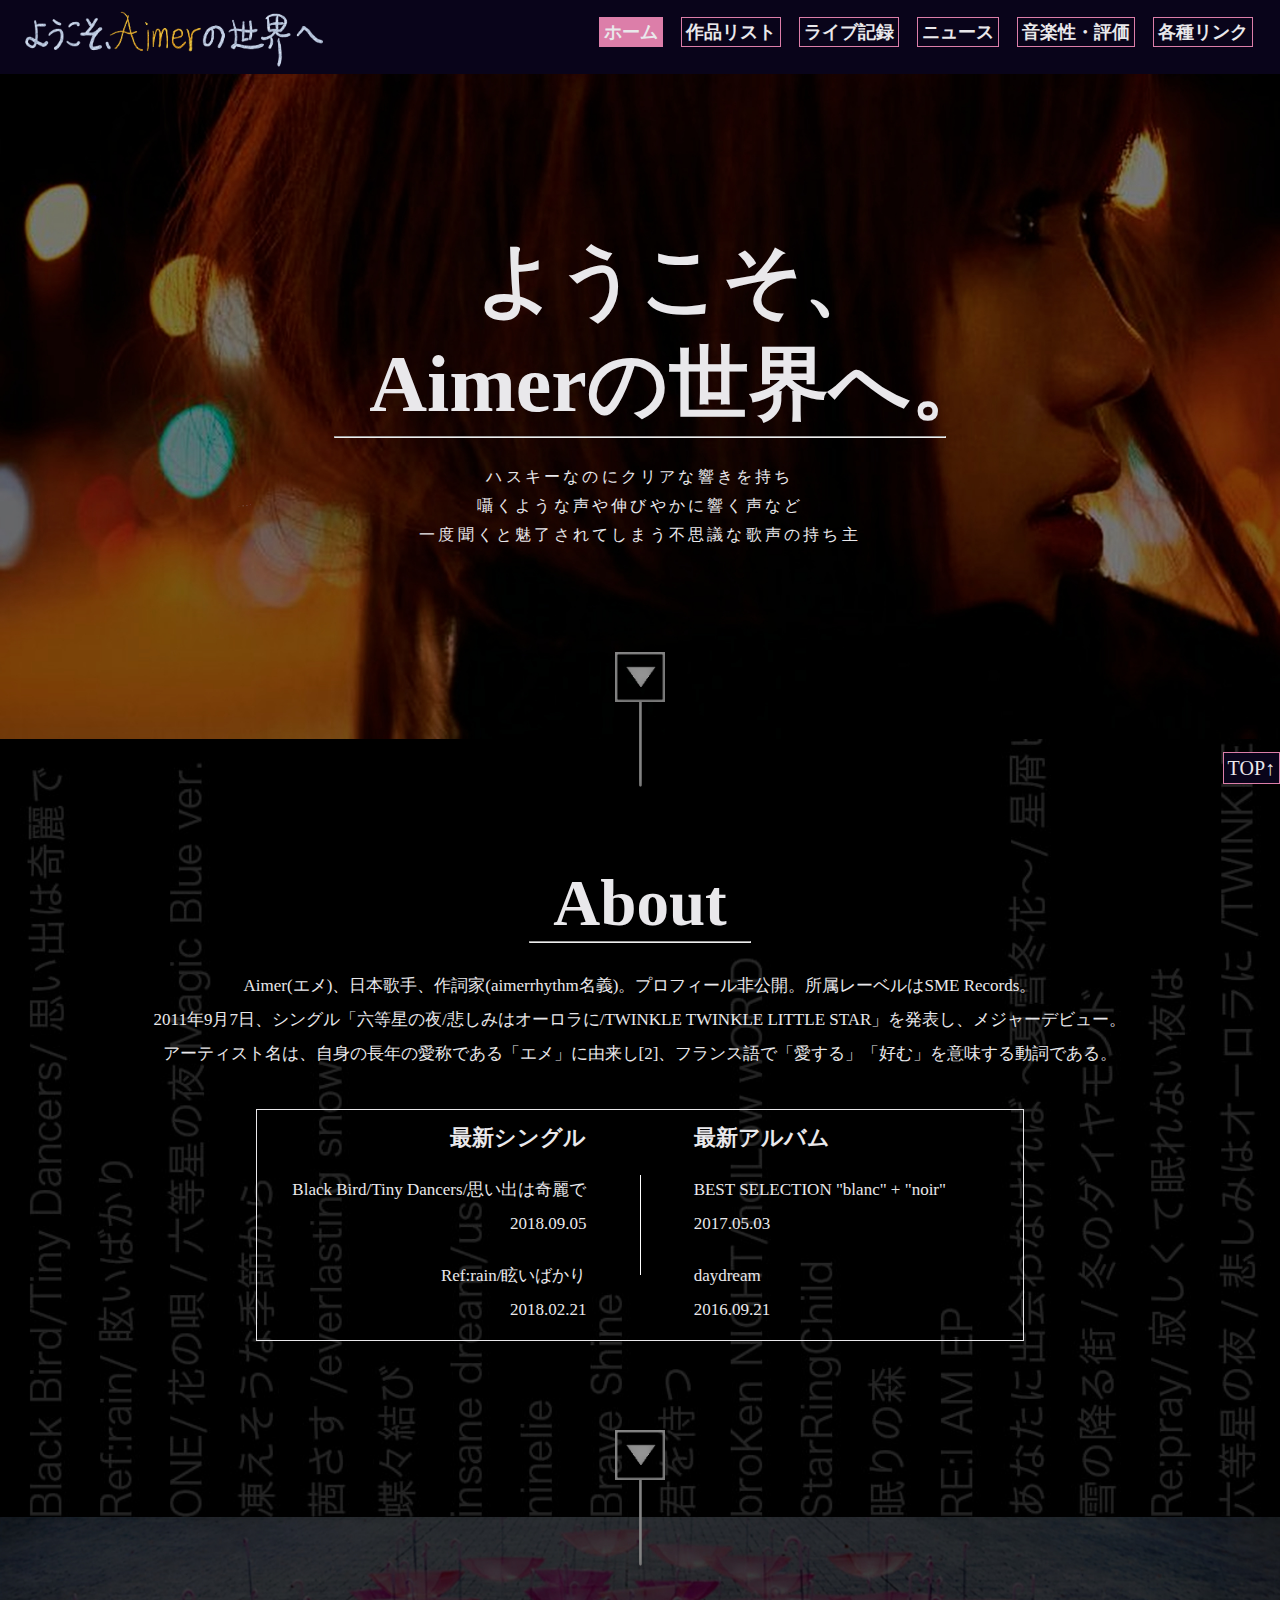
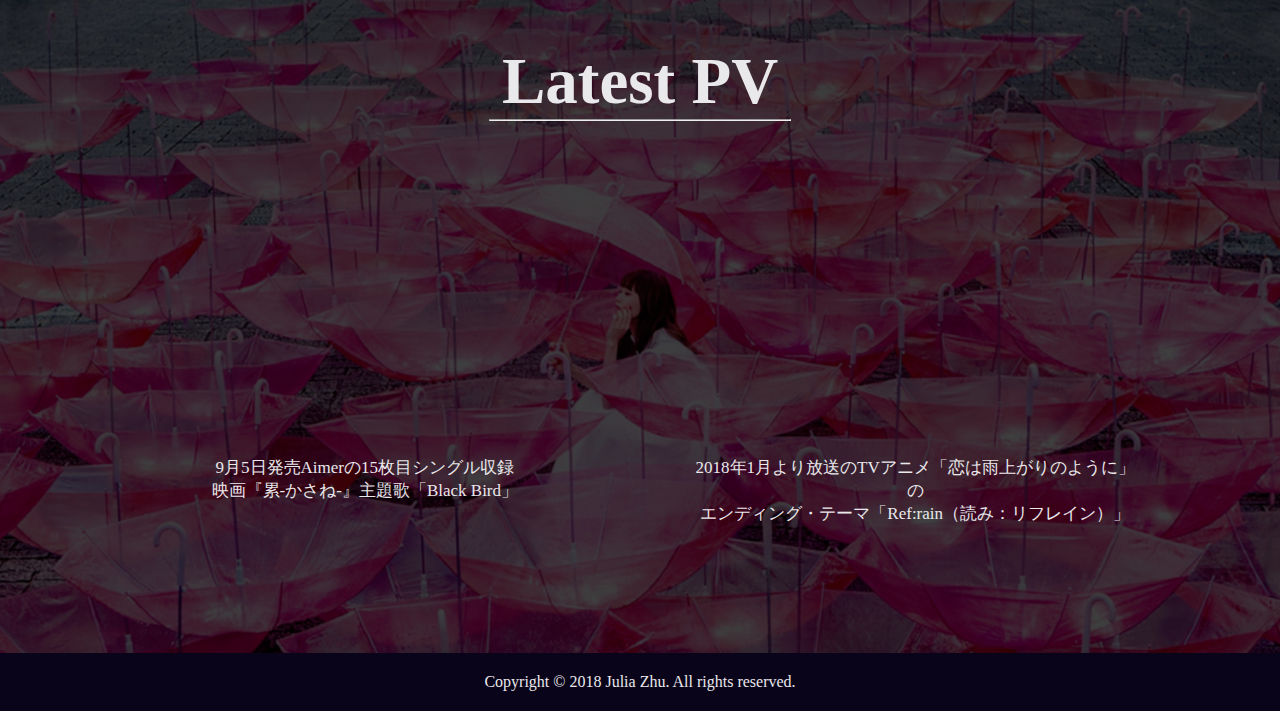
<file: index.html>
<!-- 作成者：朱社佳　クラス：PI11A283 -->
<!DOCTYPE html PUBLIC "-//W3C//DTD XHTML 1.0 Transitional//EN" "http://www.w3.org/TR/xhtml1/DTD/xhtml1-transtional.dtd">
<html>
    <head>
        <meta http-equiv="content-type" content="text/html; charset=utf-8" />
        <meta http-equiv="content-style-type" content="text/css" />
        <title>ホーム | Aimerの世界</title>
        <link rel="stylesheet" type="text/css" href="./css/common.css">
        <link rel="stylesheet" type="text/css" href="./css/index.css">
    </head>

    <body>
        <!-- ページトップへのボタン -->
        <p class="top"><a class="button top" href="#header">TOP↑</a></p>

        <!-- ヘッダー部分 -->
        <div id="header">
            <!-- <h1 id="logo">ようこそ、Aimerの世界へ</h1>  -->
			<!-- 印刷体の文字より、Microsoft Surfaceのペンを利用して簡単な手書きロゴを作ってみた -->
            <img src="./images/logo.png" alt="logo" id="logo">
            <ul class="menu">
                <li class="menu"><a class="button" href="./index.html" id="highlight">ホーム</a></li>
                <li class="menu"><a class="button" href="./disco.html">作品リスト</a></li>
                <li class="menu"><a class="button" href="./live_solo.html">ライブ記録</a></li>
                <li class="menu"><a class="button" href="./news.html">ニュース</a></li>
                <li class="menu"><a class="button" href="./comment.html">音楽性・評価</a></li>
                <li class="menu"><a class="button" href="./link.html">各種リンク</a></li>
            </ul>
        </div>

        <!-- タイトル画面 -->
        <div class="part1">
            <h1>　ようこそ、</br>　Aimerの世界へ。</h1><!-- 符号付きだと文字左寄りに見えるので最初に一文字のスペースを入れた -->
            <hr class="part1">
            <p class="part1">ハスキーなのにクリアな響きを持ち<br>囁くような声や伸びやかに響く声など<br>一度聞くと魅了されてしまう不思議な歌声の持ち主</p>

			<!-- これは下の画面に移行するページ内リンクのボタン
			　　　三角形矢印のある四角い部分だけ押す機能付けたいので、棒と別々の画像にカットした
			　　　また、画像を縦並びにするためblockに表示したけど、なぜかウィンドウ枠の横幅全体がクリックできてしまうので、pタグをつけた -->
            <p><a href="#intro"><img class="jump" src="./images/jump1x.png" alt="arrow"></a></p>
            <p><img class="jump" src="./images/jump2x_1.png" alt="arrow"></p>
        </div>

        <!-- 簡単な紹介画面 -->
        <div class="part2" id="intro">
        	<!-- 上の画像の続き、ページ内リンクのボタンが二つの画面とも半々占めさせたいので上下のボックスレイアウトdivに分かれて入れることにした -->
            <p><img class="jump" src="./images/jump2x_2.png" alt="arrow"></p>
            <h2>About</h2>
            <hr class="part2">
            <p class="part2">Aimer(エメ)、日本歌手、作詞家(aimerrhythm名義)。プロフィール非公開。所属レーベルはSME Records。<br>
                2011年9月7日、シングル「六等星の夜/悲しみはオーロラに/TWINKLE TWINKLE LITTLE STAR」を発表し、メジャーデビュー。<br>
                アーティスト名は、自身の長年の愛称である「エメ」に由来し[2]、フランス語で「愛する」「好む」を意味する動詞である。</p>
            <div id="recent">
                <div id="col1">
                    <h3>最新シングル</h3>
                    <p class="part2">Black Bird/Tiny Dancers/思い出は奇麗で<br>2018.09.05</p>
                    <br>
                    <p class="part2">Ref:rain/眩いばかり<br>2018.02.21</p>
                </div>
                <!-- <img src="./images/line.jpg" alt="line" class="line"> -->
                <div id="col2">
                    <h3>最新アルバム</h3>
                    <p class="part2">BEST SELECTION "blanc" + "noir"<br>2017.05.03</p>
                    <br>
                    <p class="part2">daydream<br>2016.09.21</p>
                </div>
            </div>
            <p><a href="#pv"><img class="jump" src="./images/jump1x.png" alt="arrow"></a></p>
            <p><img class="jump" src="./images/jump2x_1.png" alt="arrow"></p>
        </div>

        <!-- 最新PV画面 -->
        <div class="part3" id="pv">
            <p><img class="jump" src="./images/jump2x_2.png" alt="arrow"></p>
            <h2>Latest PV</h2>
            <hr class="part3">
            <div id="left">
                <iframe width="450" height="253" src="https://www.youtube.com/embed/ax8DmYyx9Ms" frameborder="0" allow="autoplay; encrypted-media" allowfullscreen></iframe>
                <p class="part3">9月5日発売Aimerの15枚目シングル収録<br>映画『累-かさね-』主題歌「Black Bird」</p>
            </div>
            <div id="right">

                <iframe width="450" height="253" src="https://www.youtube.com/embed/mvkbCZfwWzA" frameborder="0" allow="autoplay; encrypted-media" allowfullscreen></iframe>
                <p class="part3">2018年1月より放送のTVアニメ「恋は雨上がりのように」の<br>エンディング・テーマ「Ref:rain（読み：リフレイン）」</p>
            </div>
        </div>

        <!-- フッター部分 -->
        <div id="footer">
            <!-- <hr> -->
            <p id="copyright">Copyright &copy; 2018 Julia Zhu. All rights reserved.</p>
        </div>
    </body>
</html>
</file>
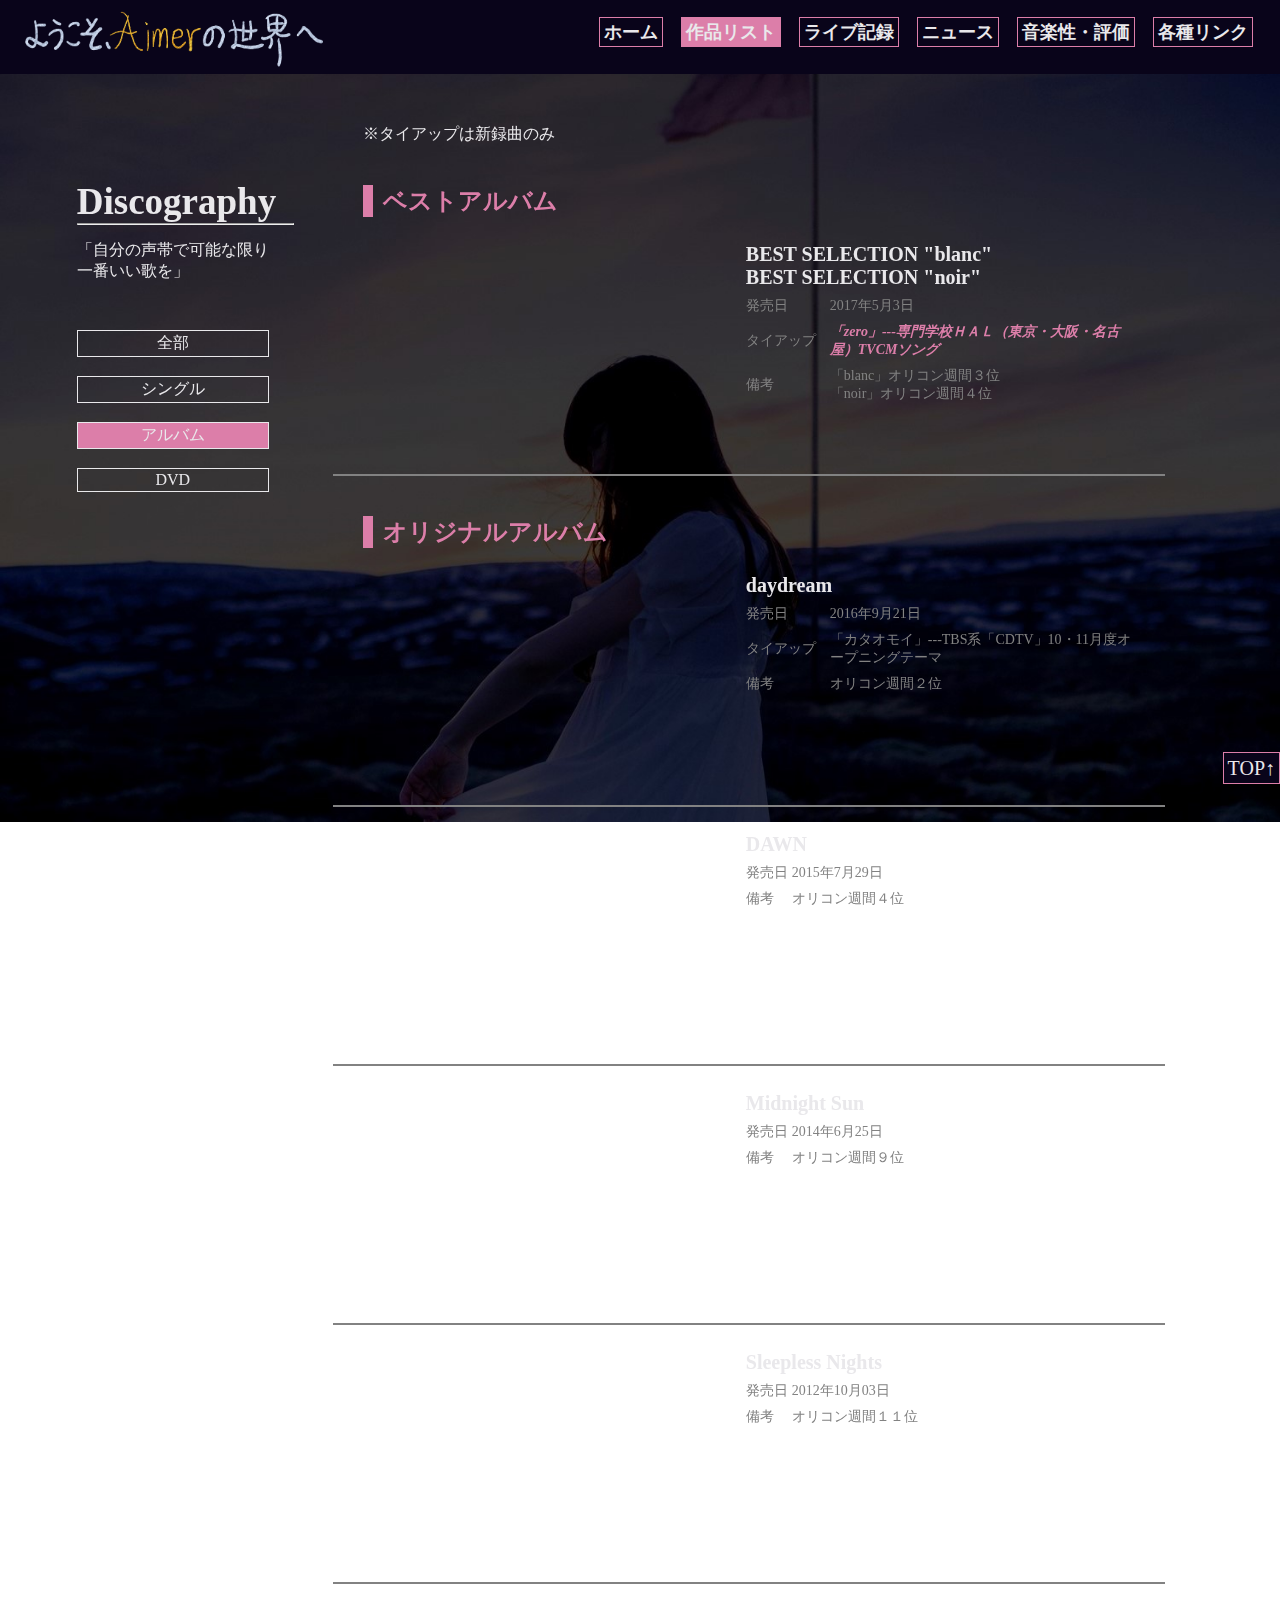
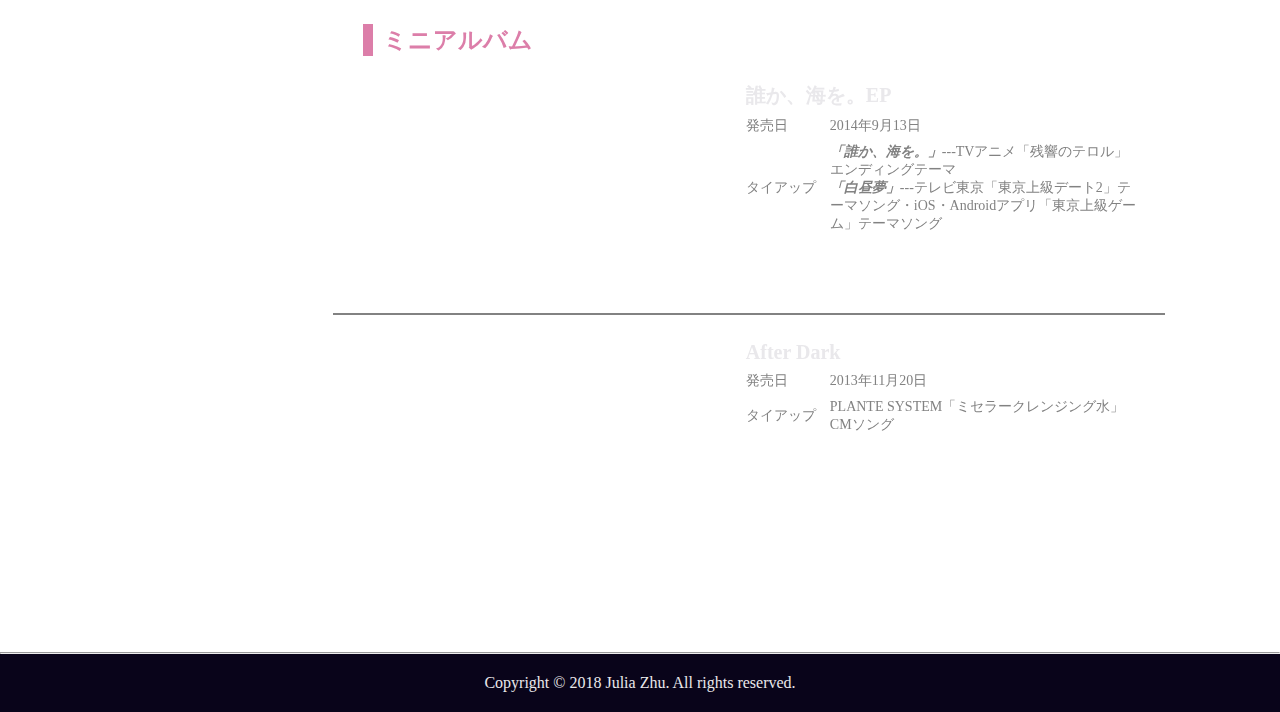
<file: album.html>
<!-- 作成者：朱社佳　クラス：PI11A283 -->
<!DOCTYPE html PUBLIC "-//W3C//DTD XHTML 1.0 Transitional//EN" "http://www.w3.org/TR/xhtml1/DTD/xhtml1-transtional.dtd">
<html>
    <head>
        <meta http-equiv="content-type" content="text/html; charset=utf-8" />
        <meta http-equiv="content-style-type" content="text/css" />
        <title>アルバム | Aimerの世界</title>
        <link rel="stylesheet" type="text/css" href="./css/common.css">
        <link rel="stylesheet" type="text/css" href="./css/disco.css">
    </head>

    <body>
        <!-- ページトップへのボタン -->
        <p class="top"><a class="button top" href="#header">TOP↑</a></p>

        <!-- ヘッダー部分 -->
        <div id="header">
            <!-- <h1 id="logo">ようこそ、Aimerの世界へ</h1>  -->
            <img src="./images/logo.png" alt="logo" id="logo">
            <ul class="menu">
                <li class="menu"><a class="button" href="./index.html">ホーム</a></li>
                <li class="menu"><a class="button" href="./disco.html" id="highlight">作品リスト</a></li>
                <li class="menu"><a class="button" href="./live_solo.html">ライブ記録</a></li>
                <li class="menu"><a class="button" href="./news.html">ニュース</a></li>
                <li class="menu"><a class="button" href="./comment.html">音楽性・評価</a></li>
                <li class="menu"><a class="button" href="./link.html">各種リンク</a></li>
            </ul>
        </div>

        <!-- 左側ナビゲーション -->
        <div class="navi">
            <h1>Discography</h1>
            <hr class="navi">
            <p class="navi">「自分の声帯で可能な限り一番いい歌を」</p>
            <ul class="navi">
                <a href="./disco.html" class="navi"><li class="navi">全部</li></a>
                <a href="./single.html" class="navi"><li class="navi">シングル</li></a>
                <a href="./album.html" class="navi" id="highlight"><li class="navi">アルバム</li></a>
                <a href="./dvd.html" class="navi"><li class="navi">DVD</li></a>
            </ul>
        </div>

        <!-- 左側は動画、右側は作品情報 -->
        <div id="text">
            <p id="attention">※タイアップは新録曲のみ</p>

            <h2 class="pink album">ベストアルバム</h2>

            <iframe class="video" width="350" height="197" src="https://www.youtube.com/embed/Hi6xPLWnCfo" frameborder="0" allow="autoplay; encrypted-media" allowfullscreen></iframe>
            <table>
                <tr>
                    <th colspan="2">BEST SELECTION "blanc"<br>BEST SELECTION "noir"</th>
                </tr>
                <tr>
                    <td>発売日</td><td>2017年5月3日</td>
                </tr>
                <tr>
                    <td class="cell">タイアップ</td><td class="pink"><em>「zero」---専門学校ＨＡＬ（東京・大阪・名古屋）TVCMソング</em></td>
                </tr>
                <tr>
                    <td>備考</td><td>「blanc」オリコン週間３位<br>「noir」オリコン週間４位</td>
                </tr>
            </table>
            <hr class="long">

            <h2 class="pink album">オリジナルアルバム</h2>
            <iframe class="video" width="350" height="197" src="https://www.youtube.com/embed/mUftWdhgFzc" frameborder="0" allow="autoplay; encrypted-media" allowfullscreen></iframe>
            <table>
                <tr>
                    <th colspan="2">daydream</th>
                </tr>
                <tr>
                    <td>発売日</td><td>2016年9月21日</td>
                </tr>
                <tr>
                    <td class="cell">タイアップ</td><td>「カタオモイ」---TBS系「CDTV」10・11月度オープニングテーマ</td>
                </tr>
                <tr>
                    <td>備考</td><td>オリコン週間２位</td>
                </tr>
            </table>
            <hr class="long">
            <iframe class="video" width="350" height="197" src="https://www.youtube.com/embed/J4UYi_OKN6Q" frameborder="0" allow="autoplay; encrypted-media" allowfullscreen></iframe>
            <table>
                <tr>
                    <th colspan="2">DAWN</th>
                </tr>
                <tr>
                    <td>発売日</td><td>2015年7月29日</td>
                </tr>
                <tr>
                    <td>備考</td><td>オリコン週間４位</td>
                </tr>
            </table>
            <hr class="long">
            <iframe class="video" width="350" height="197" src="https://www.youtube.com/embed/e1OTHUawRV8" frameborder="0" allow="autoplay; encrypted-media" allowfullscreen></iframe>
            <table>
                <tr>
                    <th colspan="2">Midnight Sun</th>
                </tr>
                <tr>
                    <td>発売日</td><td>2014年6月25日</td>
                </tr>
                <tr>
                    <td>備考</td><td>オリコン週間９位</td>
                </tr>
            </table>
            <hr class="long">
            <iframe class="video" width="350" height="197" src="https://www.youtube.com/embed/T6-ziA1PnwM" frameborder="0" allow="autoplay; encrypted-media" allowfullscreen></iframe>
            <table>
                <tr>
                    <th colspan="2">Sleepless Nights</th>
                </tr>
                <tr>
                    <td>発売日</td><td>2012年10月03日</td>
                </tr>
                <tr>
                    <td>備考</td><td>オリコン週間１１位</td>
                </tr>
            </table>
            <hr class="long">

            <h2 class="pink album">ミニアルバム</h2>
            <iframe class="video" width="350" height="197" src="https://www.youtube.com/embed/JENaDz-w4vY" frameborder="0" allow="autoplay; encrypted-media" allowfullscreen></iframe>
            <table>
                <tr>
                    <th colspan="2">誰か、海を。EP</th>
                </tr>
                <tr>
                    <td>発売日</td><td>2014年9月13日</td>
                </tr>
                <tr>
                    <td class="cell">タイアップ</td><td><em>「誰か、海を。」</em>---TVアニメ「残響のテロル」エンディングテーマ<br><em>「白昼夢」</em>---テレビ東京「東京上級デート2」テーマソング・iOS・Androidアプリ「東京上級ゲーム」テーマソング</td>
                </tr>
            </table>
            <hr class="long">
            <iframe class="video" width="350" height="197" src="https://www.youtube.com/embed/a2QHtYWJd0c" frameborder="0" allow="autoplay; encrypted-media" allowfullscreen></iframe>
            <table>
                <tr>
                    <th colspan="2">After Dark</th>
                </tr>
                <tr>
                    <td class="cell">発売日</td><td>2013年11月20日</td>
                </tr>
                <tr>
                    <td class="cell">タイアップ</td><td>PLANTE SYSTEM「ミセラークレンジング水」CMソング</td>
                </tr>
            </table>
        </div>

        <!-- フッター部分 -->
        <div id="footer">
            <hr>
            <p id="copyright">Copyright &copy; 2018 Julia Zhu. All rights reserved.</p>
        </div>
    </body>
</html>
</file>
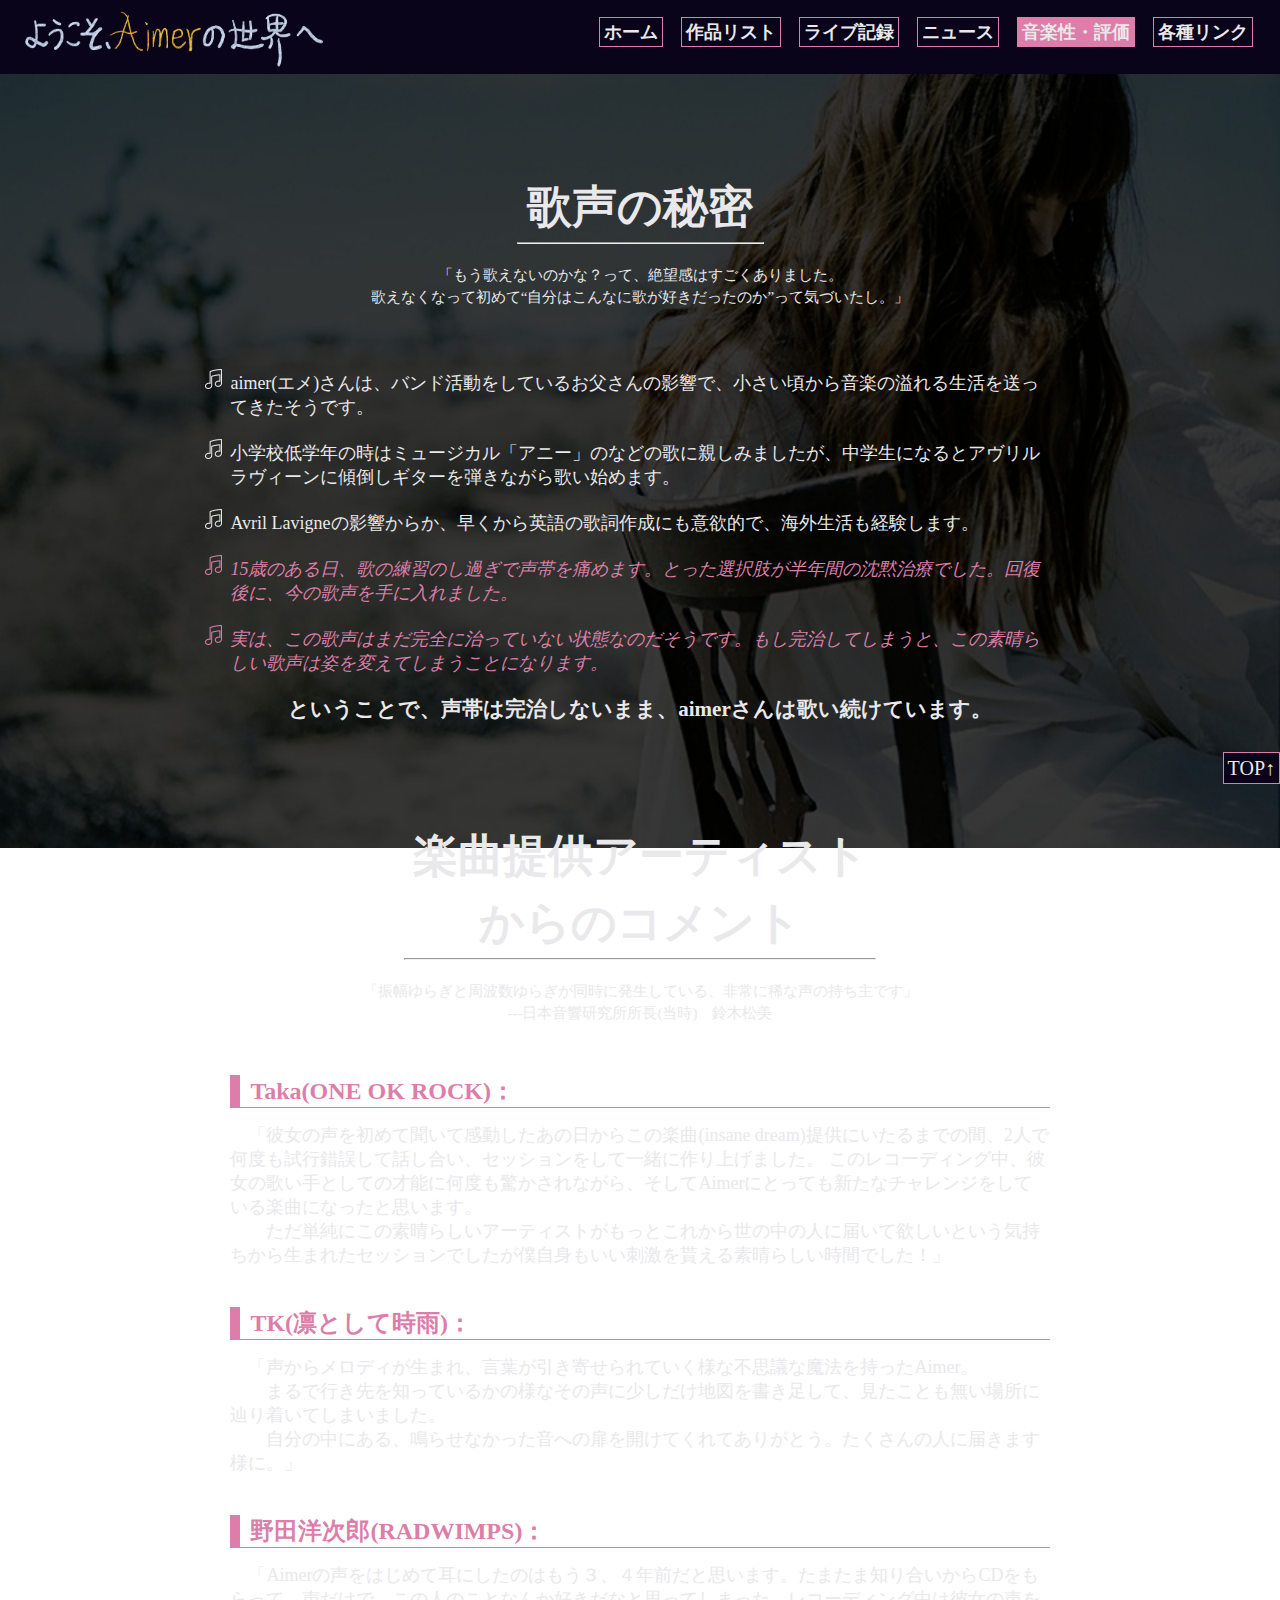
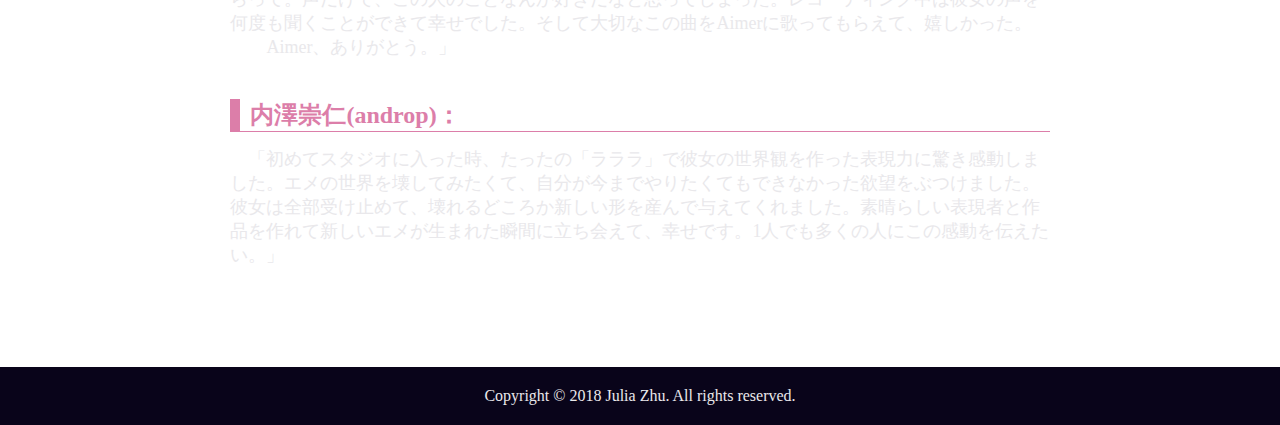
<file: comment.html>
<!-- 作成者：朱社佳　クラス：PI11A283 -->
<!DOCTYPE html PUBLIC "-//W3C//DTD XHTML 1.0 Transitional//EN" "http://www.w3.org/TR/xhtml1/DTD/xhtml1-transtional.dtd">
<html>
    <head>
        <meta http-equiv="content-type" content="text/html; charset=utf-8" />
        <meta http-equiv="content-style-type" content="text/css" />
        <title>音楽性・評価　　 | Aimerの世界</title>
        <link rel="stylesheet" type="text/css" href="./css/common.css">
        <link rel="stylesheet" type="text/css" href="./css/comment.css">
    </head>

    <body>
        <!-- ページトップへのボタン -->
        <p class="top"><a class="button top" href="#header">TOP↑</a></p>

        <!-- ヘッダー部分 -->
        <div id="header">
            <!-- <h1 id="logo">ようこそ、Aimerの世界へ</h1>  -->
            <img src="./images/logo.png" alt="logo" id="logo">
            <ul class="menu">
                <li class="menu"><a class="button" href="./index.html">ホーム</a></li>
                <li class="menu"><a class="button" href="./disco.html">作品リスト</a></li>
                <li class="menu"><a class="button" href="./live_solo.html">ライブ記録</a></li>
                <li class="menu"><a class="button" href="./news.html">ニュース</a></li>
                <li class="menu"><a class="button" href="./comment.html" id="highlight">音楽性・評価</a></li>
                <li class="menu"><a class="button" href="./link.html">各種リンク</a></li>
            </ul>
        </div>

        <!-- 本文部分 -->
        <!-- 声の秘密部分 -->
        <div class="text">
            <h1 class="secret">歌声の秘密</h1>
            <hr id="title1">
            <p class="title">「もう歌えないのかな？って、絶望感はすごくありました。<br>歌えなくなって初めて“自分はこんなに歌が好きだったのか”って気づいたし。」</p>
            <ul class="secret">
                <li class="secret">aimer(エメ)さんは、バンド活動をしているお父さんの影響で、小さい頃から音楽の溢れる生活を送ってきたそうです。</li>
                <li class="secret">小学校低学年の時はミュージカル「アニー」のなどの歌に親しみましたが、中学生になるとアヴリルラヴィーンに傾倒しギターを弾きながら歌い始めます。</li>
                <li class="secret">Avril Lavigneの影響からか、早くから英語の歌詞作成にも意欲的で、海外生活も経験します。</li>
                <li class="secret pink">15歳のある日、歌の練習のし過ぎで声帯を痛めます。とった選択肢が半年間の沈黙治療でした。回復後に、今の歌声を手に入れました。</li>
                <li class="secret pink">実は、この歌声はまだ完全に治っていない状態なのだそうです。もし完治してしまうと、この素晴らしい歌声は姿を変えてしまうことになります。</li>
            </li>
            <p class="secret">ということで、声帯は完治しないまま、aimerさんは歌い続けています。</p>
        </div>

        <!-- コメント部分 -->
        <div class="text">
            <h1>楽曲提供アーティスト<br>からのコメント</h1>
            <hr id="title2">
            <p class="title">「振幅ゆらぎと周波数ゆらぎが同時に発生している、非常に稀な声の持ち主です」<br>---日本音響研究所所長(当時)　鈴木松美</p>

            <h2 class="pink">Taka(ONE OK ROCK)：</h2>
            <p class="comment">　「彼女の声を初めて聞いて感動したあの日からこの楽曲(insane dream)提供にいたるまでの間、2人で何度も試行錯誤して話し合い、セッションをして一緒に作り上げました。
            このレコーディング中、彼女の歌い手としての才能に何度も驚かされながら、そしてAimerにとっても新たなチャレンジをしている楽曲になったと思います。</p>
            <p class="comment">　　ただ単純にこの素晴らしいアーティストがもっとこれから世の中の人に届いて欲しいという気持ちから生まれたセッションでしたが僕自身もいい刺激を貰える素晴らしい時間でした！」</p>
            <!-- <hr> -->
            <h2 class="pink">TK(凛として時雨)：</h2>
            <p class="comment">　「声からメロディが生まれ、言葉が引き寄せられていく様な不思議な魔法を持ったAimer。</p>
            <p class="comment">　　まるで行き先を知っているかの様なその声に少しだけ地図を書き足して、見たことも無い場所に辿り着いてしまいました。</p>
            <p class="comment">　　自分の中にある、鳴らせなかった音への扉を開けてくれてありがとう。たくさんの人に届きます様に。」</p>
            <!-- <hr> -->
            <h2 class="pink">野田洋次郎(RADWIMPS)：</h2>
            <p class="comment">　「Aimerの声をはじめて耳にしたのはもう３、４年前だと思います。たまたま知り合いからCDをもらって。声だけで、この人のことなんか好きだなと思ってしまった。レコーディング中は彼女の声を何度も聞くことができて幸せでした。そして大切なこの曲をAimerに歌ってもらえて、嬉しかった。</p>
            <p class="comment">　　Aimer、ありがとう。」</p>
            <!-- <hr> -->
            <h2 class="pink">内澤崇仁(androp)：</h2>
            <p class="comment">　「初めてスタジオに入った時、たったの「ラララ」で彼女の世界観を作った表現力に驚き感動しました。エメの世界を壊してみたくて、自分が今までやりたくてもできなかった欲望をぶつけました。彼女は全部受け止めて、壊れるどころか新しい形を産んで与えてくれました。素晴らしい表現者と作品を作れて新しいエメが生まれた瞬間に立ち会えて、幸せです。1人でも多くの人にこの感動を伝えたい。」</p>
        </div>

        <!-- フッター部分 -->
        <div id="footer">
            <!-- <hr> -->
            <p id="copyright">Copyright &copy; 2018 Julia Zhu. All rights reserved.</p>
        </div>
    </body>
</html>
</file>
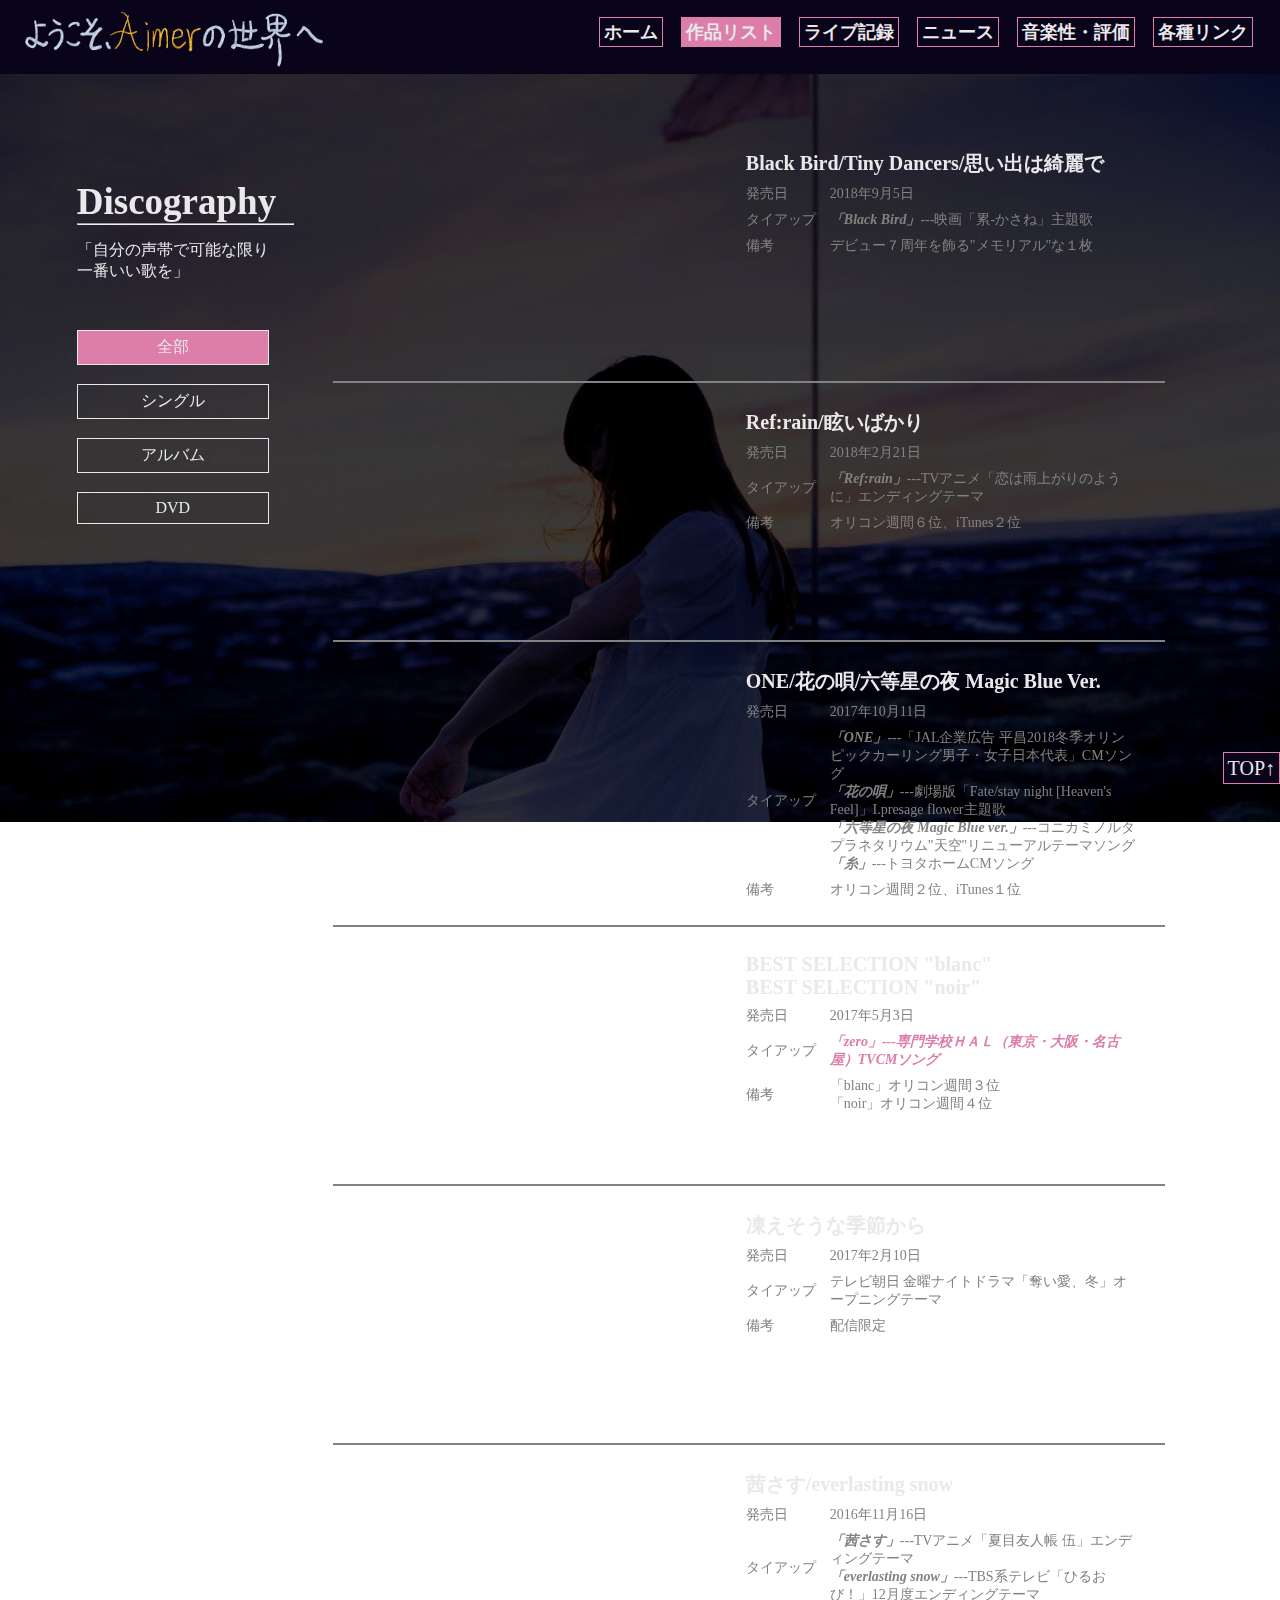
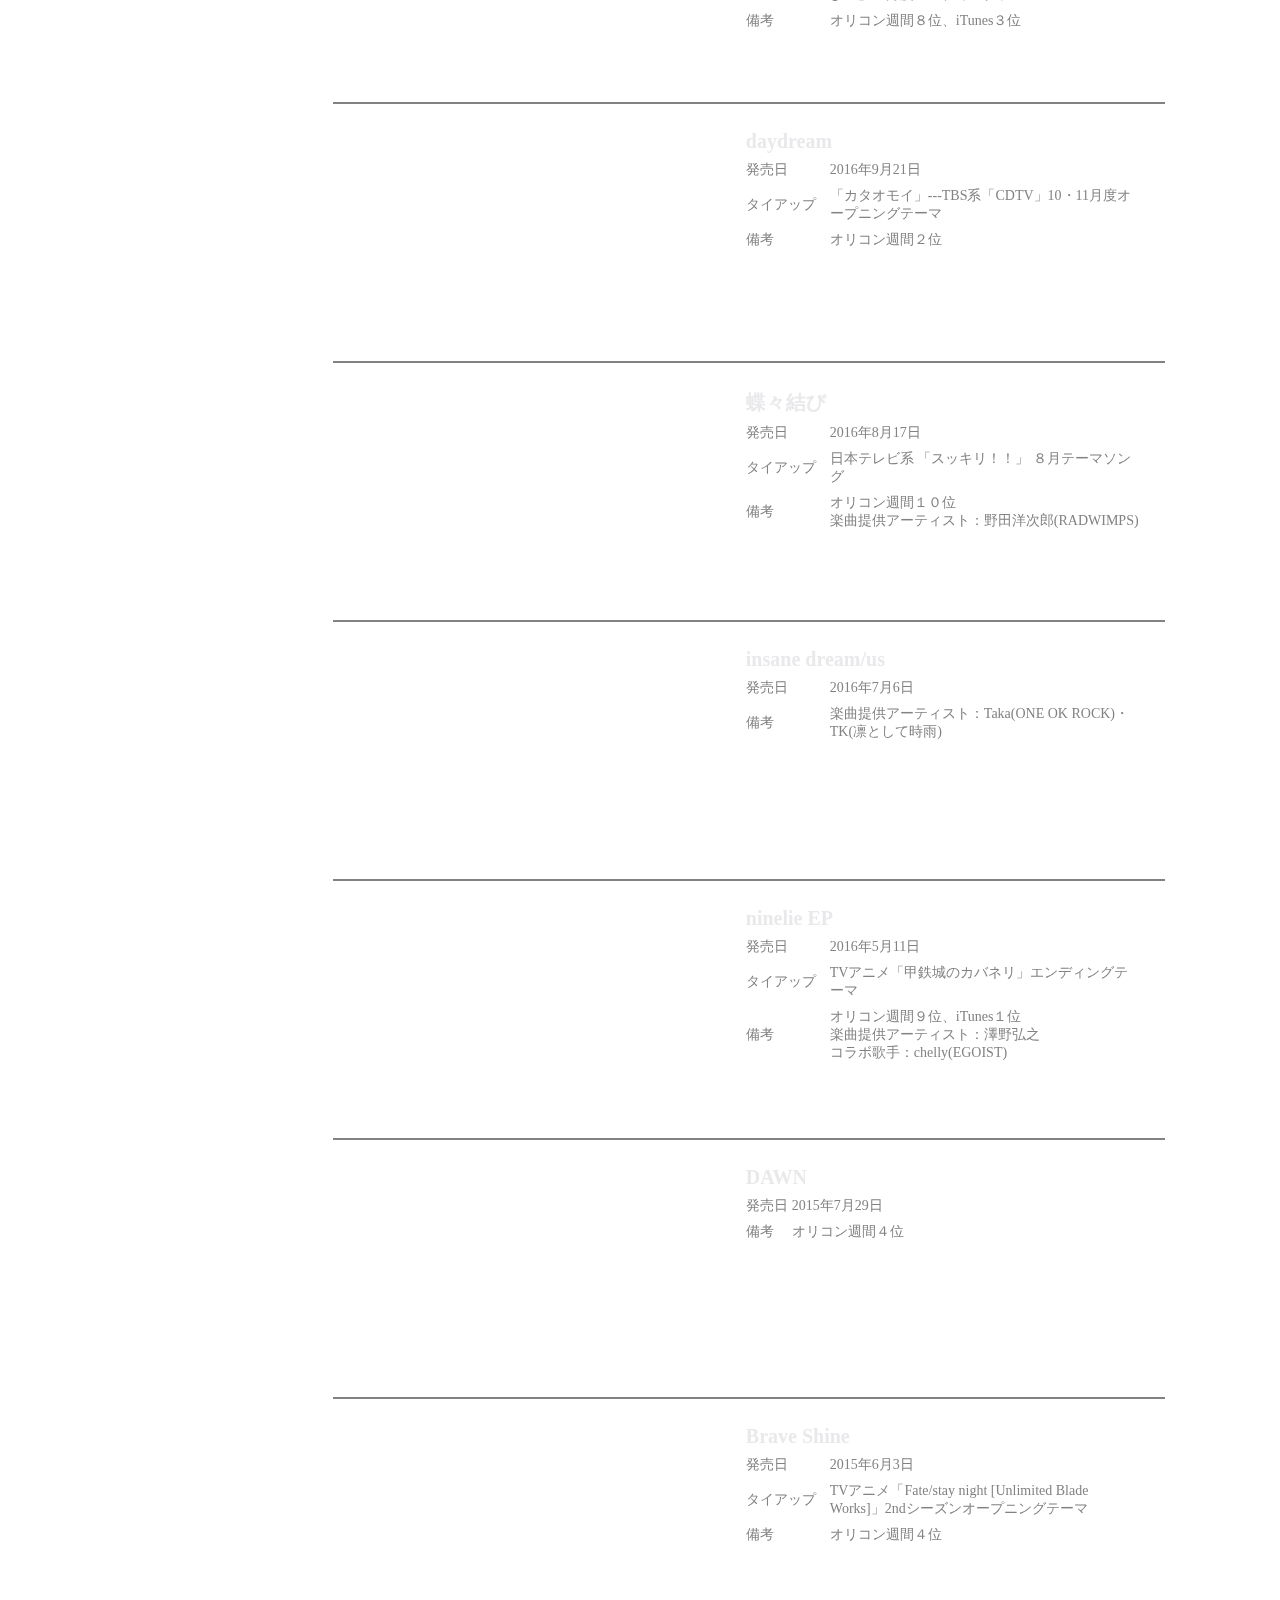
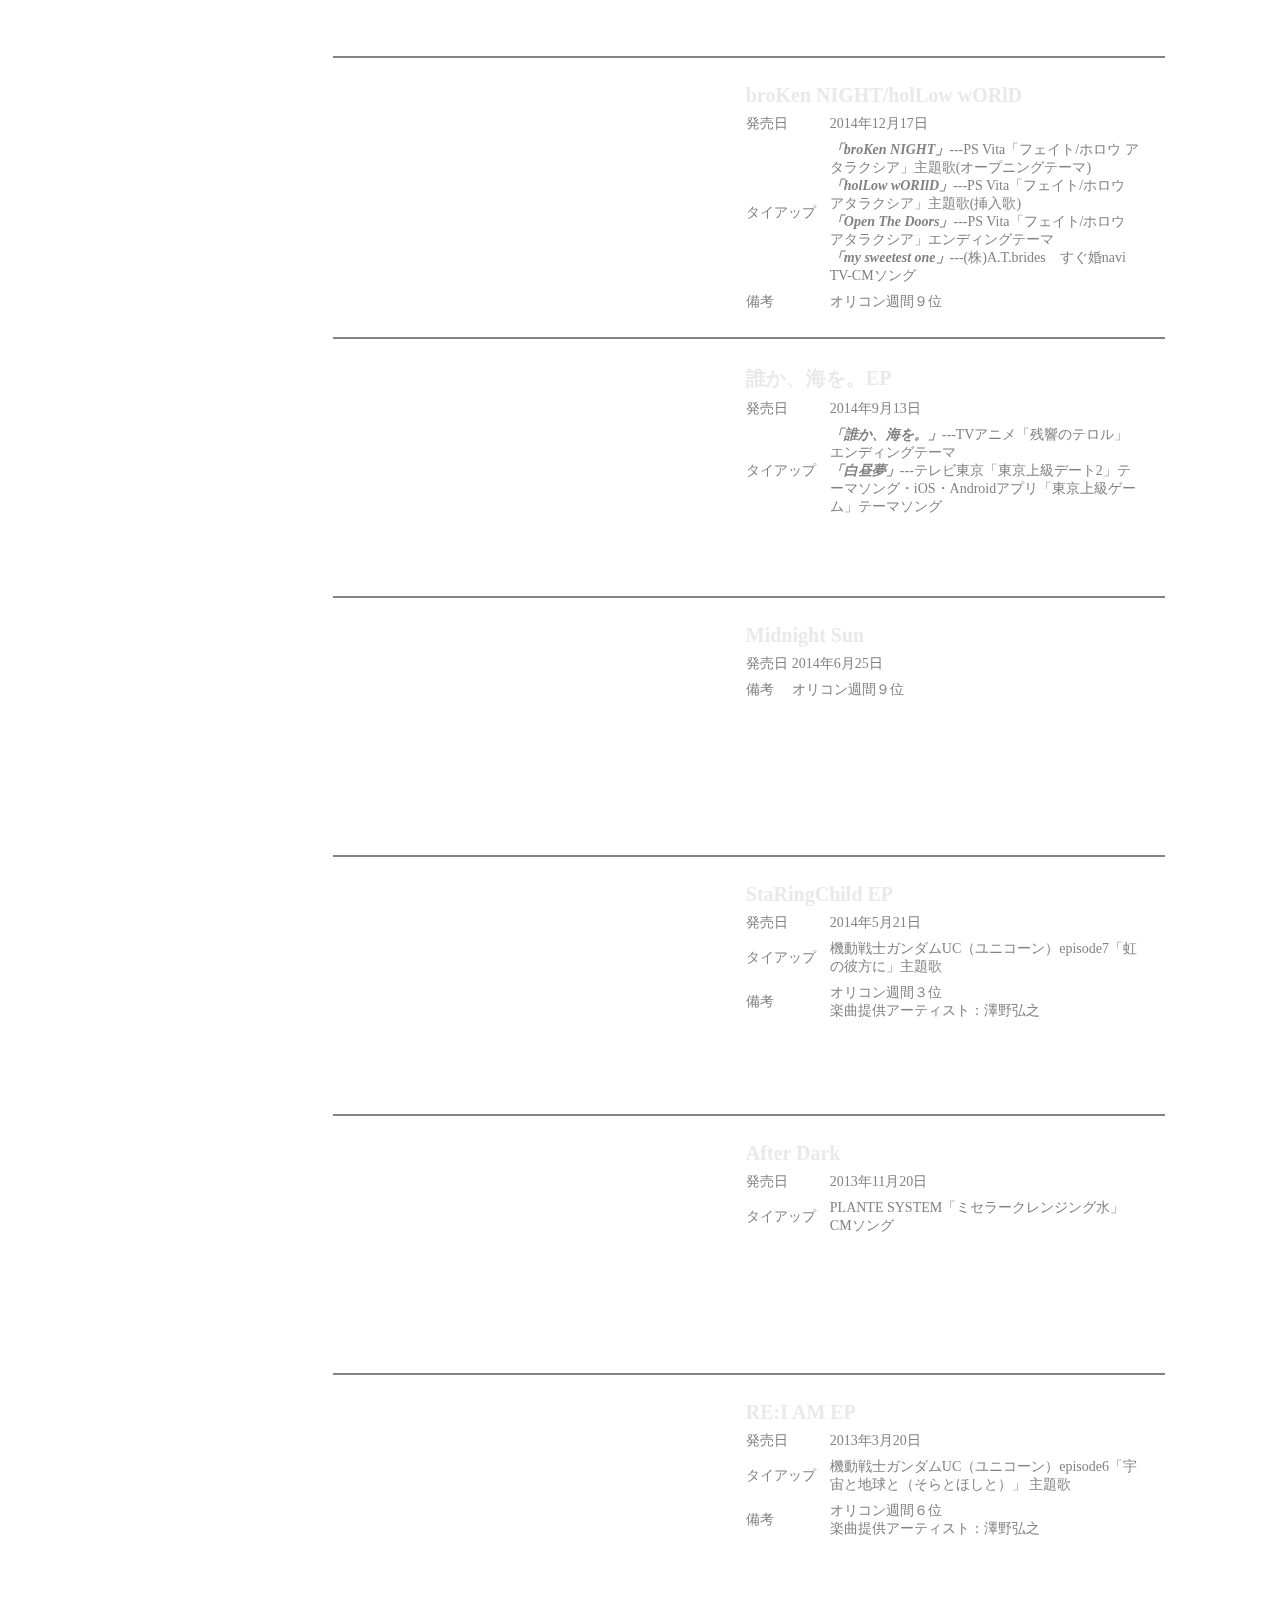
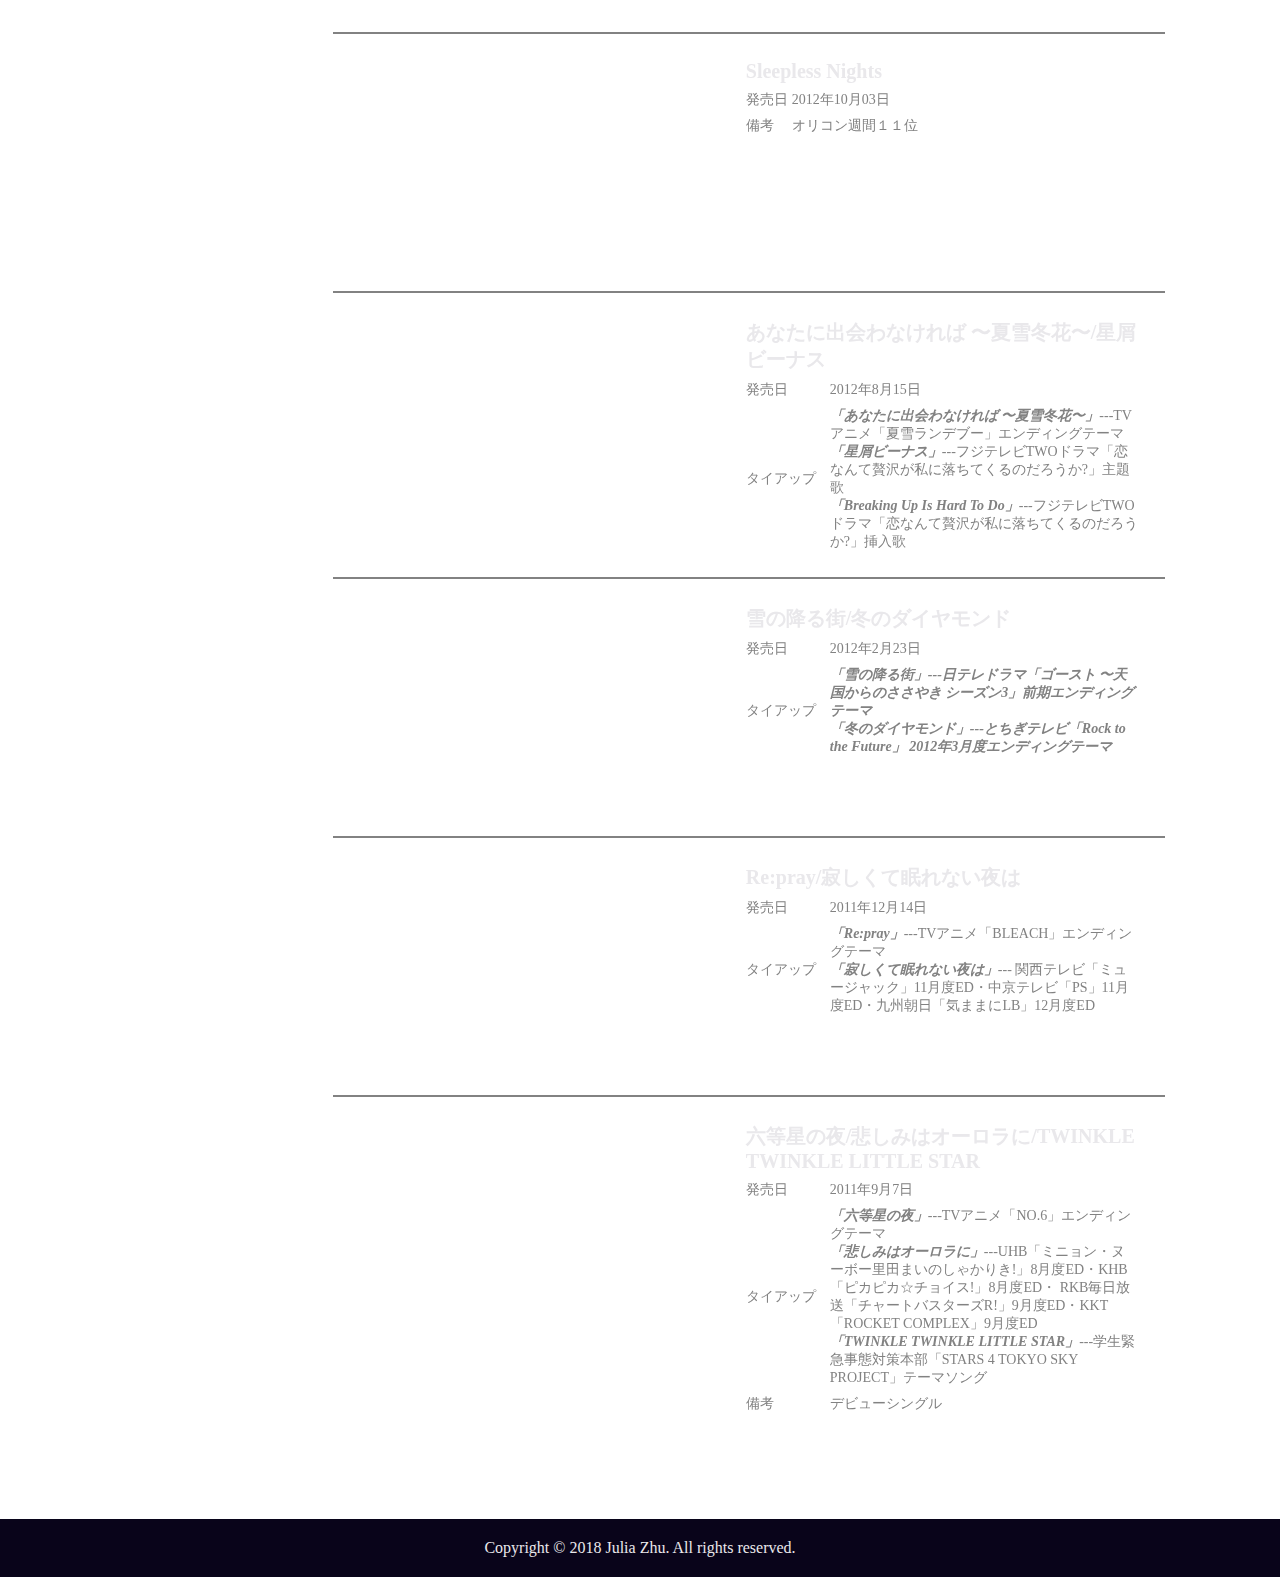
<file: disco.html>
<!-- 作成者：朱社佳　クラス：PI11A283 -->
<!DOCTYPE html PUBLIC "-//W3C//DTD XHTML 1.0 Transitional//EN" "http://www.w3.org/TR/xhtml1/DTD/xhtml1-transtional.dtd">
<html>
    <head>
        <meta http-equiv="content-type" content="text/html; charset=utf-8" />
        <meta http-equiv="content-style-type" content="text/css" />
        <title>作品リスト | Aimerの世界</title>
        <link rel="stylesheet" type="text/css" href="./css/common.css">
        <link rel="stylesheet" type="text/css" href="./css/disco.css">
    </head>

    <body>
        <!-- ページトップへのボタン -->
        <p class="top"><a class="button top" href="#header">TOP↑</a></p>

        <!-- ヘッダー部分 -->
        <div id="header">
            <!-- <h1 id="logo">ようこそ、Aimerの世界へ</h1>  -->
            <img src="./images/logo.png" alt="logo" id="logo">
            <ul class="menu">
                <li class="menu"><a class="button" href="./index.html">ホーム</a></li>
                <li class="menu"><a class="button" href="./disco.html" id="highlight">作品リスト</a></li>
                <li class="menu"><a class="button" href="./live_solo.html">ライブ記録</a></li>
                <li class="menu"><a class="button" href="./news.html">ニュース</a></li>
                <li class="menu"><a class="button" href="./comment.html">音楽性・評価</a></li>
                <li class="menu"><a class="button" href="./link.html">各種リンク</a></li>
            </ul>
        </div>

        <!-- 左側ナビゲーション -->
        <div class="navi">
            <!-- <h1>作品リスト</h1> ヘッダーメニューはすでに日本語で書いてるので、重複しないよう見出しは英語に変更する -->
            <h1>Discography</h1>
            <hr class="navi">
            <p class="navi">「自分の声帯で可能な限り一番いい歌を」</p>
            <ul class="navi">
                <a href="./disco.html" class="navi button" id="highlight"><li class="navi">全部</li></a>
                <a href="./single.html" class="navi button"><li class="navi">シングル</li></a>
                <a href="./album.html" class="navi button"><li class="navi">アルバム</li></a>
                <a href="./dvd.html" class="navi button"><li class="navi">DVD</li></a>
            </ul>
        </div>

        <!-- 左側は動画、右側は作品情報 -->
        <div id="text">
            <iframe class="video" width="350" height="197" src="https://www.youtube.com/embed/ax8DmYyx9Ms" frameborder="0" allow="autoplay; encrypted-media" allowfullscreen></iframe>
            <table>
                <tr>
                    <th colspan="2">Black Bird/Tiny Dancers/思い出は綺麗で</th>
                </tr>
                <tr>
                    <td>発売日</td><td>2018年9月5日</td>
                </tr>
                <tr>
                    <td class="cell">タイアップ</td><td><em>「Black Bird」</em>---映画「累-かさね」主題歌</td>
                </tr>
                <tr>
                    <td>備考</td><td>デビュー７周年を飾る"メモリアル"な１枚</td>
                </tr>
            </table>
            <hr class="long">
            <iframe class="video" width="350" height="197" src="https://www.youtube.com/embed/mvkbCZfwWzA" frameborder="0" allow="autoplay; encrypted-media" allowfullscreen></iframe>
            <table>
                <tr>
                    <th colspan="2">Ref:rain/眩いばかり</th>
                </tr>
                <tr>
                    <td>発売日</td><td>2018年2月21日</td>
                </tr>
                <tr>
                    <td class="cell">タイアップ</td><td><em>「Ref:rain」</em>---TVアニメ「恋は雨上がりのように」エンディングテーマ</td>
                </tr>
                <tr>
                    <td>備考</td><td>オリコン週間６位、iTunes２位</td>
                </tr>
            </table>
            <hr class="long">
            <iframe class="video" width="350" height="197" src="https://www.youtube.com/embed/0F9RHJfiR9I" frameborder="0" allow="autoplay; encrypted-media" allowfullscreen></iframe>
            <table>
                <tr>
                    <th colspan="2">ONE/花の唄/六等星の夜 Magic Blue Ver.</th>
                </tr>
                <tr>
                    <td>発売日</td><td>2017年10月11日</td>
                </tr>
                <tr>
                    <td class="cell">タイアップ</td>
                    <td><em>「ONE」</em>---「JAL企業広告 平昌2018冬季オリンピックカーリング男子・女子日本代表」CMソング<br>
                        <em>「花の唄」</em>---劇場版「Fate/stay night [Heaven's Feel]」I.presage flower主題歌<br>
                        <em>「六等星の夜 Magic Blue ver.」</em>---コニカミノルタプラネタリウム"天空"リニューアルテーマソング<br>
                        <em>「糸」</em>---トヨタホームCMソング</td>
                </tr>
                <tr>
                    <td>備考</td><td>オリコン週間２位、iTunes１位</td>
                </tr>
            </table>
            <hr class="long">
            <iframe class="video" width="350" height="197" src="https://www.youtube.com/embed/Hi6xPLWnCfo" frameborder="0" allow="autoplay; encrypted-media" allowfullscreen></iframe>
            <table>
                <tr>
                    <th colspan="2">BEST SELECTION "blanc"<br>BEST SELECTION "noir"</th>
                </tr>
                <tr>
                    <td>発売日</td><td>2017年5月3日</td>
                </tr>
                <tr>
                    <td class="cell">タイアップ</td><td class="pink"><em>「zero」---専門学校ＨＡＬ（東京・大阪・名古屋）TVCMソング</em></td>
                </tr>
                <tr>
                    <td>備考</td><td>「blanc」オリコン週間３位<br>「noir」オリコン週間４位</td>
                </tr>
            </table>
            <hr class="long">
            <iframe class="video" width="350" height="197" src="https://www.youtube.com/embed/MDVzQa-lfbc?start=14" frameborder="0" allow="autoplay; encrypted-media" allowfullscreen></iframe>
            <table>
                <tr>
                    <th colspan="2">凍えそうな季節から</th>
                </tr>
                <tr>
                    <td>発売日</td><td>2017年2月10日</td>
                </tr>
                <tr>
                    <td class="cell">タイアップ</td><td>テレビ朝日 金曜ナイトドラマ「奪い愛、冬」オープニングテーマ</td>
                </tr>
                <tr>
                    <td>備考</td><td>配信限定</td>
                </tr>
            </table>
            <hr class="long">
            <iframe class="video" width="350" height="197" src="https://www.youtube.com/embed/vgFCRaymmI4" frameborder="0" allow="autoplay; encrypted-media" allowfullscreen></iframe>
            <table>
                <tr>
                    <th colspan="2">茜さす/everlasting snow</th>
                </tr>
                <tr>
                    <td>発売日</td><td>2016年11月16日</td>
                </tr>
                <tr>
                    <td class="cell">タイアップ</td><td><em>「茜さす」</em>---TVアニメ「夏目友人帳 伍」エンディングテーマ<br><em>「everlasting snow」</em>---TBS系テレビ「ひるおび！」12月度エンディングテーマ</td>
                </tr>
                <tr>
                    <td>備考</td><td>オリコン週間８位、iTunes３位</td>
                </tr>
            </table>
            <hr class="long">
            <iframe class="video" width="350" height="197" src="https://www.youtube.com/embed/mUftWdhgFzc" frameborder="0" allow="autoplay; encrypted-media" allowfullscreen></iframe>
            <table>
                <tr>
                    <th colspan="2">daydream</th>
                </tr>
                <tr>
                    <td>発売日</td><td>2016年9月21日</td>
                </tr>
                <tr>
                    <td class="cell">タイアップ</td><td>「カタオモイ」---TBS系「CDTV」10・11月度オープニングテーマ</td>
                </tr>
                <tr>
                    <td>備考</td><td>オリコン週間２位</td>
                </tr>
            </table>
            <hr class="long">
            <iframe class="video" width="350" height="197" src="https://www.youtube.com/embed/Du_5wIB26-M" frameborder="0" allow="autoplay; encrypted-media" allowfullscreen></iframe>
            <table>
                <tr>
                    <th colspan="2">蝶々結び</th>
                </tr>
                <tr>
                    <td>発売日</td><td>2016年8月17日</td>
                </tr>
                <tr>
                    <td class="cell">タイアップ</td><td>日本テレビ系 「スッキリ！！」 ８月テーマソング</td>
                </tr>
                <tr>
                    <td>備考</td><td>オリコン週間１０位<br>楽曲提供アーティスト：野田洋次郎(RADWIMPS)</td>
                </tr>
            </table>
            <hr class="long">
            <iframe class="video" width="350" height="197" src="https://www.youtube.com/embed/K4aGv0NMUkc" frameborder="0" allow="autoplay; encrypted-media" allowfullscreen></iframe>
            <table>
                <tr>
                    <th colspan="2">insane dream/us</th>
                </tr>
                <tr>
                    <td class="cell">発売日</td><td>2016年7月6日</td>
                </tr>
                <tr>
                    <td>備考</td><td>楽曲提供アーティスト：Taka(ONE OK ROCK)・TK(凛として時雨)</td>
                </tr>
            </table>
            <hr class="long">
            <iframe class="video" width="350" height="197" src="https://www.youtube.com/embed/sjY9bLheJ_E" frameborder="0" allow="autoplay; encrypted-media" allowfullscreen></iframe>
            <table>
                <tr>
                    <th colspan="2">ninelie EP</th>
                </tr>
                <tr>
                    <td>発売日</td><td>2016年5月11日</td>
                </tr>
                <tr>
                    <td class="cell">タイアップ</td><td>TVアニメ「甲鉄城のカバネリ」エンディングテーマ</td>
                </tr>
                <tr>
                    <td>備考</td><td>オリコン週間９位、iTunes１位<br>楽曲提供アーティスト：澤野弘之<br>コラボ歌手：chelly(EGOIST)</td>
                </tr>
            </table>
            <hr class="long">
            <iframe class="video" width="350" height="197" src="https://www.youtube.com/embed/J4UYi_OKN6Q" frameborder="0" allow="autoplay; encrypted-media" allowfullscreen></iframe>
            <table>
                <tr>
                    <th colspan="2">DAWN</th>
                </tr>
                <tr>
                    <td>発売日</td><td>2015年7月29日</td>
                </tr>
                <tr>
                    <td>備考</td><td>オリコン週間４位</td>
                </tr>
            </table>
            <hr class="long">
            <iframe class="video" width="350" height="197" src="https://www.youtube.com/embed/GVSEg3kWv4A" frameborder="0" allow="autoplay; encrypted-media" allowfullscreen></iframe>
            <table>
                <tr>
                    <th colspan="2">Brave Shine</th>
                </tr>
                <tr>
                    <td>発売日</td><td>2015年6月3日</td>
                </tr>
                <tr>
                    <td class="cell">タイアップ</td><td>TVアニメ「Fate/stay night [Unlimited Blade Works]」2ndシーズンオープニングテーマ</td>
                </tr>
                <tr>
                    <td>備考</td><td>オリコン週間４位</td>
                </tr>
            </table>
            <hr class="long">
            <iframe class="video" width="350" height="197" src="https://www.youtube.com/embed/kScg9EX9HjE" frameborder="0" allow="autoplay; encrypted-media" allowfullscreen></iframe>
            <table>
                <tr>
                    <th colspan="2">broKen NIGHT/holLow wORlD</th>
                </tr>
                <tr>
                    <td>発売日</td><td>2014年12月17日</td>
                </tr>
                <tr>
                    <td class="cell">タイアップ</td>
                    <td><em>「broKen NIGHT」</em>---PS Vita「フェイト/ホロウ アタラクシア」主題歌(オープニングテーマ)<br>
                        <em>「holLow wORIlD」</em>---PS Vita「フェイト/ホロウ アタラクシア」主題歌(挿入歌)<br>
                        <em>「Open The Doors」</em>---PS Vita「フェイト/ホロウ アタラクシア」エンディングテーマ<br>
                        <em>「my sweetest one」</em>---(株)A.T.brides　すぐ婚navi　TV-CMソング</td>
                </tr>
                <tr>
                    <td>備考</td><td>オリコン週間９位</td>
                </tr>
            </table>
            <hr class="long">
            <iframe class="video" width="350" height="197" src="https://www.youtube.com/embed/JENaDz-w4vY" frameborder="0" allow="autoplay; encrypted-media" allowfullscreen></iframe>
            <table>
                <tr>
                    <th colspan="2">誰か、海を。EP</th>
                </tr>
                <tr>
                    <td>発売日</td><td>2014年9月13日</td>
                </tr>
                <tr>
                    <td class="cell">タイアップ</td><td><em>「誰か、海を。」</em>---TVアニメ「残響のテロル」エンディングテーマ<br><em>「白昼夢」</em>---テレビ東京「東京上級デート2」テーマソング・iOS・Androidアプリ「東京上級ゲーム」テーマソング</td>
                </tr>
            </table>
            <hr class="long">
            <iframe class="video" width="350" height="197" src="https://www.youtube.com/embed/e1OTHUawRV8" frameborder="0" allow="autoplay; encrypted-media" allowfullscreen></iframe>
            <table>
                <tr>
                    <th colspan="2">Midnight Sun</th>
                </tr>
                <tr>
                    <td>発売日</td><td>2014年6月25日</td>
                </tr>
                <tr>
                    <td>備考</td><td>オリコン週間９位</td>
                </tr>
            </table>
            <hr class="long">
            <iframe class="video" width="350" height="197" src="https://www.youtube.com/embed/NL7aJEVEiL0" frameborder="0" allow="autoplay; encrypted-media" allowfullscreen></iframe>
            <table>
                <tr>
                    <th colspan="2">StaRingChild EP</th>
                </tr>
                <tr>
                    <td>発売日</td><td>2014年5月21日</td>
                </tr>
                <tr>
                    <td class="cell">タイアップ</td><td>機動戦士ガンダムUC（ユニコーン）episode7「虹の彼方に」主題歌</td>
                </tr>
                <tr>
                    <td>備考</td><td>オリコン週間３位<br>楽曲提供アーティスト：澤野弘之</td>
                </tr>
            </table>
            <hr class="long">
            <iframe class="video" width="350" height="197" src="https://www.youtube.com/embed/a2QHtYWJd0c" frameborder="0" allow="autoplay; encrypted-media" allowfullscreen></iframe>
            <table>
                <tr>
                    <th colspan="2">After Dark</th>
                </tr>
                <tr>
                    <td class="cell">発売日</td><td>2013年11月20日</td>
                </tr>
                <tr>
                    <td class="cell">タイアップ</td><td>PLANTE SYSTEM「ミセラークレンジング水」CMソング</td>
                </tr>
            </table>
            <hr class="long">
            <iframe class="video" width="350" height="197" src="https://www.youtube.com/embed/6wtcCN6HT14" frameborder="0" allow="autoplay; encrypted-media" allowfullscreen></iframe>
            <table>
                <tr>
                    <th colspan="2">RE:I AM EP</th>
                </tr>
                <tr>
                    <td>発売日</td><td>2013年3月20日</td>
                </tr>
                <tr>
                    <td class="cell">タイアップ</td><td>機動戦士ガンダムUC（ユニコーン）episode6「宇宙と地球と（そらとほしと）」 主題歌</td>
                </tr>
                <tr>
                    <td>備考</td><td>オリコン週間６位<br>楽曲提供アーティスト：澤野弘之</td>
                </tr>
            </table>
            <hr class="long">
            <iframe class="video" width="350" height="197" src="https://www.youtube.com/embed/T6-ziA1PnwM" frameborder="0" allow="autoplay; encrypted-media" allowfullscreen></iframe>
            <table>
                <tr>
                    <th colspan="2">Sleepless Nights</th>
                </tr>
                <tr>
                    <td>発売日</td><td>2012年10月03日</td>
                </tr>
                <tr>
                    <td>備考</td><td>オリコン週間１１位</td>
                </tr>
            </table>
            <hr class="long">
            <iframe class="video" width="350" height="197" src="https://www.youtube.com/embed/RjNN66cSXYI" frameborder="0" allow="autoplay; encrypted-media" allowfullscreen></iframe>
            <table>
                <tr>
                    <th colspan="2">あなたに出会わなければ 〜夏雪冬花〜/星屑ビーナス</th>
                </tr>
                <tr>
                    <td>発売日</td><td>2012年8月15日</td>
                </tr>
                <tr>
                    <td class="cell">タイアップ</td>
                    <td><em>「あなたに出会わなければ 〜夏雪冬花〜」</em>---TVアニメ「夏雪ランデブー」エンディングテーマ<br>
                        <em>「星屑ビーナス」</em>---フジテレビTWOドラマ「恋なんて贅沢が私に落ちてくるのだろうか?」主題歌<br>
                        <em>「Breaking Up Is Hard To Do」</em>---フジテレビTWOドラマ「恋なんて贅沢が私に落ちてくるのだろうか?」挿入歌</td>
                </tr>
            </table>
            <hr class="long">
            <iframe class="video" width="350" height="197" src="https://www.youtube.com/embed/oQaUj-8QxLk" frameborder="0" allow="autoplay; encrypted-media" allowfullscreen></iframe>
            <table>
                <tr>
                    <th colspan="2">雪の降る街/冬のダイヤモンド</th>
                </tr>
                <tr>
                    <td>発売日</td><td>2012年2月23日</td>
                </tr>
                <tr>
                    <td class="cell">タイアップ</td>
                    <td><em>「雪の降る街」<em>---日テレドラマ「ゴースト 〜天国からのささやき シーズン3」前期エンディングテーマ<br>
                        <em>「冬のダイヤモンド」</em>---とちぎテレビ「Rock to the Future」 2012年3月度エンディングテーマ</td>
                </tr>
            </table>
            <hr class="long">
            <iframe class="video" width="350" height="197" src="https://www.youtube.com/embed/cPB-ijSzEMk" frameborder="0" allow="autoplay; encrypted-media" allowfullscreen></iframe>
            <table>
                <tr>
                    <th colspan="2">Re:pray/寂しくて眠れない夜は</th>
                </tr>
                <tr>
                    <td>発売日</td><td>2011年12月14日</td>
                </tr>
                <tr>
                    <td class="cell">タイアップ</td>
                    <td><em>「Re:pray」</em>---TVアニメ「BLEACH」エンディングテーマ<br>
                        <em>「寂しくて眠れない夜は」</em>---	関西テレビ「ミュージャック」11月度ED・中京テレビ「PS」11月度ED・九州朝日「気ままにLB」12月度ED</td>
                </tr>
            </table>
            <hr class="long">
            <iframe class="video" width="350" height="197" src="https://www.youtube.com/embed/jgSyul7n-8M" frameborder="0" allow="autoplay; encrypted-media" allowfullscreen></iframe>
            <table>
                <tr>
                    <th colspan="2">六等星の夜/悲しみはオーロラに/TWINKLE TWINKLE LITTLE STAR</th>
                </tr>
                <tr>
                    <td>発売日</td><td>2011年9月7日</td>
                </tr>
                <tr>
                    <td class="cell">タイアップ</td>
                    <td><em>「六等星の夜」</em>---TVアニメ「NO.6」エンディングテーマ<br>
                        <em>「悲しみはオーロラに」</em>---UHB「ミニョン・ヌーボー里田まいのしゃかりき!」8月度ED・KHB「ピカピカ☆チョイス!」8月度ED・
                        RKB毎日放送「チャートバスターズR!」9月度ED・KKT「ROCKET COMPLEX」9月度ED<br>
                        <em>「TWINKLE TWINKLE LITTLE STAR」</em>---学生緊急事態対策本部「STARS 4 TOKYO SKY PROJECT」テーマソング</td>
                </tr>
                <tr>
                    <td>備考</td><td>デビューシングル</td>
                </tr>
            </table>
        </div>

        <!-- フッター部分 -->
        <div id="footer">
            <!-- <hr> -->
            <p id="copyright">Copyright &copy; 2018 Julia Zhu. All rights reserved.</p>
        </div>
    </body>
</html>
</file>
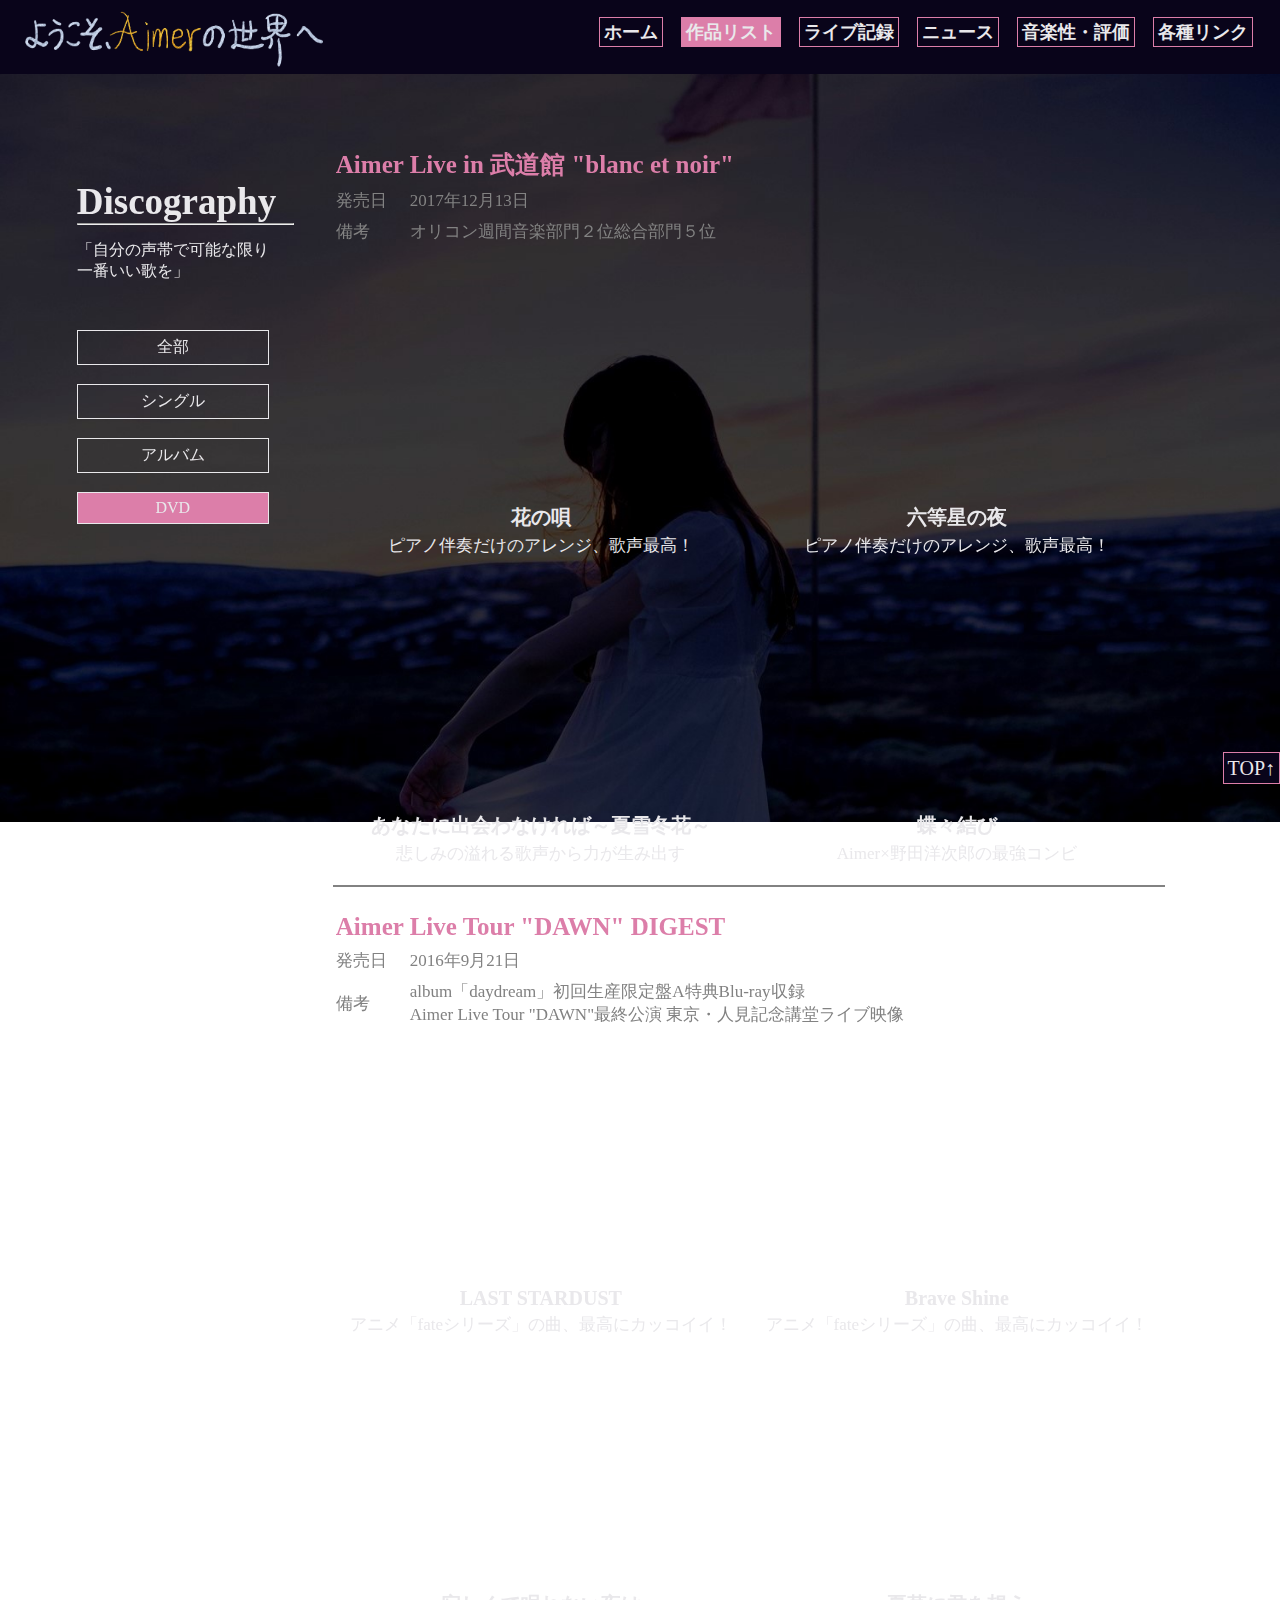
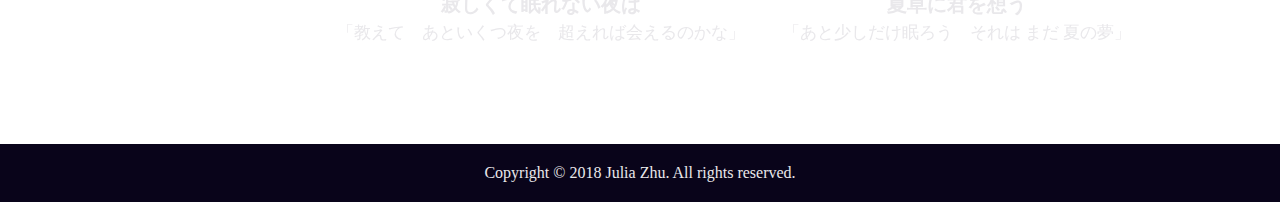
<file: dvd.html>
<!-- 作成者：朱社佳　クラス：PI11A283 -->
<!DOCTYPE html PUBLIC "-//W3C//DTD XHTML 1.0 Transitional//EN" "http://www.w3.org/TR/xhtml1/DTD/xhtml1-transtional.dtd">
<html>
    <head>
        <meta http-equiv="content-type" content="text/html; charset=utf-8" />
        <meta http-equiv="content-style-type" content="text/css" />
        <title>作品リスト | Aimerの世界</title>
        <link rel="stylesheet" type="text/css" href="./css/common.css">
        <link rel="stylesheet" type="text/css" href="./css/disco.css">
    </head>

    <body>
        <!-- ページトップへのボタン -->
        <p class="top"><a class="button top" href="#header">TOP↑</a></p>

        <!-- ヘッダー部分 -->
        <div id="header">
            <!-- <h1 id="logo">ようこそ、Aimerの世界へ</h1>  -->
            <img src="./images/logo.png" alt="logo" id="logo">
            <ul class="menu">
                <li class="menu"><a class="button" href="./index.html">ホーム</a></li>
                <li class="menu"><a class="button" href="./disco.html" id="highlight">作品リスト</a></li>
                <li class="menu"><a class="button" href="./live_solo.html">ライブ記録</a></li>
                <li class="menu"><a class="button" href="./news.html">ニュース</a></li>
                <li class="menu"><a class="button" href="./comment.html">音楽性・評価</a></li>
                <li class="menu"><a class="button" href="./link.html">各種リンク</a></li>
            </ul>
        </div>

        <!-- 左側ナビゲーション -->
        <div class="navi">
            <!-- <h1>作品リスト</h1> ヘッダーメニューはすでに日本語で書いてるので、重複しないよう見出しは英語に変更する -->
            <h1>Discography</h1>
            <hr class="navi">
            <p class="navi">「自分の声帯で可能な限り一番いい歌を」</p>
            <ul class="navi">
                <a href="./disco.html" class="navi button"><li class="navi">全部</li></a>
                <a href="./single.html" class="navi button"><li class="navi">シングル</li></a>
                <a href="./album.html" class="navi button"><li class="navi">アルバム</li></a>
                <a href="./dvd.html" class="navi button" id="highlight"><li class="navi">DVD</li></a>
            </ul>
        </div>

        <div id="text">　
            <!-- 作品情報 -->
            <table class="dvd">
                <tr>
                    <th colspan="2" class="pink dvd">Aimer Live in 武道館 "blanc et noir"</th><!-- ２作だけなのでピンクでハイライト表示 -->
                </tr>
                <tr>
                    <td class="dvd item">発売日</td><td class="dvd">2017年12月13日</td>
                </tr>
                <tr>
                    <td class="dvd item">備考</td><td class="dvd">オリコン週間音楽部門２位総合部門５位</td>
                </tr>
            </table>
            <!-- いくつかのおすすめ曲の動画をリストアップする -->
            <div class="dvd">
                <iframe width="400" height="225" src="https://www.youtube.com/embed/gWiEx_eXj40?start=45" frameborder="0" allow="autoplay; encrypted-media" allowfullscreen></iframe>
                <p class="title">花の唄</p>
                <p class="comment">ピアノ伴奏だけのアレンジ、歌声最高！</p>
                <iframe width="400" height="225" src="https://www.youtube.com/embed/D1fHbXetZhA" frameborder="0" allow="autoplay; encrypted-media" allowfullscreen></iframe>
                <p class="title">あなたに出会わなければ～夏雪冬花～</p>
                <p class="comment">悲しみの溢れる歌声から力が生み出す</p>
            </div>
            <div class="dvd">
                <iframe class="dvd" width="400" height="225" src="https://www.youtube.com/embed/QRx8GiEBKN8" frameborder="0" allow="autoplay; encrypted-media" allowfullscreen></iframe>
                <p class="title">六等星の夜</p>
                <p class="comment">ピアノ伴奏だけのアレンジ、歌声最高！</p>
                <iframe class="dvd" width="400" height="225" src="https://www.youtube.com/embed/M0PGSWbyf0A" frameborder="0" allow="autoplay; encrypted-media" allowfullscreen></iframe>
                <p class="title">蝶々結び</p>
                <p class="comment">Aimer×野田洋次郎の最強コンビ</p>
            </div>
            <hr class="long">

            <!-- 作品情報 -->
            <table>
                <tr>
                    <th colspan="2" class="pink dvd">Aimer Live Tour "DAWN" DIGEST</th>
                </tr>
                <tr>
                    <td class="dvd item">発売日</td><td class="dvd">2016年9月21日</td>
                </tr>
                <tr>
                    <td class="dvd item">備考</td><td class="dvd">album「daydream」初回生産限定盤A特典Blu-ray収録<br>Aimer Live Tour "DAWN"最終公演 東京・人見記念講堂ライブ映像</td>
                </tr>
            </table>
            <!-- おすすめ曲の動画 -->
            <div class="dvd">
                <iframe width="400" height="225" src="https://www.youtube.com/embed/0qjTiicrOLY" frameborder="0" allow="autoplay; encrypted-media" allowfullscreen></iframe>
                <p class="title">LAST STARDUST</p>
                <p class="comment">アニメ「fateシリーズ」の曲、最高にカッコイイ！</p>
                <iframe class="dvd" width="400" height="225" src="https://www.youtube.com/embed/Mn1kleJkZPw?start=11" frameborder="0" allow="autoplay; encrypted-media" allowfullscreen></iframe>
                <p class="title">寂しくて眠れない夜は</p>
                <p class="comment">「教えて　あといくつ夜を　超えれば会えるのかな」</p>
            </div>
            <div class="dvd">
                <iframe class="dvd" width="400" height="225" src="https://www.youtube.com/embed/juNBlImRWhE" frameborder="0" allow="autoplay; encrypted-media" allowfullscreen></iframe>
                <p class="title">Brave Shine</p>
                <p class="comment">アニメ「fateシリーズ」の曲、最高にカッコイイ！</p>
                <iframe class="dvd" width="400" height="225" src="https://www.youtube.com/embed/wHpf42u4Sk8" frameborder="0" allow="autoplay; encrypted-media" allowfullscreen></iframe>
                <p class="title">夏草に君を想う</p>
                <p class="comment">「あと少しだけ眠ろう　それは まだ 夏の夢」</p>
            </div>
        </div>

        <!-- フッター部分 -->
        <div id="footer">
            <!-- <hr> -->
            <p id="copyright">Copyright &copy; 2018 Julia Zhu. All rights reserved.</p>
        </div>
    </body>
</html>
</file>
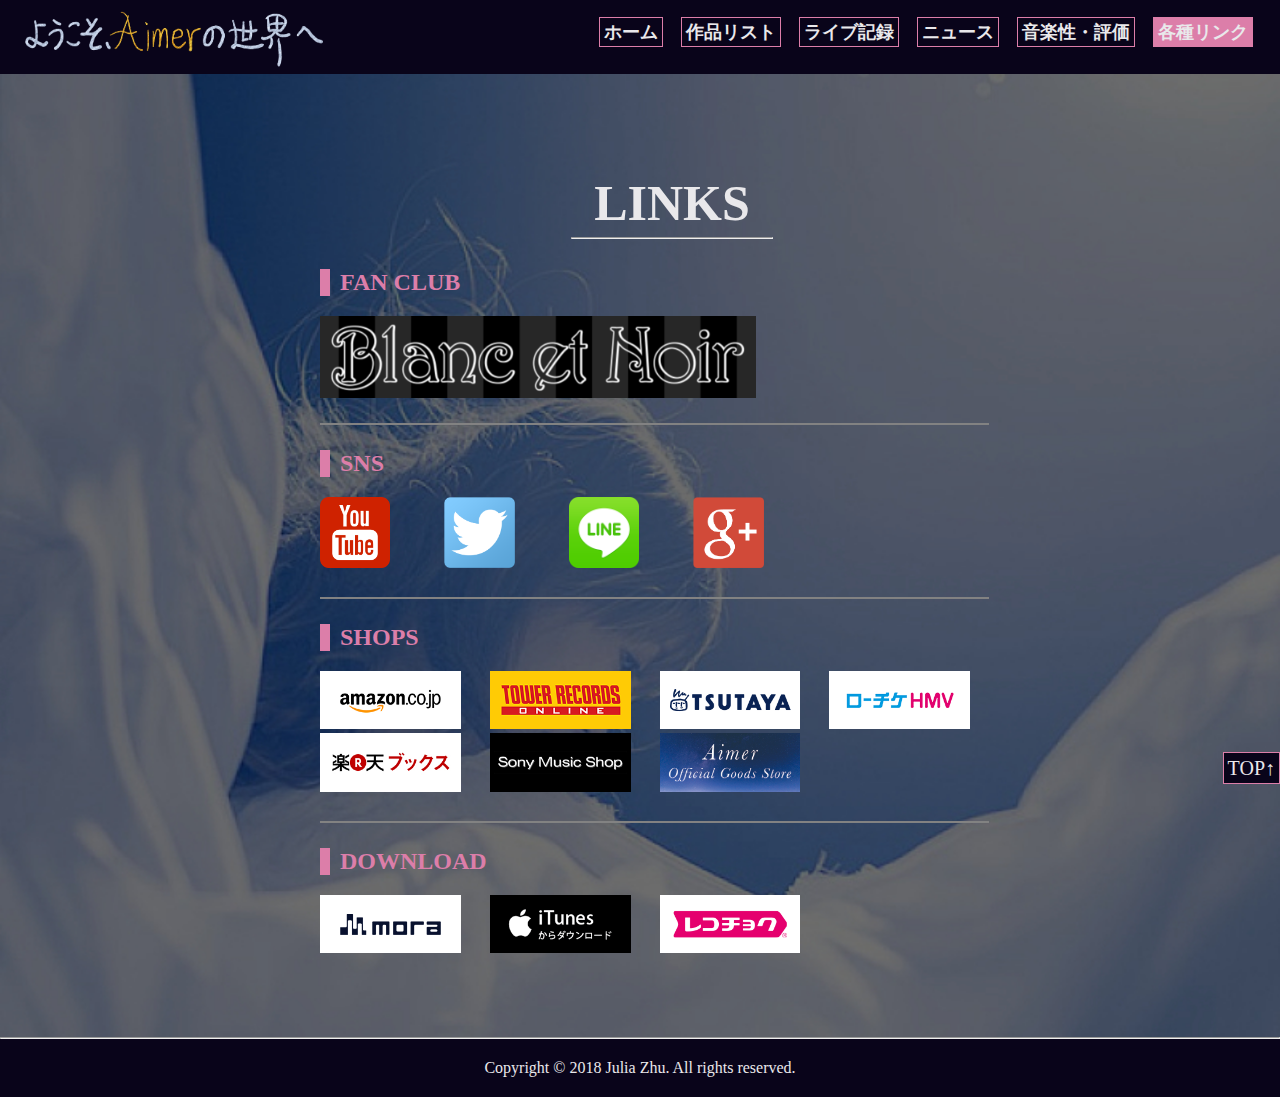
<file: link.html>
<!-- 作成者：朱社佳　クラス：PI11A283 -->
<!DOCTYPE html PUBLIC "-//W3C//DTD XHTML 1.0 Transitional//EN" "http://www.w3.org/TR/xhtml1/DTD/xhtml1-transtional.dtd">
<html>
    <head>
        <meta http-equiv="content-type" content="text/html; charset=utf-8" />
        <meta http-equiv="content-style-type" content="text/css" />
        <title>各種リンク | Aimerの世界</title>
        <link rel="stylesheet" type="text/css" href="./css/common.css">
        <link rel="stylesheet" type="text/css" href="./css/link.css">
    </head>

    <body>
        <!-- ページトップへのボタン -->
        <p class="top"><a class="button top" href="#header">TOP↑</a></p>

        <!-- ヘッダー部分 -->
        <div id="header">
            <!-- <h1 id="logo">ようこそ、Aimerの世界へ</h1>  -->
            <img src="./images/logo.png" alt="logo" id="logo">
            <ul class="menu">
                <li class="menu"><a class="button" href="./index.html">ホーム</a></li>
                <li class="menu"><a class="button" href="./disco.html">作品リスト</a></li>
                <li class="menu"><a class="button" href="./live_solo.html">ライブ記録</a></li>
                <li class="menu"><a class="button" href="./news.html">ニュース</a></li>
                <li class="menu"><a class="button" href="./comment.html">音楽性・評価</a></li>
                <li class="menu"><a class="button" href="./link.html" id="highlight">各種リンク</a></li>
            </ul>
        </div>

        <!-- 本文部分：リンク種類によって分かれる -->
        <div id="text">
            <!-- <h1>各種リンク</h1> ヘッダーメニューはすでに日本語で書いてるので、重複しないよう見出しは英語に変更する -->
            <h1>LINKS</h1>
            <hr id="title">

            <h2 class="pink">FAN CLUB</h2>
            <a href="http://www.aimer-web.jp/fc/" target="_blank"><img id="fc" src="./images/link15.png" alt="link"></a>
            <hr class="link">

            <h2 class="pink">SNS</h2>
            <p>
                <a href="https://www.youtube.com/user/aimerSMEJ" target="_blank"><img class="sns" src="./images/link1.png" alt="link"></a>
                <a class="sns" href="https://twitter.com/Aimer_and_staff" target="_blank"><img class="sns" src="./images/link2.png" alt="link"></a>
                <a class="sns" href="https://line.me/ti/p/%40aimer" target="_blank"><img class="sns" src="./images/link3.png" alt="link"></a>
                <a class="sns" href="https://line.me/ti/p/%40aimer" target="_blank"><img class="sns" src="./images/link4.png" alt="link"></a>
            </p>
            <hr class="link">

            <h2 class="pink">SHOPS</h2>
            <p>
                <a href="http://www.amazon.co.jp/s/ref=nb_sb_noss_1?__mk_ja_JP=%83J%83%5E%83J%83i&url=search-alias%3Dpopular&field-keywords=Aimer" target="_blank"><img class="shop" src="./images/link5.png" alt="link"></a>
                <a href="http://tower.jp/artist/1936852/Aimer" target="_blank"><img class="shop" src="./images/link6.png" alt="link"></a>
                <a href="http://www.tsutaya.co.jp/artist/00098769.html" target="_blank"><img class="shop" src="./images/link7.png" alt="link"></a>
                <a href="http://www.hmv.co.jp/artist_Aimer_000000000459768/" target="_blank"><img class="shop" src="./images/link8.png" alt="link"></a>
                <a href="http://books.rakuten.co.jp/event/cd/aimer/" target="_blank"><img class="shop" src="./images/link9.png" alt="link"></a>
                <a href="http://www.sonymusicshop.jp/m/arti/artiShw.php?cd=70006593" target="_blank"><img class="shop" src="./images/link10.png" alt="link"></a>
                <a href="http://aimer-store.jp/" target="_blank"><img class="shop" src="./images/link11.jpg" alt="link"></a>
            </p>
            <hr class="link">

            <h2 class="pink">DOWNLOAD</h2>
            <p>
                <a href="http://mora.jp/artist/57498/" target="_blank"><img class="dl" src="./images/link12.png" alt="link"></a>
                <a href="https://itunes.apple.com/jp/artist/id569972619" target="_blank"><img class="dl" src="./images/link13.png" alt="link"></a>
                <a href="http://recochoku.jp/artist/30132797/" target="_blank"><img class="dl" src="./images/link14.png" alt="link"></a>
            </p>
        </div>

        <!-- フッター部分 -->
        <div id="footer">
            <hr>
            <p id="copyright">Copyright &copy; 2018 Julia Zhu. All rights reserved.</p>
        </div>
    </body>
</html>
</file>
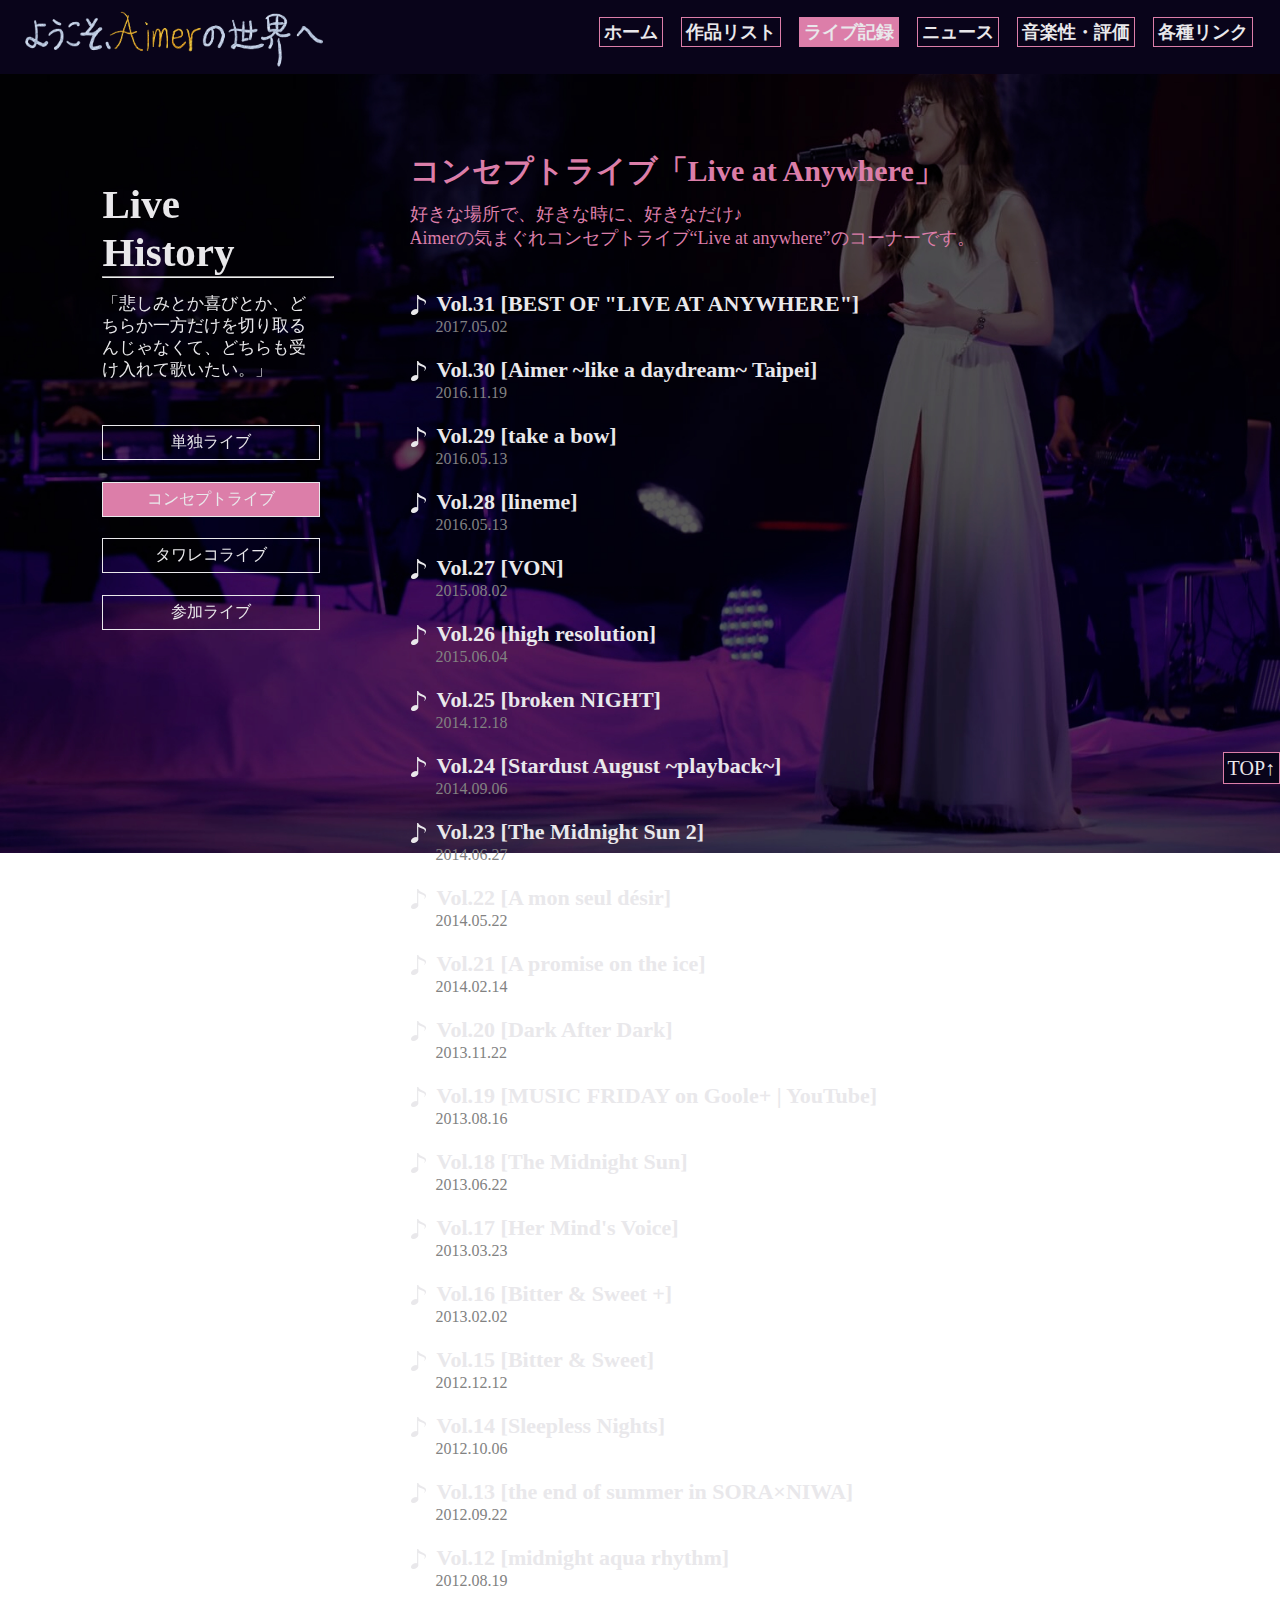
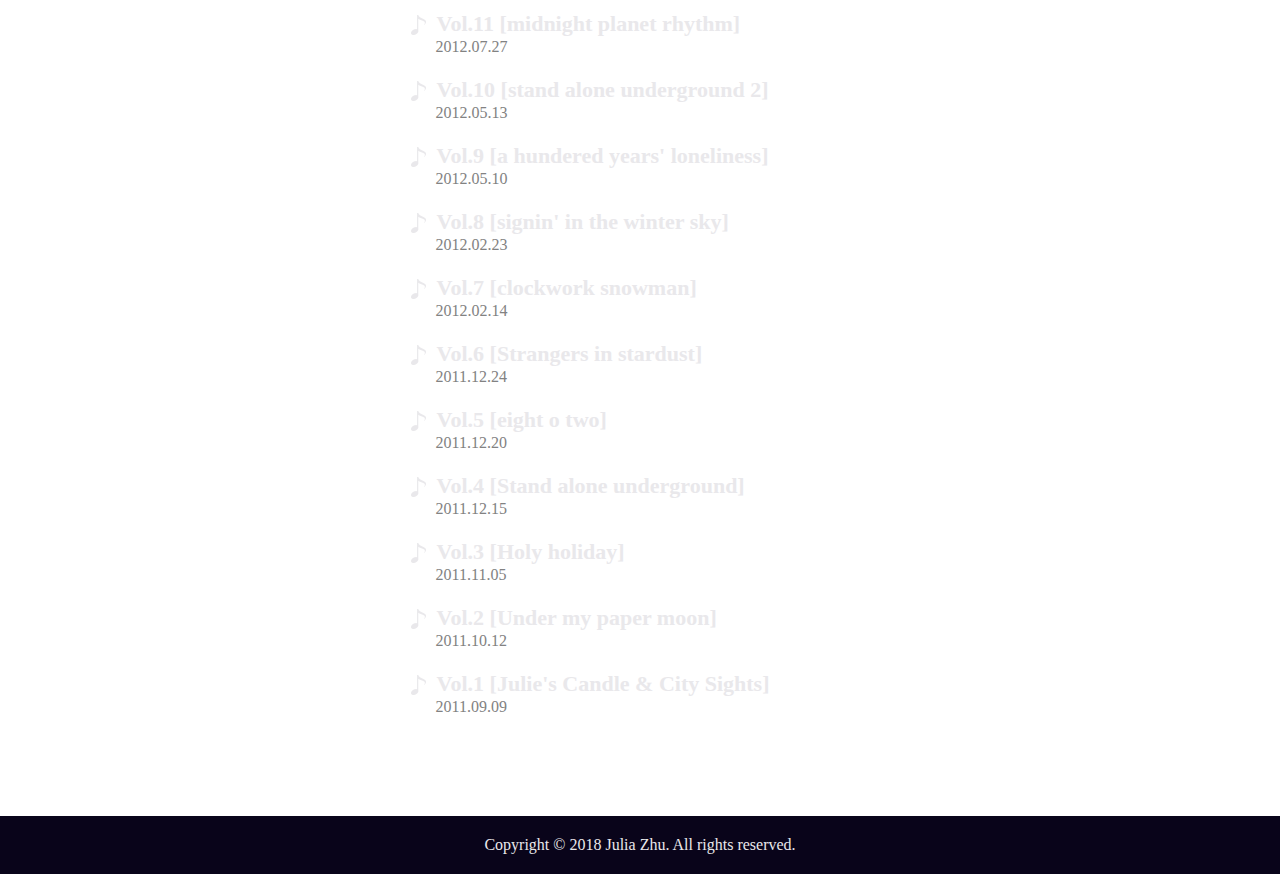
<file: live_concept.html>
<!-- 作成者：朱社佳　クラス：PI11A283 -->
<!DOCTYPE html PUBLIC "-//W3C//DTD XHTML 1.0 Transitional//EN" "http://www.w3.org/TR/xhtml1/DTD/xhtml1-transtional.dtd">
<html>
    <head>
        <meta http-equiv="content-type" content="text/html; charset=utf-8" />
        <meta http-equiv="content-style-type" content="text/css" />
        <title>ライブ記録 | Aimerの世界</title>
        <link rel="stylesheet" type="text/css" href="./css/common.css">
        <link rel="stylesheet" type="text/css" href="./css/live.css">
    </head>

    <body>
        <!-- ページトップへのボタン -->
        <p class="top"><a class="button top" href="#header">TOP↑</a></p>

        <!-- ヘッダー部分 -->
        <div id="header">
            <!-- <h1 id="logo">ようこそ、Aimerの世界へ</h1>  -->
            <img src="./images/logo.png" alt="logo" id="logo">
            <ul class="menu">
                <li class="menu"><a class="button" href="./index.html">ホーム</a></li>
                <li class="menu"><a class="button" href="./disco.html">作品リスト</a></li>
                <li class="menu"><a class="button" href="./live_solo.html" id="highlight">ライブ記録</a></li>
                <li class="menu"><a class="button" href="./news.html">ニュース</a></li>
                <li class="menu"><a class="button" href="./comment.html">音楽性・評価</a></li>
                <li class="menu"><a class="button" href="./link.html">各種リンク</a></li>
            </ul>
        </div>

        <!-- 左側ナビゲーション -->
        <div class="navi">
            <!-- <h1>ライブ記録</h1> ヘッダーメニューはすでに日本語で書いてるので、重複しないよう見出しは英語に変更する -->
            <h1>Live History</h1>
            <hr class="navi">
            <p class="navi">「悲しみとか喜びとか、どちらか一方だけを切り取るんじゃなくて、どちらも受け入れて歌いたい。」</p>
            <ul class="navi">
                <a href="./live_solo.html" class="button navi"><li class="navi">単独ライブ</li></a>
                <a href="./live_concept.html" class="button navi" id="highlight"><li class="navi">コンセプトライブ</li></a>
                <a href="#" class="button navi"><li class="navi">タワレコライブ</li></a>
                <a href="#" class="button navi"><li class="navi">参加ライブ</li></a>
            </ul>
        </div>

        <!-- 右側ライブ記録 -->
        <div id="text">
            <h2 class="pink">コンセプトライブ「Live at Anywhere」</h2>
            <p class="pink">好きな場所で、好きな時に、好きなだけ♪<br>Aimerの気まぐれコンセプトライブ“Live at anywhere”のコーナーです。</p>
            <!-- 箇条書きを使いたかったけど、listの記号画像がなぜか表示されなかった。解決策を見つからずtableに変更した -->
            <table>
                <tr>
                    <th class="mark" rowspan="2"><img src="./images/list3.png" alt="mark"></th><th class="title">Vol.31 [BEST OF "LIVE AT ANYWHERE"]</th>
                </tr>
                <tr>
                    <td class="date">2017.05.02</td>
                </tr>
                <tr>
                    <th class="mark" rowspan="2"><img src="./images/list3.png" alt="mark"></th><th class="title">Vol.30 [Aimer ~like a daydream~ Taipei]</th>
                </tr>
                <tr>
                    <td class="date">2016.11.19</td>
                </tr>
                <tr>
                    <th class="mark" rowspan="2"><img src="./images/list3.png" alt="mark"></th><th class="title">Vol.29 [take a bow]</th>
                </tr>
                <tr>
                    <td class="date">2016.05.13</td>
                </tr>
                <tr>
                    <th class="mark" rowspan="2"><img src="./images/list3.png" alt="mark"></th><th class="title">Vol.28 [lineme]</th>
                </tr>
                <tr>
                    <td class="date">2016.05.13</td>
                </tr>
                <tr>
                    <th class="mark" rowspan="2"><img src="./images/list3.png" alt="mark"></th><th class="title">Vol.27 [VON]</th>
                </tr>
                <tr>
                    <td class="date">2015.08.02</td>
                </tr>
                <tr>
                    <th class="mark" rowspan="2"><img src="./images/list3.png" alt="mark"></th><th class="title">Vol.26 [high resolution]</th>
                </tr>
                <tr>
                    <td class="date">2015.06.04</td>
                </tr>
                <tr>
                    <th class="mark" rowspan="2"><img src="./images/list3.png" alt="mark"></th><th class="title">Vol.25 [broken NIGHT]</th>
                </tr>
                <tr>
                    <td class="date">2014.12.18</td>
                </tr>
                <tr>
                    <th class="mark" rowspan="2"><img src="./images/list3.png" alt="mark"></th><th class="title">Vol.24 [Stardust August ~playback~]</th>
                </tr>
                <tr>
                    <td class="date">2014.09.06</td>
                </tr>
                <tr>
                    <th class="mark" rowspan="2"><img src="./images/list3.png" alt="mark"></th><th class="title">Vol.23 [The Midnight Sun 2]</th>
                </tr>
                <tr>
                    <td class="date">2014.06.27</td>
                </tr>
                <tr>
                    <th class="mark" rowspan="2"><img src="./images/list3.png" alt="mark"></th><th class="title">Vol.22 [A mon seul désir]</th>
                </tr>
                <tr>
                    <td class="date">2014.05.22</td>
                </tr>
                <tr>
                    <th class="mark" rowspan="2"><img src="./images/list3.png" alt="mark"></th><th class="title">Vol.21 [A promise on the ice]</th>
                </tr>
                <tr>
                    <td class="date">2014.02.14</td>
                </tr>
                <tr>
                    <th class="mark" rowspan="2"><img src="./images/list3.png" alt="mark"></th><th class="title">Vol.20 [Dark After Dark]</th>
                </tr>
                <tr>
                    <td class="date">2013.11.22</td>
                </tr>
                <tr>
                    <th class="mark" rowspan="2"><img src="./images/list3.png" alt="mark"></th><th class="title">Vol.19 [MUSIC FRIDAY on Goole+ | YouTube]</th>
                </tr>
                <tr>
                    <td class="date">2013.08.16</td>
                </tr>
                <tr>
                    <th class="mark" rowspan="2"><img src="./images/list3.png" alt="mark"></th><th class="title">Vol.18 [The Midnight Sun]</th>
                </tr>
                <tr>
                    <td class="date">2013.06.22</td>
                </tr>
                <tr>
                    <th class="mark" rowspan="2"><img src="./images/list3.png" alt="mark"></th><th class="title">Vol.17 [Her Mind's Voice]</th>
                </tr>
                <tr>
                    <td class="date">2013.03.23</td>
                </tr>
                <tr>
                    <th class="mark" rowspan="2"><img src="./images/list3.png" alt="mark"></th><th class="title">Vol.16 [Bitter & Sweet +]</th>
                </tr>
                <tr>
                    <td class="date">2013.02.02</td>
                </tr>
                <tr>
                    <th class="mark" rowspan="2"><img src="./images/list3.png" alt="mark"></th><th class="title">Vol.15 [Bitter & Sweet]</th>
                </tr>
                <tr>
                    <td class="date">2012.12.12</td>
                </tr>
                <tr>
                    <th class="mark" rowspan="2"><img src="./images/list3.png" alt="mark"></th><th class="title">Vol.14 [Sleepless Nights]</th>
                </tr>
                <tr>
                    <td class="date">2012.10.06</td>
                </tr>
                <tr>
                    <th class="mark" rowspan="2"><img src="./images/list3.png" alt="mark"></th><th class="title">Vol.13 [the end of summer in SORA×NIWA]</th>
                </tr>
                <tr>
                    <td class="date">2012.09.22</td>
                </tr>
                <tr>
                    <th class="mark" rowspan="2"><img src="./images/list3.png" alt="mark"></th><th class="title">Vol.12 [midnight aqua rhythm]</th>
                </tr>
                <tr>
                    <td class="date">2012.08.19</td>
                </tr>
                <tr>
                    <th class="mark" rowspan="2"><img src="./images/list3.png" alt="mark"></th><th class="title">Vol.11 [midnight planet rhythm]</th>
                </tr>
                <tr>
                    <td class="date">2012.07.27</td>
                </tr>
                <tr>
                    <th class="mark" rowspan="2"><img src="./images/list3.png" alt="mark"></th><th class="title">Vol.10 [stand alone underground 2]</th>
                </tr>
                <tr>
                    <td class="date">2012.05.13</td>
                </tr>
                <tr>
                    <th class="mark" rowspan="2"><img src="./images/list3.png" alt="mark"></th><th class="title">Vol.9 [a hundered years' loneliness]</th>
                </tr>
                <tr>
                    <td class="date">2012.05.10</td>
                </tr>
                <tr>
                    <th class="mark" rowspan="2"><img src="./images/list3.png" alt="mark"></th><th class="title">Vol.8 [signin' in the winter sky]</th>
                </tr>
                <tr>
                    <td class="date">2012.02.23</td>
                </tr>
                <tr>
                    <th class="mark" rowspan="2"><img src="./images/list3.png" alt="mark"></th><th class="title">Vol.7 [clockwork snowman]</th>
                </tr>
                <tr>
                    <td class="date">2012.02.14</td>
                </tr>
                <tr>
                    <th class="mark" rowspan="2"><img src="./images/list3.png" alt="mark"></th><th class="title">Vol.6 [Strangers in stardust]</th>
                </tr>
                <tr>
                    <td class="date">2011.12.24</td>
                </tr>
                <tr>
                    <th class="mark" rowspan="2"><img src="./images/list3.png" alt="mark"></th><th class="title">Vol.5 [eight o two]</th>
                </tr>
                <tr>
                    <td class="date">2011.12.20</td>
                </tr>
                <tr>
                    <th class="mark" rowspan="2"><img src="./images/list3.png" alt="mark"></th><th class="title">Vol.4 [Stand alone underground]</th>
                </tr>
                <tr>
                    <td class="date">2011.12.15</td>
                </tr>
                <tr>
                    <th class="mark" rowspan="2"><img src="./images/list3.png" alt="mark"></th><th class="title">Vol.3 [Holy holiday]</th>
                </tr>
                <tr>
                    <td class="date">2011.11.05</td>
                </tr>
                <tr>
                    <th class="mark" rowspan="2"><img src="./images/list3.png" alt="mark"></th><th class="title">Vol.2 [Under my paper moon]</th>
                </tr>
                <tr>
                    <td class="date">2011.10.12</td>
                </tr>
                <tr>
                    <th class="mark" rowspan="2"><img src="./images/list3.png" alt="mark"></th><th class="title">Vol.1 [Julie's Candle & City Sights]</th>
                </tr>
                <tr>
                    <td class="date">2011.09.09</td>
                </tr>
            </table>
        </div>

        <!-- フッター部分 -->
        <div id="footer">
			<!-- <hr> -->
            <p id="copyright">Copyright &copy; 2018 Julia Zhu. All rights reserved.
        </div>
    </body>
</html>
</file>
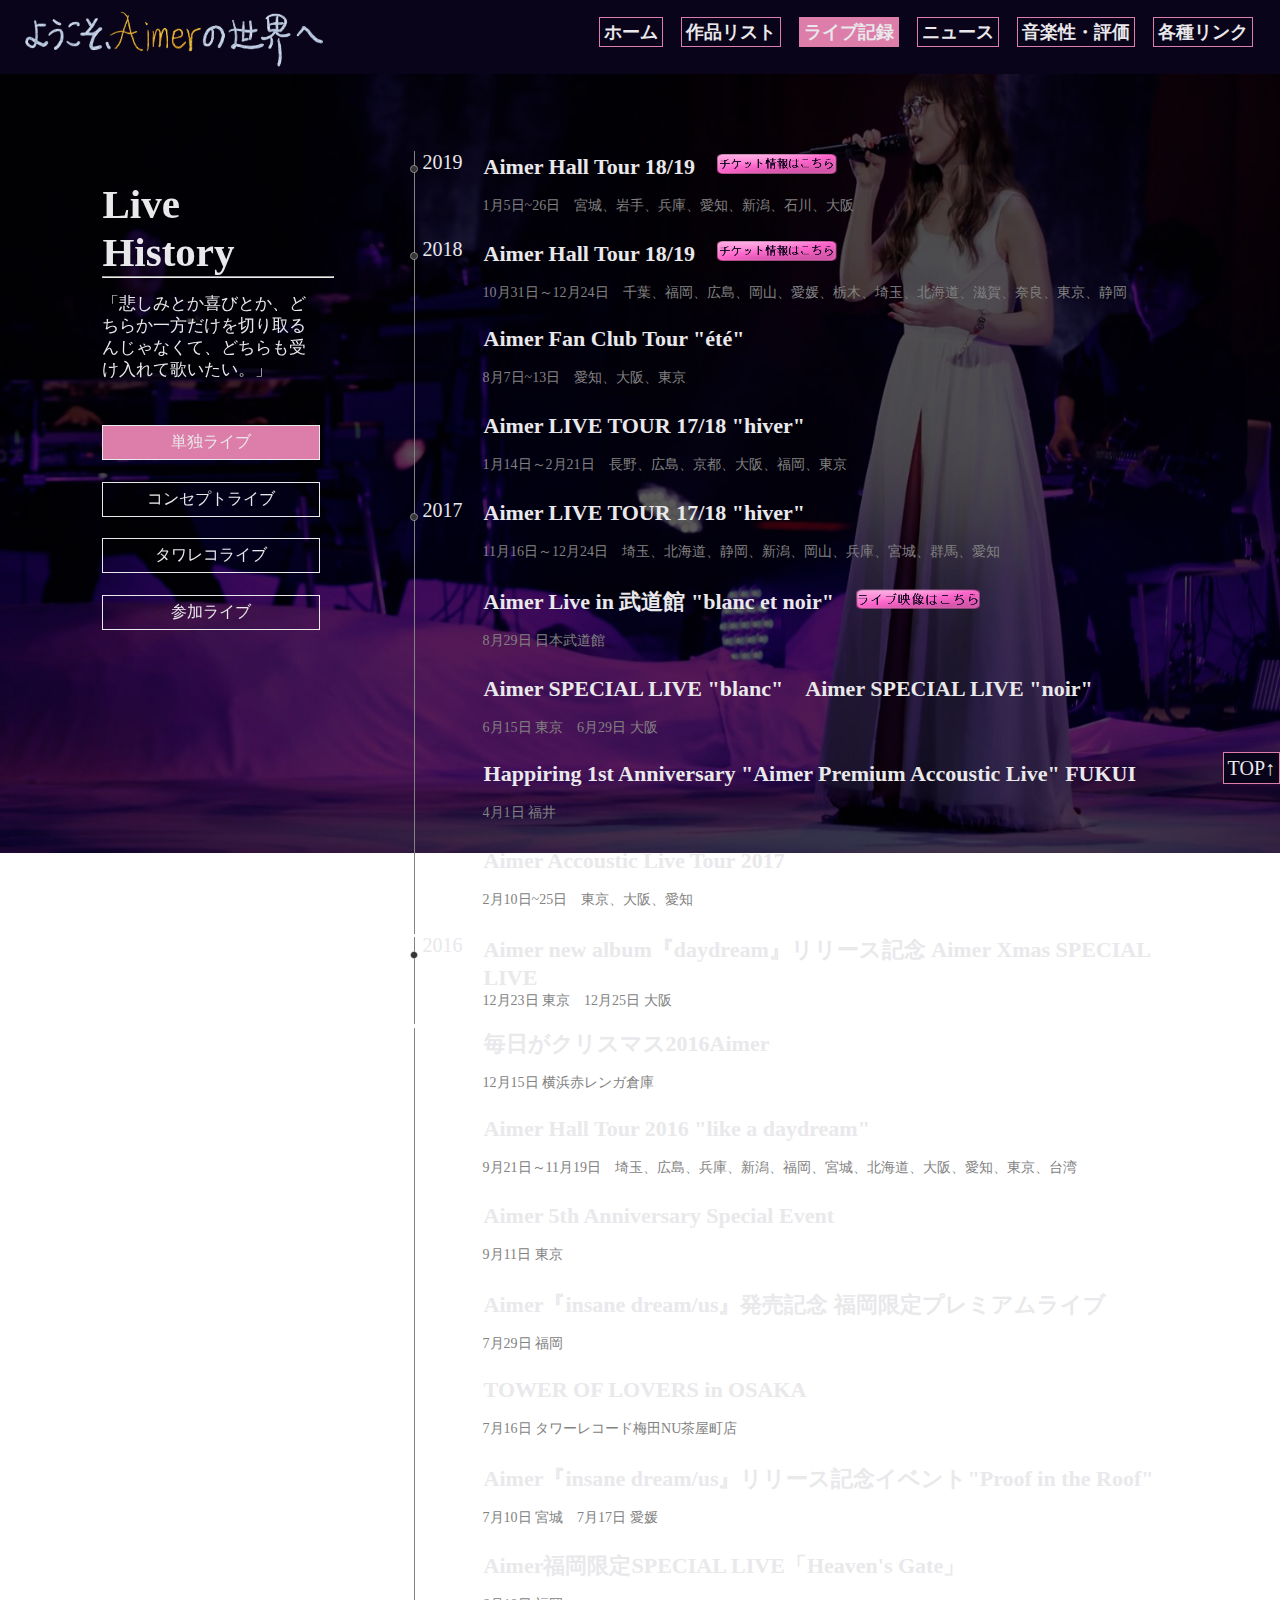
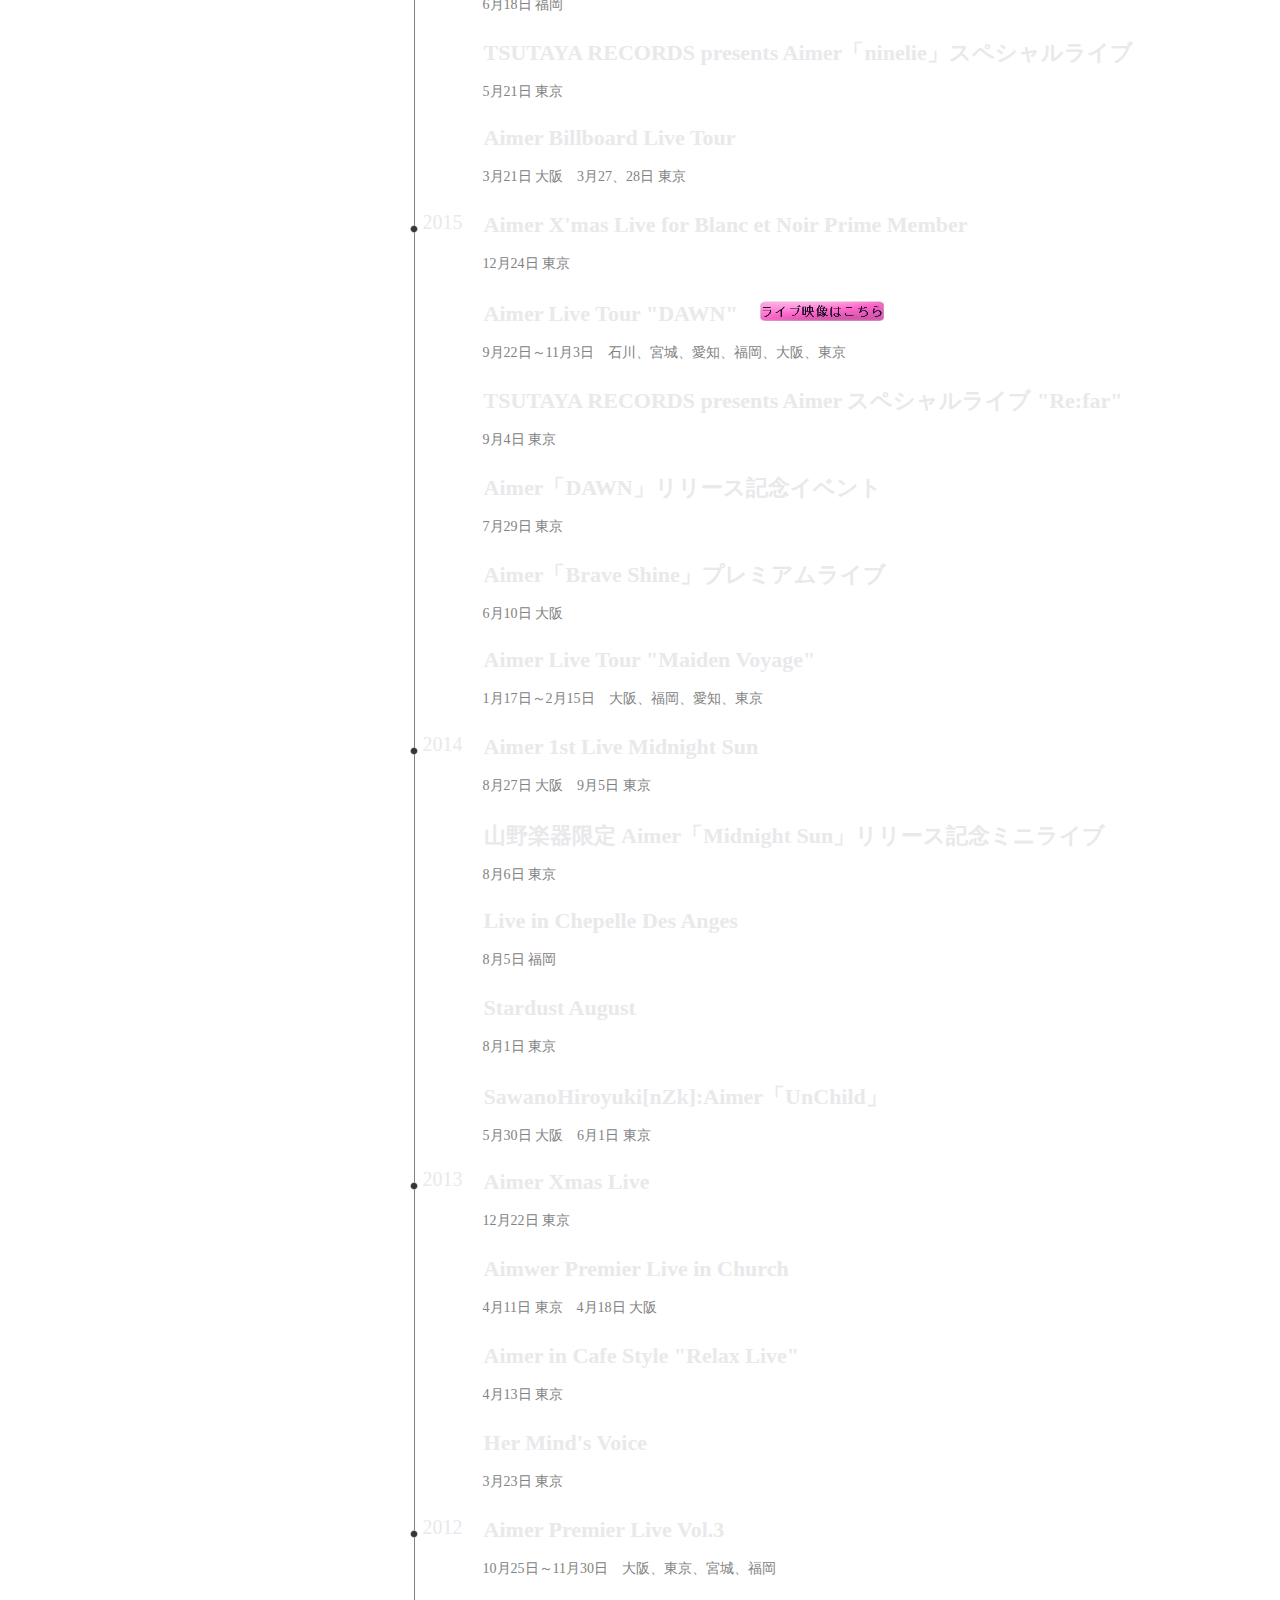
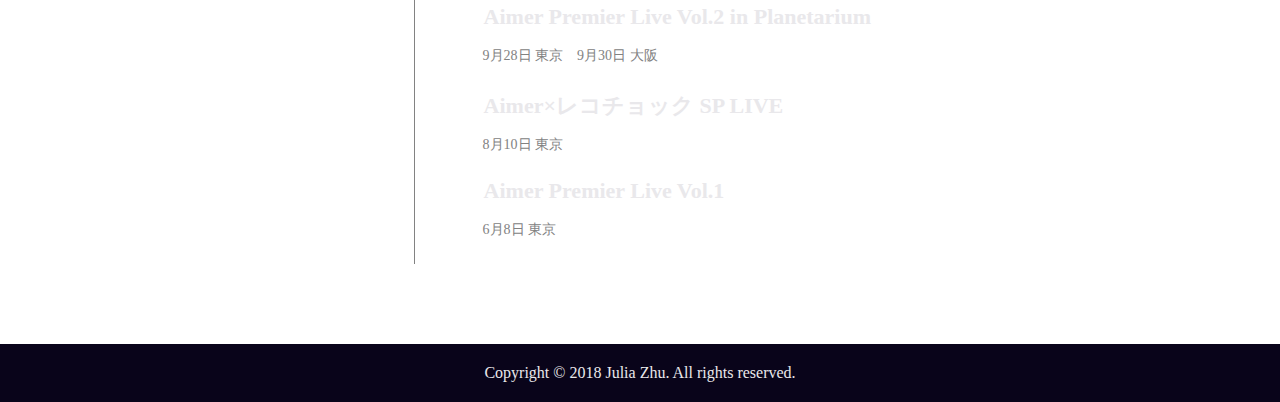
<file: live_solo.html>
<!-- 作成者：朱社佳　クラス：PI11A283 -->
<!DOCTYPE html PUBLIC "-//W3C//DTD XHTML 1.0 Transitional//EN" "http://www.w3.org/TR/xhtml1/DTD/xhtml1-transtional.dtd">
<html>
    <head>
        <meta http-equiv="content-type" content="text/html; charset=utf-8" />
        <meta http-equiv="content-style-type" content="text/css" />
        <title>ライブ記録 | Aimerの世界</title>
        <link rel="stylesheet" type="text/css" href="./css/common.css">
        <link rel="stylesheet" type="text/css" href="./css/live.css">
    </head>

    <body>
        <!-- ページトップへのボタン -->
        <p class="top"><a class="button top" href="#header">TOP↑</a></p>

        <!-- ヘッダー部分 -->
        <div id="header">
            <!-- <h1 id="logo">ようこそ、Aimerの世界へ</h1>  -->
            <img src="./images/logo.png" alt="logo" id="logo">
            <ul class="menu">
                <li class="menu"><a class="button" href="./index.html">ホーム</a></li>
                <li class="menu"><a class="button" href="./disco.html">作品リスト</a></li>
                <li class="menu"><a class="button" href="./live_solo.html" id="highlight">ライブ記録</a></li>
                <li class="menu"><a class="button" href="./news.html">ニュース</a></li>
                <li class="menu"><a class="button" href="./comment.html">音楽性・評価</a></li>
                <li class="menu"><a class="button" href="./link.html">各種リンク</a></li>
            </ul>
        </div>

        <!-- 左側ナビゲーション -->
        <div class="navi">
            <!-- <h1>ライブ記録</h1> ヘッダーメニューはすでに日本語で書いてるので、重複しないよう見出しは英語に変更する -->
            <h1>Live History</h1>
            <hr class="navi">
            <p class="navi">「悲しみとか喜びとか、どちらか一方だけを切り取るんじゃなくて、どちらも受け入れて歌いたい。」</p>
            <ul class="navi">
                <a href="./live_solo.html" class="button navi" id="highlight"><li class="navi">単独ライブ</li></a>
                <a href="./live_concept.html" class="button navi"><li class="navi">コンセプトライブ</li></a>
                <a href="#" class="button navi"><li class="navi">タワレコライブ</li></a>
                <a href="#" class="button navi"><li class="navi">参加ライブ</li></a>
            </ul>
        </div>

        <!-- 右側ライブ記録 -->
        <div id="text">
            <!-- 縦並びの時間線画像
             色々調整してみたけど、下までいくと丸の部分がどうしても少しずつずれちゃうので、timeline.pngとtimeline2.pngを使って1pxの差で無理やり調整した
             しかし、macbookでチェックした結果、やはりフォントなどの問題によってずれちゃうので、考え出した解決方法は下のtableに一緒に入れて隙間を消すこと -->
            <!--
			<div class="col" id="timeline">
                <img src="./images/timeline5.png" alt="line" class="line">
                <img src="./images/timeline2.png" alt="line" class="line">
                <img src="./images/timeline2.png" alt="line" class="line">
                <img src="./images/timeline2.png" alt="line" class="line">
                <img src="./images/timeline2.png" alt="line" class="line">
                <img src="./images/timeline.png" alt="line" class="line">
                <img src="./images/timeline.png" alt="line" class="line">
                <img src="./images/timeline2.png" alt="line" class="line">
                <img src="./images/timeline2.png" alt="line" class="line">
                <img src="./images/timeline2.png" alt="line" class="line">
                <img src="./images/timeline2.png" alt="line" class="line">
                <img src="./images/timeline.png" alt="line" class="line">
                <img src="./images/timeline.png" alt="line" class="line">
                <img src="./images/timeline.png" alt="line" class="line">
                <img src="./images/timeline.png" alt="line" class="line">
                <img src="./images/timeline.png" alt="line" class="line">
                <img src="./images/timeline2.png" alt="line" class="line">
                <img src="./images/timeline2.png" alt="line" class="line">
                <img src="./images/timeline2.png" alt="line" class="line">
                <img src="./images/timeline2.png" alt="line" class="line">
                <img src="./images/timeline2.png" alt="line" class="line">
                <img src="./images/timeline.png" alt="line" class="line">
                <img src="./images/timeline.png" alt="line" class="line">
                <img src="./images/timeline.png" alt="line" class="line">
                <img src="./images/timeline2.png" alt="line" class="line">
                <img src="./images/timeline2.png" alt="line" class="line">
                <img src="./images/timeline.png" alt="line" class="line">
                <img src="./images/timeline.png" alt="line" class="line">
                <img src="./images/timeline.png" alt="line" class="line">
                <img src="./images/timeline2.png" alt="line" class="line">
                <img src="./images/timeline2.png" alt="line" class="line">
                <img src="./images/timeline.png" alt="line" class="line">
                <img src="./images/timeline.png" alt="line" class="line">
                <img src="./images/timeline2.png" alt="line" class="line">
                <img src="./images/timeline2.png" alt="line" class="line">
                <img src="./images/timeline.png" alt="line" class="line">
                <img src="./images/timeline.png" alt="line" class="line">
                <img src="./images/timeline3.png" alt="line" class="line">
            </div>
 			-->

            <!-- 逆時系列のtable: 左は年、右は大文字のタイトルと小文字の日付場所 -->
            <div class="col" id="detail">
                <!-- 見映えのため、最終的に「年」一個だけ表示することにした -->
                <table>
                    <tr>
                    	<td rowspan="2"><img src="./images/timeline4.png" alt="line"></td>
                        <td rowspan="2" class="year">2019</td>
                        <th class="title">Aimer Hall Tour 18/19　<a class="ticket" href="http://www.aimer-web.jp/live/" target="_blank"><img class="ticket" src="./images/button.png" alt="ticket site"></a></th>
                    </tr>
                    <tr>
                        <td class="schedule">1月5日~26日　宮城、岩手、兵庫、愛知、新潟、石川、大阪<br>　</td>
                    </tr>
                    <tr>
                    	<td rowspan="2"><img src="./images/timeline4.png" alt="line"></td>
                        <td rowspan="6" class="year">2018</td>
                        <th class="title">Aimer Hall Tour 18/19　<a class="ticket" href="http://www.aimer-web.jp/live/" target="_blank"><img class="ticket" src="./images/button.png" alt="ticket site"></a></th>
                    </tr>
                    <tr>
                        <td class="schedule">10月31日～12月24日　千葉、福岡、広島、岡山、愛媛、栃木、埼玉、北海道、滋賀、奈良、東京、静岡<br>　</td>
                    <tr>
                    	<td rowspan="2"><img src="./images/timeline6.png" alt="line"></td>
                        <!-- <td rowspan="2" class="year">2018</td> -->
                        <th class="title">Aimer Fan Club Tour "été"</th>
                    </tr>
                    <tr>
                        <td class="schedule">8月7日~13日　愛知、大阪、東京<br>　</td>
                    </tr>
                    <tr>
                    	<td rowspan="2"><img src="./images/timeline6.png" alt="line"></td>
                        <!-- <td rowspan="2" class="year">2018</td> -->
                        <th class="title">Aimer LIVE TOUR 17/18 "hiver"</th>
                    </tr>
                    <tr>
                        <td class="schedule">1月14日～2月21日　長野、広島、京都、大阪、福岡、東京<br>　</td>
                    </tr>
                    <tr>
                    	<td rowspan="2"><img src="./images/timeline4.png" alt="line"></td>
                        <td rowspan="10" class="year">2017</td>
                        <th class="title">Aimer LIVE TOUR 17/18 "hiver"</th>
                    </tr>
                    <tr>
                        <td class="schedule">11月16日～12月24日　埼玉、北海道、静岡、新潟、岡山、兵庫、宮城、群馬、愛知<br>　</td>
                    </tr>
                    <tr>
                    	<td rowspan="2"><img src="./images/timeline6.png" alt="line"></td>
                        <!-- <td rowspan="2" class="year">2017</td> -->
                        <th class="title">Aimer Live in 武道館 "blanc et noir"　<a class="dvd" href="./dvd.html"><img class="dvd" src="./images/button2.png" alt="dvd page"></a></th>
                    </tr>
                    <tr>
                        <td class="schedule">8月29日 日本武道館<br>　</td>
                    </tr>
                    <tr>
                    	<td rowspan="2"><img src="./images/timeline6.png" alt="line"></td>
                        <!-- <td rowspan="2" class="year">2017</td> -->
                        <th class="title">Aimer SPECIAL LIVE "blanc"　Aimer SPECIAL LIVE "noir"</th>
                    </tr>
                    <tr>
                        <td class="schedule">6月15日 東京　6月29日 大阪<br>　</td>
                    </tr>
                    <tr>
                    	<td rowspan="2"><img src="./images/timeline6.png" alt="line"></td>
                        <!-- <td rowspan="2" class="year">2017</td> -->
                        <th class="title">Happiring 1st Anniversary "Aimer Premium Accoustic Live" FUKUI</th>
                    </tr>
                    <tr>
                        <td class="schedule">4月1日 福井<br>　</td>
                    </tr>
                    <tr>
                    	<td rowspan="2"><img src="./images/timeline6.png" alt="line"></td>
                        <!-- <td rowspan="2" class="year">2017</td> -->
                        <th class="title">Aimer Accoustic Live Tour 2017</th>
                    </tr>
                    <tr>
                        <td class="schedule">2月10日~25日　東京、大阪、愛知<br>　</td>
                    </tr>
                    <tr>
                    	<td rowspan="2"><img src="./images/timeline4.png" alt="line"></td>
                        <td rowspan="20" class="year">2016</td>
                        <th class="title">Aimer new album『daydream』リリース記念 Aimer Xmas SPECIAL LIVE</th>
                    </tr>
                    <tr>
                        <td class="schedule">12月23日 東京　12月25日 大阪<br>　</td>
                    </tr>
                    <tr>
                    	<td rowspan="2"><img src="./images/timeline6.png" alt="line"></td>
                        <!-- <td rowspan="2" class="year">2016</td> -->
                        <th class="title">毎日がクリスマス2016Aimer</th>
                    </tr>
                    <tr>
                        <td class="schedule">12月15日 横浜赤レンガ倉庫<br>　</td>
                    </tr>
                    <tr>
                    	<td rowspan="2"><img src="./images/timeline6.png" alt="line"></td>
                        <!-- <td rowspan="2" class="year">2016</td> -->
                        <th class="title">Aimer Hall Tour 2016 "like a daydream"</th>
                    </tr>
                    <tr>
                        <td class="schedule">9月21日～11月19日　埼玉、広島、兵庫、新潟、福岡、宮城、北海道、大阪、愛知、東京、台湾<br>　</td>
                    </tr>
                    <tr>
                    	<td rowspan="2"><img src="./images/timeline6.png" alt="line"></td>
                        <!-- <td rowspan="2" class="year">2016</td> -->
                        <th class="title">Aimer 5th Anniversary Special Event</th>
                    </tr>
                    <tr>
                        <td class="schedule">9月11日 東京<br>　</td>
                    </tr>
                    <tr>
                    	<td rowspan="2"><img src="./images/timeline6.png" alt="line"></td>
                        <!-- <td rowspan="2" class="year">2016</td> -->
                        <th class="title">Aimer『insane dream/us』発売記念 福岡限定プレミアムライブ</th>
                    </tr>
                    <tr>
                        <td class="schedule">7月29日 福岡<br>　</td>
                    </tr>
                    <tr>
                    	<td rowspan="2"><img src="./images/timeline6.png" alt="line"></td>
                        <!-- <td rowspan="2" class="year">2016</td> -->
                        <th class="title">TOWER OF LOVERS in OSAKA</th>
                    </tr>
                    <tr>
                        <td class="schedule">7月16日 タワーレコード梅田NU茶屋町店<br>　</td>
                    </tr>
                    <tr>
                    	<td rowspan="2"><img src="./images/timeline6.png" alt="line"></td>
                        <!-- <td rowspan="2" class="year">2016</td> -->
                        <th class="title">Aimer『insane dream/us』リリース記念イベント"Proof in the Roof"</th>
                    </tr>
                    <tr>
                        <td class="schedule">7月10日 宮城　7月17日 愛媛<br>　</td>
                    </tr>
                    <tr>
                    	<td rowspan="2"><img src="./images/timeline6.png" alt="line"></td>
                        <!-- <td rowspan="2" class="year">2016</td> -->
                        <th class="title">Aimer福岡限定SPECIAL LIVE「Heaven's Gate」</th>
                    </tr>
                    <tr>
                        <td class="schedule">6月18日 福岡<br>　</td>
                    </tr>
                    <tr>
                    	<td rowspan="2"><img src="./images/timeline6.png" alt="line"></td>
                        <!-- <td rowspan="2" class="year">2016</td> -->
                        <th class="title">TSUTAYA RECORDS presents Aimer「ninelie」スペシャルライブ</th>
                    </tr>
                    <tr>
                        <td class="schedule">5月21日 東京<br>　</td>
                    </tr>
                    <tr>
                    	<td rowspan="2"><img src="./images/timeline6.png" alt="line"></td>
                        <!-- <td rowspan="2" class="year">2016</td> -->
                        <th class="title">Aimer Billboard Live Tour</th>
                    </tr>
                    <tr>
                        <td class="schedule">3月21日 大阪　3月27、28日 東京<br>　</td>
                    </tr>
                    <tr>
                    	<td rowspan="2"><img src="./images/timeline4.png" alt="line"></td>
                        <td rowspan="12" class="year">2015</td>
                        <th class="title">Aimer X'mas Live for Blanc et Noir Prime Member</th>
                    </tr>
                    <tr>
                        <td class="schedule">12月24日 東京<br>　</td>
                    </tr>
                    <tr>
                    	<td rowspan="2"><img src="./images/timeline6.png" alt="line"></td>
                        <!-- <td rowspan="2" class="year">2015</td> -->
                        <th class="title">Aimer Live Tour "DAWN"　<a class="dvd" href="./dvd.html"><img class="dvd" src="./images/button2.png" alt="dvd page"></a></th>
                    </tr>
                    <tr>
                        <td class="schedule">9月22日～11月3日　石川、宮城、愛知、福岡、大阪、東京<br>　</td>
                    </tr>
                    <tr>
                    	<td rowspan="2"><img src="./images/timeline6.png" alt="line"></td>
                        <!-- <td rowspan="2" class="year">2015</td> -->
                        <th class="title">TSUTAYA RECORDS presents Aimer スペシャルライブ "Re:far"</th>
                    </tr>
                    <tr>
                        <td class="schedule">9月4日 東京<br>　</td>
                    </tr>
                    <tr>
                    	<td rowspan="2"><img src="./images/timeline6.png" alt="line"></td>
                        <!-- <td rowspan="2" class="year">2015</td> -->
                        <th class="title">Aimer「DAWN」リリース記念イベント</th>
                    </tr>
                    <tr>
                        <td class="schedule">7月29日 東京<br>　</td>
                    </tr>
                    <tr>
                    	<td rowspan="2"><img src="./images/timeline6.png" alt="line"></td>
                        <!-- <td rowspan="2" class="year">2015</td> -->
                        <th class="title">Aimer「Brave Shine」プレミアムライブ</th>
                    </tr>
                    <tr>
                        <td class="schedule">6月10日 大阪<br>　</td>
                    </tr>
                    <tr>
                    	<td rowspan="2"><img src="./images/timeline6.png" alt="line"></td>
                        <!-- <td rowspan="2" class="year">2015</td> -->
                        <th class="title">Aimer Live Tour "Maiden Voyage"</th>
                    </tr>
                    <tr>
                        <td class="schedule">1月17日～2月15日　大阪、福岡、愛知、東京<br>　</td>
                    </tr>
                    <tr>
                    	<td rowspan="2"><img src="./images/timeline4.png" alt="line"></td>
                        <td rowspan="10" class="year">2014</td>
                        <th class="title">Aimer 1st Live Midnight Sun</th>
                    </tr>
                    <tr>
                        <td class="schedule">8月27日 大阪　9月5日 東京<br>　</td>
                    </tr>
                    <tr>
                    	<td rowspan="2"><img src="./images/timeline6.png" alt="line"></td>
                        <!-- <td rowspan="2" class="year">2014</td> -->
                        <th class="title">山野楽器限定 Aimer「Midnight Sun」リリース記念ミニライブ</th>
                    </tr>
                    <tr>
                        <td class="schedule">8月6日 東京<br>　</td>
                    </tr>
                    <tr>
                    	<td rowspan="2"><img src="./images/timeline6.png" alt="line"></td>
                        <!-- <td rowspan="2" class="year">2014</td> -->
                        <th class="title">Live in Chepelle Des Anges</th>
                    </tr>
                    <tr>
                        <td class="schedule">8月5日 福岡<br>　</td>
                    </tr>
                    <tr>
                    	<td rowspan="2"><img src="./images/timeline6.png" alt="line"></td>
                        <!-- <td rowspan="2" class="year">2014</td> -->
                        <th class="title">Stardust August</th>
                    </tr>
                    <tr>
                        <td class="schedule">8月1日 東京<br>　</td>
                    </tr>
                    <tr>
                    	<td rowspan="2"><img src="./images/timeline6.png" alt="line"></td>
                        <!-- <td rowspan="2" class="year">2014</td> -->
                        <th class="title">SawanoHiroyuki[nZk]:Aimer「UnChild」</th>
                    </tr>
                    <tr>
                        <td class="schedule">5月30日 大阪　6月1日 東京<br>　</td>
                    </tr>
                    <tr>
                    	<td rowspan="2"><img src="./images/timeline4.png" alt="line"></td>
                        <td rowspan="8" class="year">2013</td>
                        <th class="title">Aimer Xmas Live</th>
                    </tr>
                    <tr>
                        <td class="schedule">12月22日 東京<br>　</td>
                    <tr>
                    	<td rowspan="2"><img src="./images/timeline6.png" alt="line"></td>
                        <!-- <td rowspan="2" class="year">2013</td> -->
                        <th class="title">Aimwer Premier Live in Church</th>
                    </tr>
                    <tr>
                        <td class="schedule">4月11日 東京　4月18日 大阪<br>　</td>
                    </tr>
                    <tr>
                    	<td rowspan="2"><img src="./images/timeline6.png" alt="line"></td>
                        <!-- <td rowspan="2" class="year">2013</td> -->
                        <th class="title">Aimer in Cafe Style "Relax Live"</th>
                    </tr>
                    <tr>
                        <td class="schedule">4月13日 東京<br>　</td>
                    </tr>
                    <tr>
                    	<td rowspan="2"><img src="./images/timeline6.png" alt="line"></td>
                        <!-- <td rowspan="2" class="year">2013</td> -->
                        <th class="title">Her Mind's Voice</th>
                    </tr>
                    <tr>
                        <td class="schedule">3月23日 東京<br>　</td>
                    </tr>
                    <tr>
                    	<td rowspan="2"><img src="./images/timeline4.png" alt="line"></td>
                        <td rowspan="8" class="year">2012</td>
                        <th class="title">Aimer Premier Live Vol.3</th>
                    </tr>
                    <tr>
                        <td class="schedule">10月25日～11月30日　大阪、東京、宮城、福岡<br>　</td>
                    </tr>
                    <tr>
                    	<td rowspan="2"><img src="./images/timeline6.png" alt="line"></td>
                        <!-- <td rowspan="2" class="year">2012</td> -->
                        <th class="title">Aimer Premier Live Vol.2 in Planetarium</th>
                    </tr>
                    <tr>
                        <td class="schedule">9月28日 東京　9月30日 大阪<br>　</td>
                    </tr>
                    <tr>
                    	<td rowspan="2"><img src="./images/timeline6.png" alt="line"></td>
                        <!-- <td rowspan="2" class="year">2012</td> -->
                        <th class="title">Aimer×レコチョック SP LIVE</th>
                    </tr>
                    <tr>
                        <td class="schedule">8月10日 東京<br>　</td>
                    </tr>
                    <tr>
                    	<td rowspan="2"><img src="./images/timeline6.png" alt="line"></td>
                        <!-- <td rowspan="2" class="year">2012</td> -->
                        <th class="title">Aimer Premier Live Vol.1</th>
                    </tr>
                    <tr>
                        <td class="schedule">6月8日 東京<br>　</td>
                    </tr>
                </table>
            </div>
        </div>

        <!-- フッター部分 -->
        <div id="footer">
			<!-- <hr> -->
            <p id="copyright">Copyright &copy; 2018 Julia Zhu. All rights reserved.
        </div>
    </body>
</html>
</file>
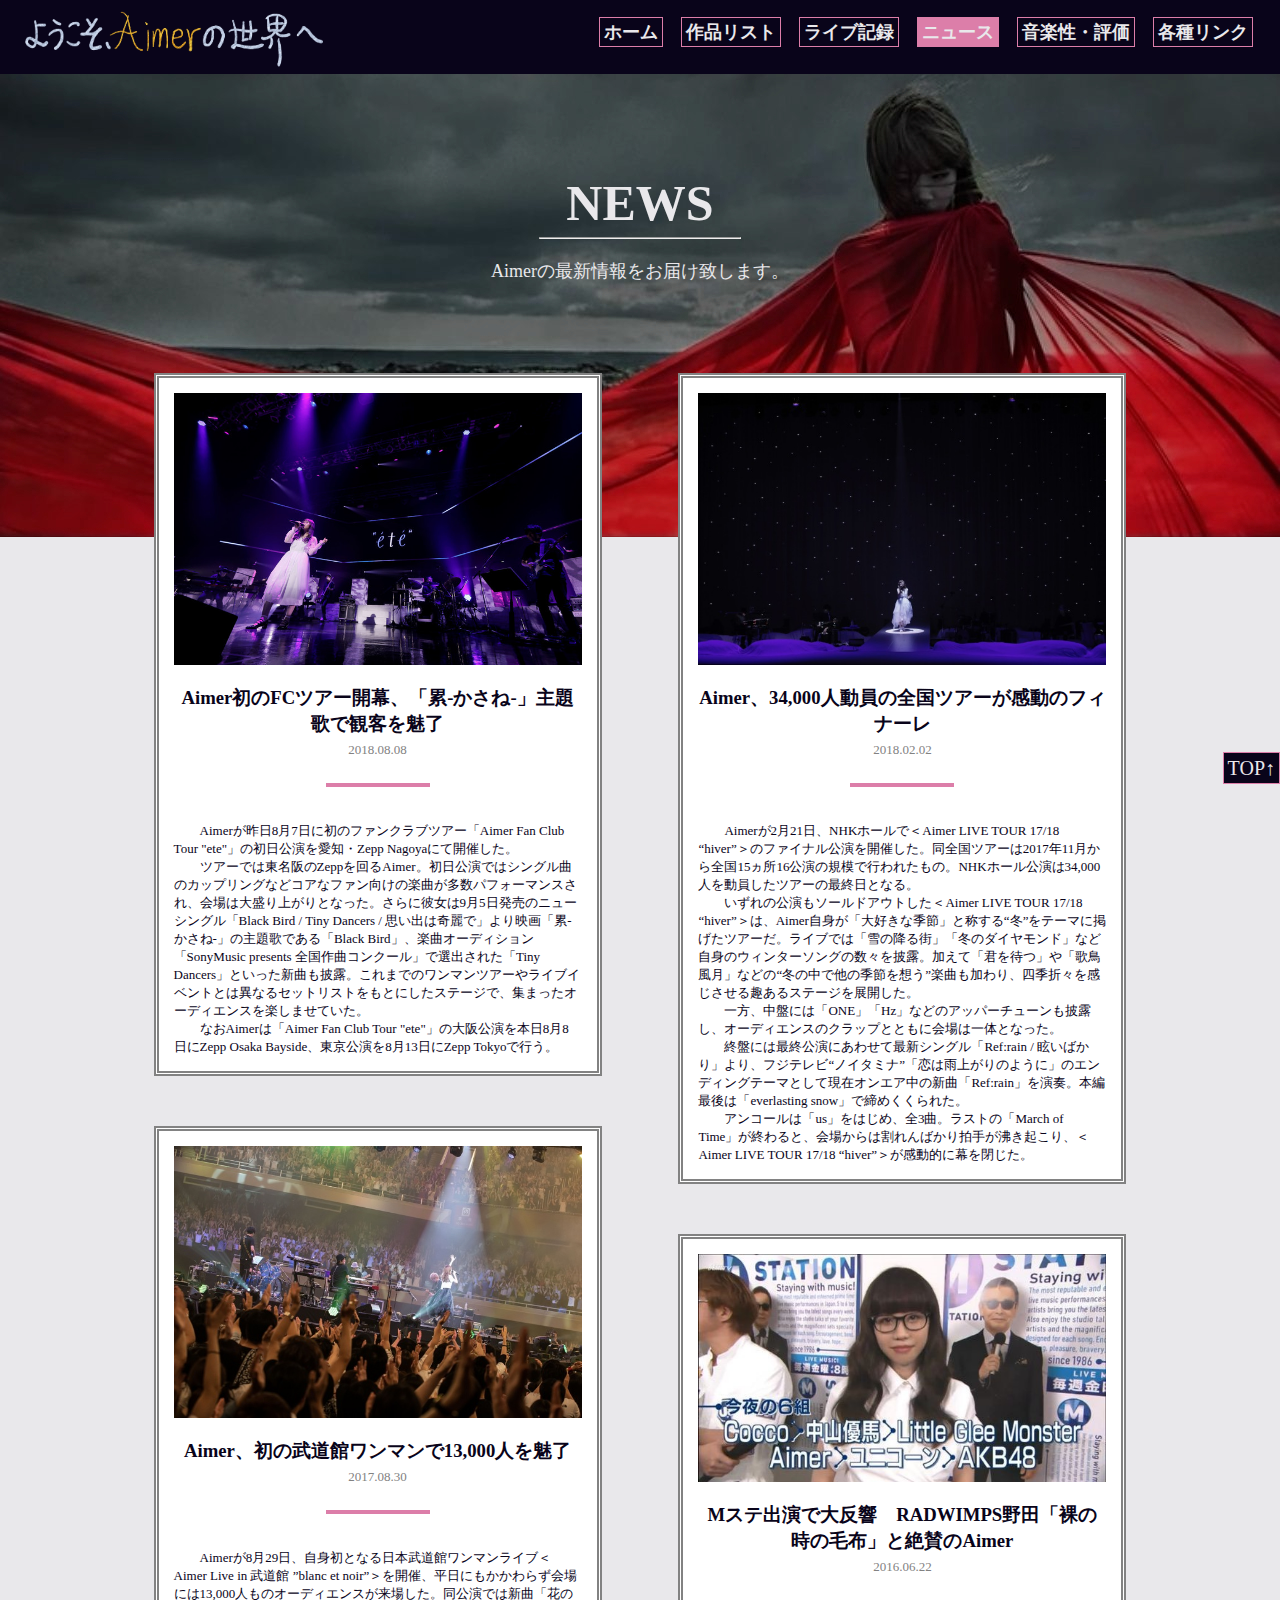
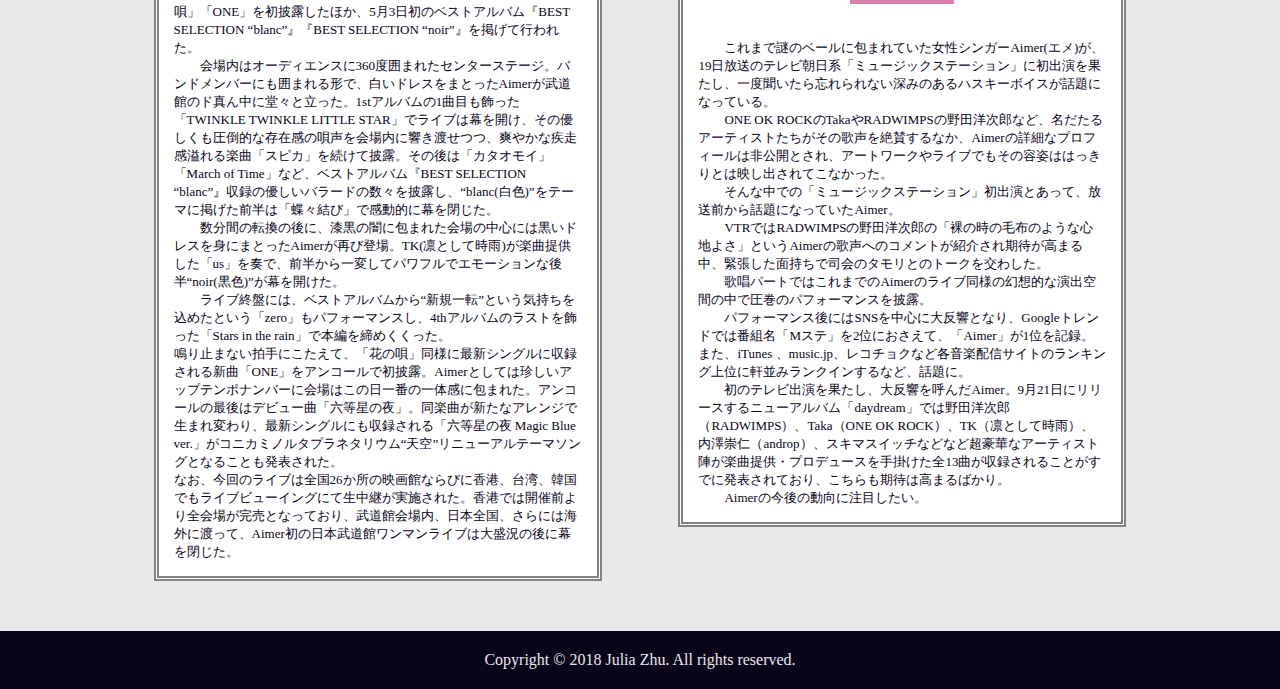
<file: news.html>
<!-- 作成者：朱社佳　クラス：PI11A283 -->
<!DOCTYPE html PUBLIC "-//W3C//DTD XHTML 1.0 Transitional//EN" "http://www.w3.org/TR/xhtml1/DTD/xhtml1-transtional.dtd">
<html>
    <head>
        <meta http-equiv="content-type" content="text/html; charset=utf-8" />
        <meta http-equiv="content-style-type" content="text/css" />
        <title>ニュース | Aimerの世界</title>
        <link rel="stylesheet" type="text/css" href="./css/common.css">
        <link rel="stylesheet" type="text/css" href="./css/news.css">
    </head>

    <body>
        <!-- ページトップへのボタン -->
        <p class="top"><a class="button top" href="#header">TOP↑</a></p>

        <!-- ヘッダー部分 -->
        <div id="header">
            <!-- <h1 id="logo">ようこそ、Aimerの世界へ</h1>  -->
            <img src="./images/logo.png" alt="logo" id="logo">
            <ul class="menu">
                <li class="menu"><a class="button" href="./index.html">ホーム</a></li>
                <li class="menu"><a class="button" href="./disco.html">作品リスト</a></li>
                <li class="menu"><a class="button" href="./live_solo.html">ライブ記録</a></li>
                <li class="menu"><a class="button" href="./news.html" id="highlight">ニュース</a></li>
                <li class="menu"><a class="button" href="./comment.html">音楽性・評価</a></li>
                <li class="menu"><a class="button" href="./link.html">各種リンク</a></li>
            </ul>
        </div>

        <!-- 見出し部分 -->
        <div class="title">
            <h1>NEWS</h1>
            <hr class="title">
            <p class="title">Aimerの最新情報をお届け致します。</p>
        </div>

        <!-- ニュース内容部分 -->
        <div>
            <!-- 左コラム -->
            <div id="col1">
                <!-- テキストボックス１ -->
                <div class="text">
                    <img src="./images/news1.jpg" alt="news1" class="text">
                    <h3>Aimer初のFCツアー開幕、「累-かさね-」主題歌で観客を魅了</h3>
                    <p class="date">2018.08.08</p>
                    <hr class="text">
                    <p class="text">　　Aimerが昨日8月7日に初のファンクラブツアー「Aimer Fan Club Tour "ete"」の初日公演を愛知・Zepp Nagoyaにて開催した。<br>
                        　　ツアーでは東名阪のZeppを回るAimer。初日公演ではシングル曲のカップリングなどコアなファン向けの楽曲が多数パフォーマンスされ、会場は大盛り上がりとなった。さらに彼女は9月5日発売のニューシングル「Black Bird / Tiny Dancers / 思い出は奇麗で」より映画「累-かさね-」の主題歌である「Black Bird」、楽曲オーディション「SonyMusic presents 全国作曲コンクール」で選出された「Tiny Dancers」といった新曲も披露。これまでのワンマンツアーやライブイベントとは異なるセットリストをもとにしたステージで、集まったオーディエンスを楽しませていた。<br>
                        　　なおAimerは「Aimer Fan Club Tour "ete"」の大阪公演を本日8月8日にZepp Osaka Bayside、東京公演を8月13日にZepp Tokyoで行う。
                    </p>
                </div>
                <!-- テキストボックス２ -->
                <div class="text">
                    <img src="./images/news3.jpg" alt="news3" class="text">
                    <h3>Aimer、初の武道館ワンマンで13,000人を魅了</h3>
                    <p class="date">2017.08.30</p>
                    <hr class="text">
                    <p class="text">　　Aimerが8月29日、自身初となる日本武道館ワンマンライブ＜Aimer Live in 武道館 ”blanc et noir”＞を開催、平日にもかかわらず会場には13,000人ものオーディエンスが来場した。同公演では新曲「花の唄」「ONE」を初披露したほか、5月3日初のベストアルバム『BEST SELECTION “blanc”』『BEST SELECTION “noir”』を掲げて行われた。<br>
                        　　会場内はオーディエンスに360度囲まれたセンターステージ。バンドメンバーにも囲まれる形で、白いドレスをまとったAimerが武道館のド真ん中に堂々と立った。1stアルバムの1曲目も飾った「TWINKLE TWINKLE LITTLE STAR」でライブは幕を開け、その優しくも圧倒的な存在感の唄声を会場内に響き渡せつつ、爽やかな疾走感溢れる楽曲「スピカ」を続けて披露。その後は「カタオモイ」「March of Time」など、ベストアルバム『BEST SELECTION “blanc”』収録の優しいバラードの数々を披露し、“blanc(白色)”をテーマに掲げた前半は「蝶々結び」で感動的に幕を閉じた。<br>
                        　　数分間の転換の後に、漆黒の闇に包まれた会場の中心には黒いドレスを身にまとったAimerが再び登場。TK(凛として時雨)が楽曲提供した「us」を奏で、前半から一変してパワフルでエモーションな後半“noir(黒色)”が幕を開けた。<br>
                        　　ライブ終盤には、ベストアルバムから“新規一転”という気持ちを込めたという「zero」もパフォーマンスし、4thアルバムのラストを飾った「Stars in the rain」で本編を締めくくった。<br>
                        鳴り止まない拍手にこたえて、「花の唄」同様に最新シングルに収録される新曲「ONE」をアンコールで初披露。Aimerとしては珍しいアップテンポナンバーに会場はこの日一番の一体感に包まれた。アンコールの最後はデビュー曲「六等星の夜」。同楽曲が新たなアレンジで生まれ変わり、最新シングルにも収録される「六等星の夜 Magic Blue ver.」がコニカミノルタプラネタリウム“天空”リニューアルテーマソングとなることも発表された。<br>
                        なお、今回のライブは全国26か所の映画館ならびに香港、台湾、韓国でもライブビューイングにて生中継が実施された。香港では開催前より全会場が完売となっており、武道館会場内、日本全国、さらには海外に渡って、Aimer初の日本武道館ワンマンライブは大盛況の後に幕を閉じた。<br>
                    </p>
                </div>
            </div>
            <!-- テキストボックス３ -->
            <div id="col2">
                <div class="text">
                    <img src="./images/news2.jpg" alt="news2" class="text">
                    <h3>Aimer、34,000人動員の全国ツアーが感動のフィナーレ</h3>
                    <p class="date">2018.02.02</p>
                    <hr class="text">
                    <p class="text">　　Aimerが2月21日、NHKホールで＜Aimer LIVE TOUR 17/18 “hiver”＞のファイナル公演を開催した。同全国ツアーは2017年11月から全国15ヵ所16公演の規模で行われたもの。NHKホール公演は34,000人を動員したツアーの最終日となる。<br>
                        　　いずれの公演もソールドアウトした＜Aimer LIVE TOUR 17/18 “hiver”＞は、Aimer自身が「大好きな季節」と称する“冬”をテーマに掲げたツアーだ。ライブでは「雪の降る街」「冬のダイヤモンド」など自身のウィンターソングの数々を披露。加えて「君を待つ」や「歌鳥風月」などの“冬の中で他の季節を想う”楽曲も加わり、四季折々を感じさせる趣あるステージを展開した。<br>
                        　　一方、中盤には「ONE」「Hz」などのアッパーチューンも披露し、オーディエンスのクラップとともに会場は一体となった。<br>
                        　　終盤には最終公演にあわせて最新シングル「Ref:rain / 眩いばかり」より、フジテレビ“ノイタミナ”「恋は雨上がりのように」のエンディングテーマとして現在オンエア中の新曲「Ref:rain」を演奏。本編最後は「everlasting snow」で締めくくられた。<br>
                        　　アンコールは「us」をはじめ、全3曲。ラストの「March of Time」が終わると、会場からは割れんばかり拍手が沸き起こり、＜Aimer LIVE TOUR 17/18 “hiver”＞が感動的に幕を閉じた。
                    </p>
                </div>
                <!-- テキストボックス４ -->
                <div class="text">
                    <img src="./images/news4.jpg" alt="news2" class="text">
                    <h3>Mステ出演で大反響　RADWIMPS野田「裸の時の毛布」と絶賛のAimer</h3>
                    <p class="date">2016.06.22</p>
                    <hr class="text">
                    <p class="text">　　これまで謎のベールに包まれていた女性シンガーAimer(エメ)が、19日放送のテレビ朝日系「ミュージックステーション」に初出演を果たし、一度聞いたら忘れられない深みのあるハスキーボイスが話題になっている。<br>
                        　　ONE OK ROCKのTakaやRADWIMPSの野田洋次郎など、名だたるアーティストたちがその歌声を絶賛するなか、Aimerの詳細なプロフィールは非公開とされ、アートワークやライブでもその容姿ははっきりとは映し出されてこなかった。<br>
                        　　そんな中での「ミュージックステーション」初出演とあって、放送前から話題になっていたAimer。<br>
                        　　VTRではRADWIMPSの野田洋次郎の「裸の時の毛布のような心地よさ」というAimerの歌声へのコメントが紹介され期待が高まる中、緊張した面持ちで司会のタモリとのトークを交わした。<br>
                        　　歌唱パートではこれまでのAimerのライブ同様の幻想的な演出空間の中で圧巻のパフォーマンスを披露。<br>
                        　　パフォーマンス後にはSNSを中心に大反響となり、Googleトレンドでは番組名「Mステ」を2位におさえて、「Aimer」が1位を記録。また、iTunes 、music.jp、レコチョクなど各音楽配信サイトのランキング上位に軒並みランクインするなど、話題に。<br>
                        　　初のテレビ出演を果たし、大反響を呼んだAimer。9月21日にリリースするニューアルバム「daydream」では野田洋次郎（RADWIMPS）、Taka（ONE OK ROCK）、TK（凛として時雨）、内澤崇仁（androp）、スキマスイッチなどなど超豪華なアーティスト陣が楽曲提供・プロデュースを手掛けた全13曲が収録されることがすでに発表されており、こちらも期待は高まるばかり。<br>
                        　　Aimerの今後の動向に注目したい。
                    </p>
                </div>
            </div>
        </div>


        <!-- フッター部分 -->
        <div id="footer">
            <!-- <hr> -->
            <p id="copyright">Copyright &copy; 2018 Julia Zhu. All rights reserved.</p>
        </div>
    </body>
</html>
</file>
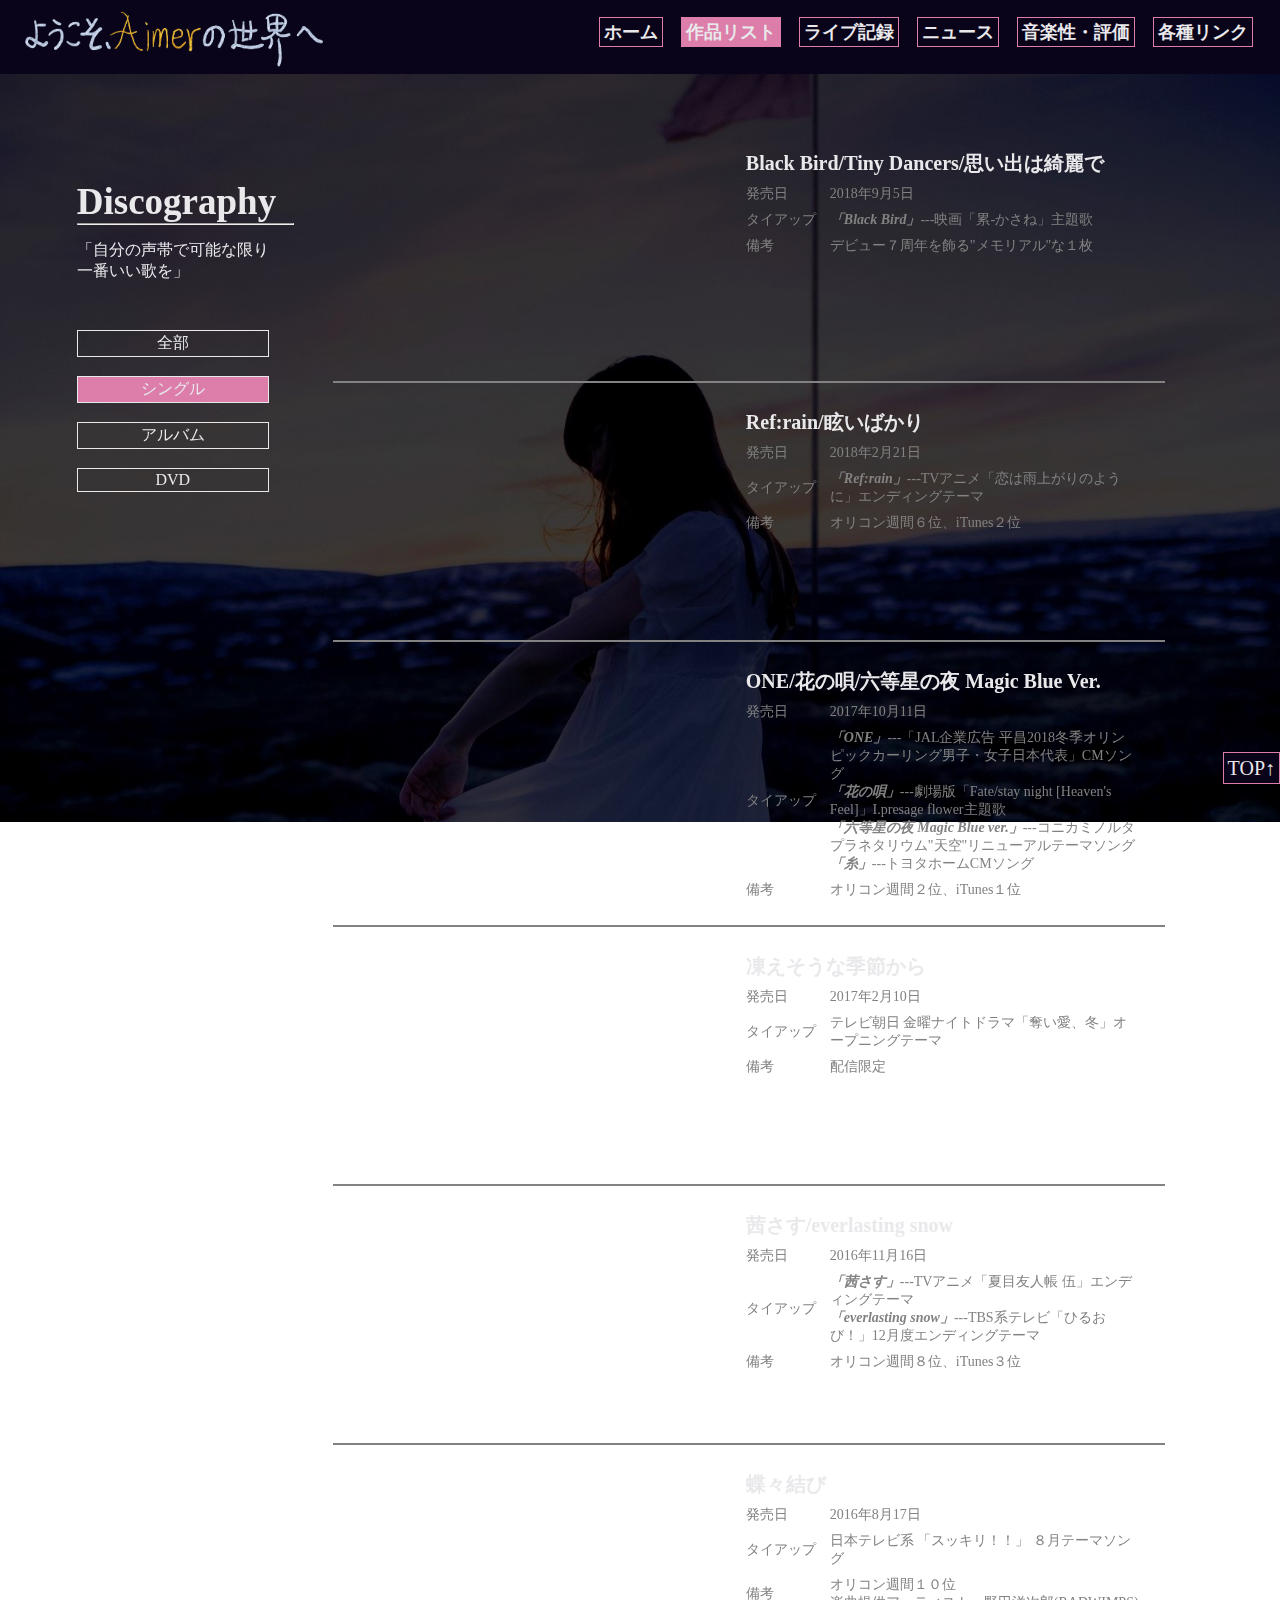
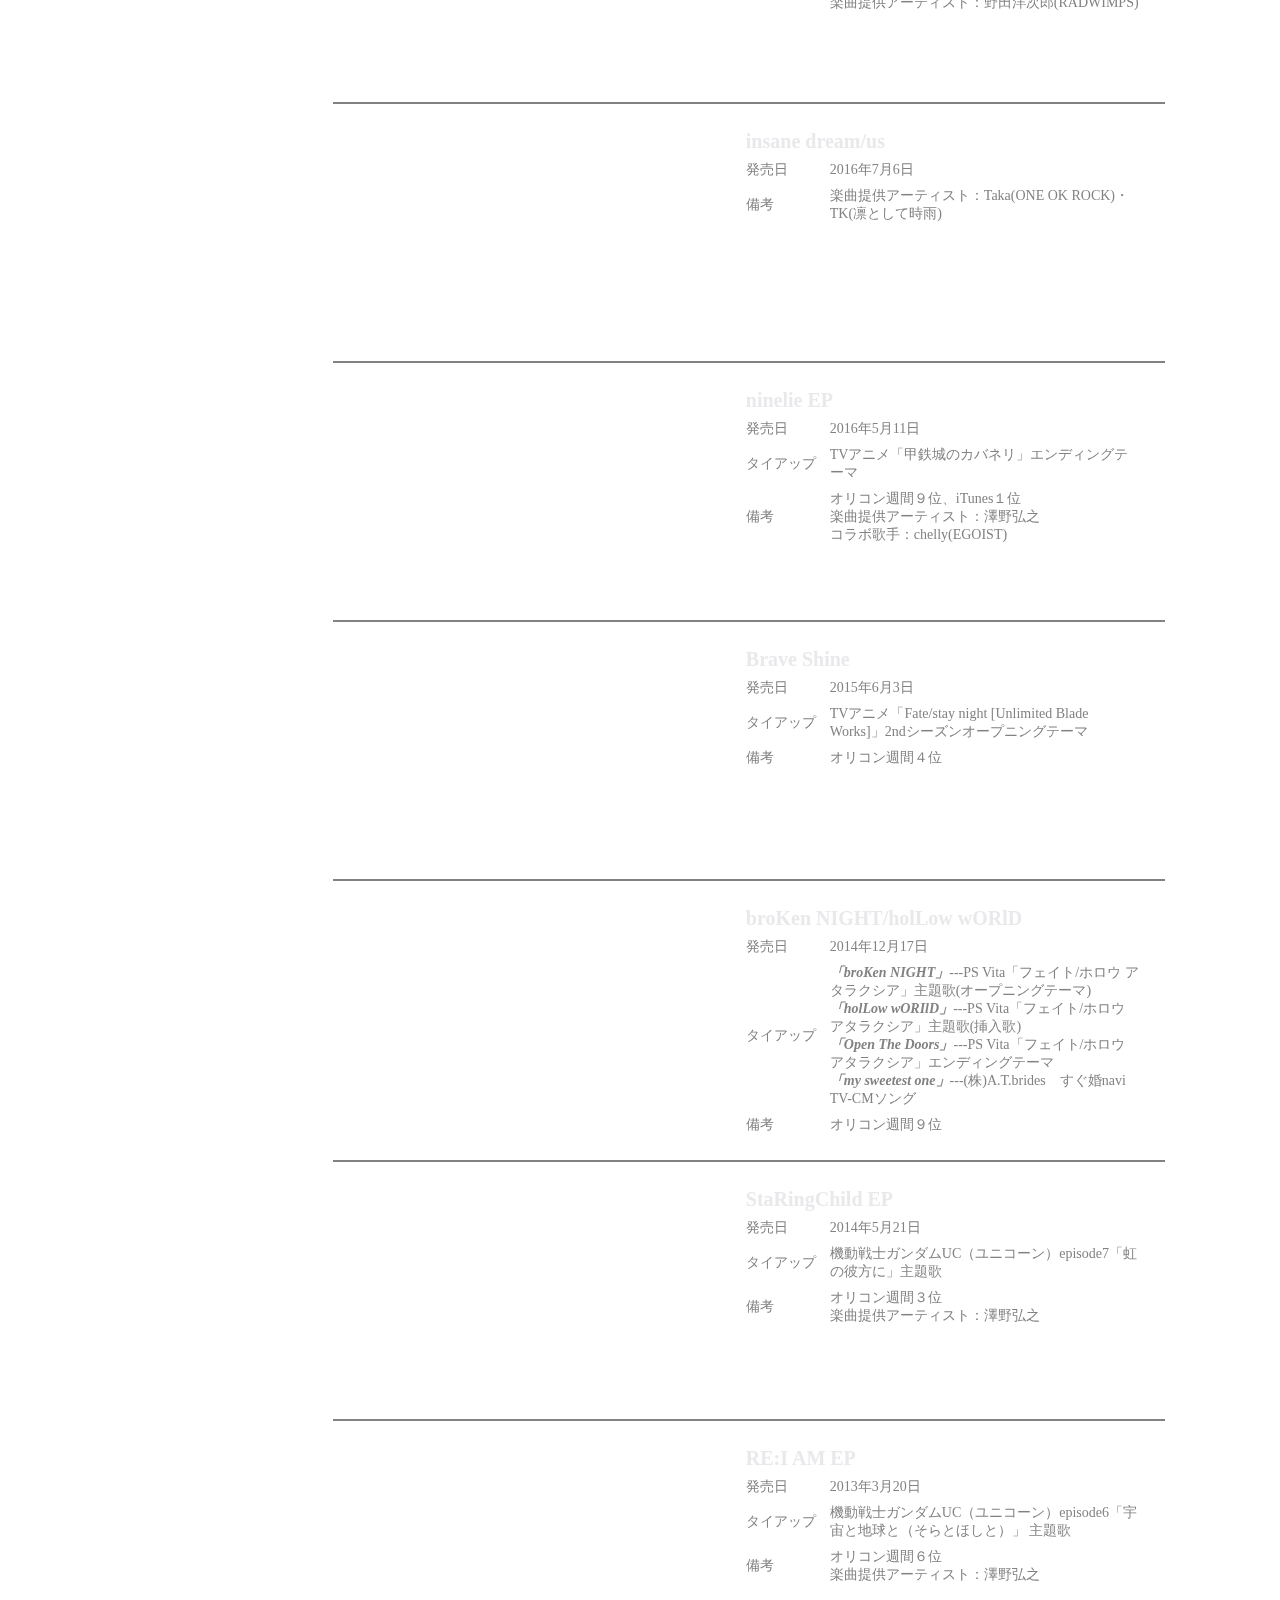
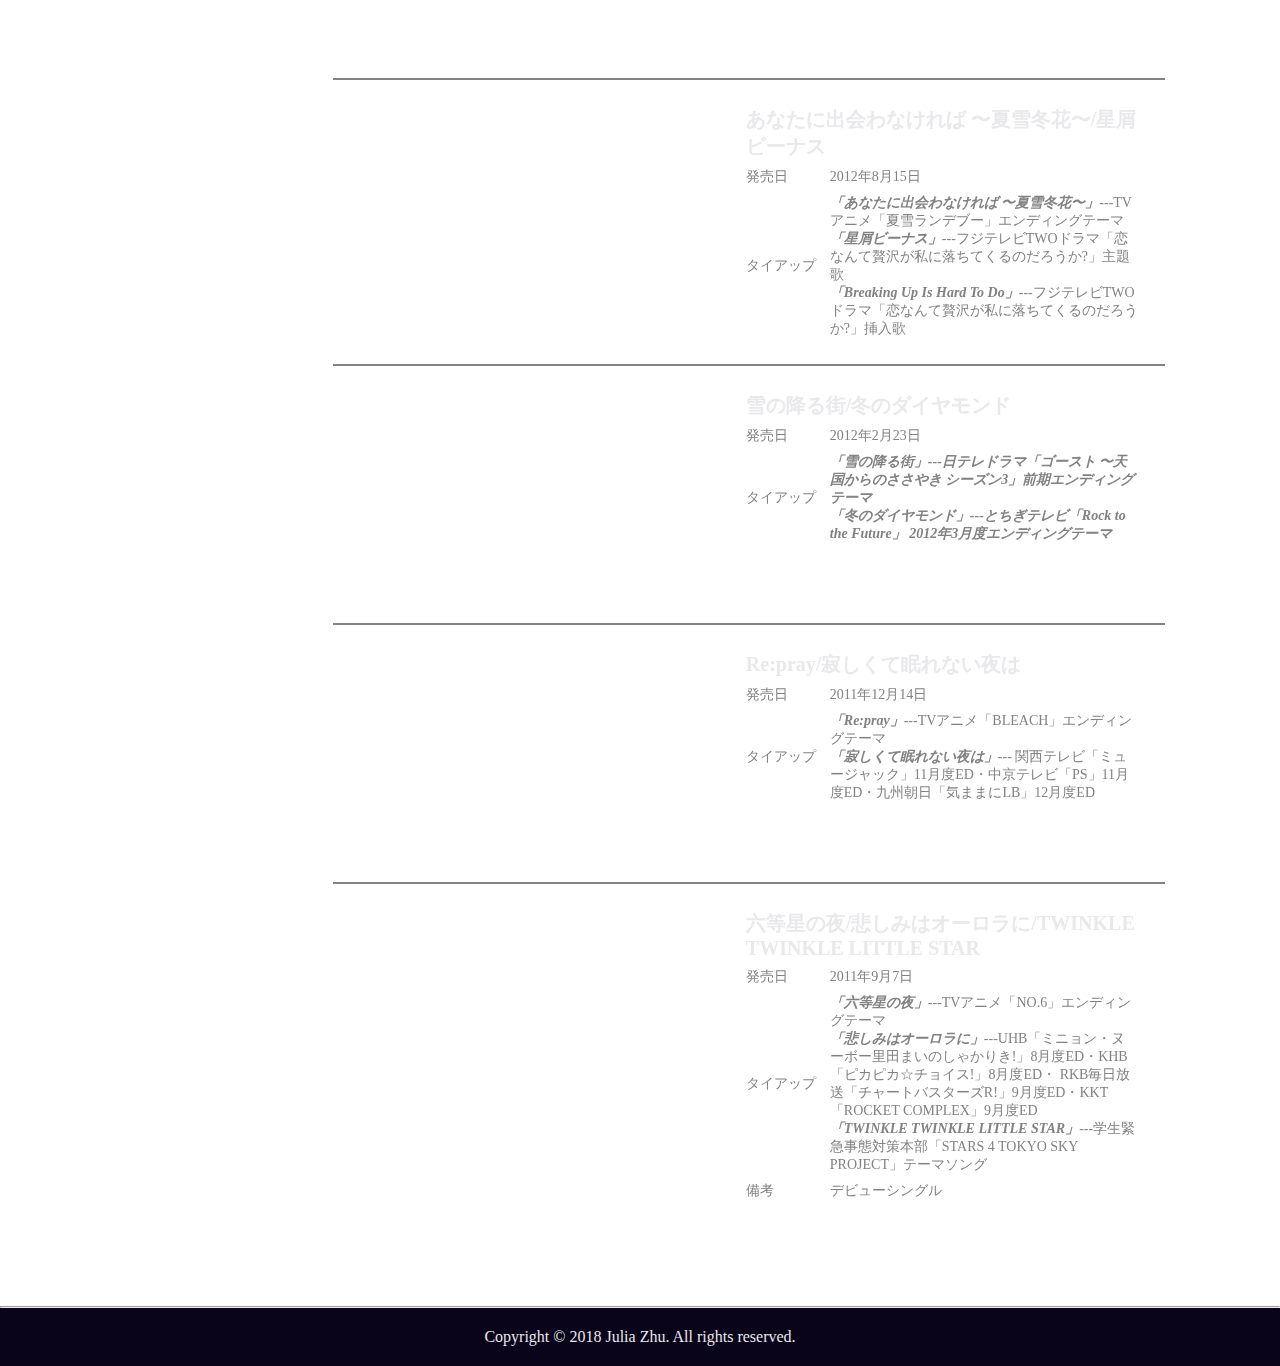
<file: single.html>
<!-- 作成者：朱社佳　クラス：PI11A283 -->
<!DOCTYPE html PUBLIC "-//W3C//DTD XHTML 1.0 Transitional//EN" "http://www.w3.org/TR/xhtml1/DTD/xhtml1-transtional.dtd">
<html>
    <head>
        <meta http-equiv="content-type" content="text/html; charset=utf-8" />
        <meta http-equiv="content-style-type" content="text/css" />
        <title>作品リスト | Aimerの世界</title>
        <link rel="stylesheet" type="text/css" href="./css/common.css">
        <link rel="stylesheet" type="text/css" href="./css/disco.css">
    </head>

    <body>
        <!-- ページトップへのボタン -->
        <p class="top"><a class="button top" href="#header">TOP↑</a></p>

        <!-- ヘッダー部分 -->
        <div id="header">
            <!-- <h1 id="logo">ようこそ、Aimerの世界へ</h1>  -->
            <img src="./images/logo.png" alt="logo" id="logo">
            <ul class="menu">
                <li class="menu"><a class="button" href="./index.html">ホーム</a></li>
                <li class="menu"><a class="button" href="./disco.html" id="highlight">作品リスト</a></li>
                <li class="menu"><a class="button" href="./live_solo.html">ライブ記録</a></li>
                <li class="menu"><a class="button" href="./news.html">ニュース</a></li>
                <li class="menu"><a class="button" href="./comment.html">音楽性・評価</a></li>
                <li class="menu"><a class="button" href="./link.html">各種リンク</a></li>
            </ul>
        </div>

        <!-- 左側ナビゲーション -->
        <div class="navi">
            <h1>Discography</h1>
            <hr class="navi">
            <p class="navi">「自分の声帯で可能な限り一番いい歌を」</p>
            <ul class="navi">
                <a href="./disco.html" class="navi"><li class="navi">全部</li></a>
                <a href="./single.html" class="navi" id="highlight"><li class="navi">シングル</li></a>
                <a href="./album.html" class="navi"><li class="navi">アルバム</li></a>
                <a href="./dvd.html" class="navi"><li class="navi">DVD</li></a>
            </ul>
        </div>

        <!-- 左側は動画、右側は作品情報 -->
        <div id="text">
            <iframe class="video" width="350" height="197" src="https://www.youtube.com/embed/ax8DmYyx9Ms" frameborder="0" allow="autoplay; encrypted-media" allowfullscreen></iframe>
            <table>
                <tr>
                    <th colspan="2">Black Bird/Tiny Dancers/思い出は綺麗で</th>
                </tr>
                <tr>
                    <td>発売日</td><td>2018年9月5日</td>
                </tr>
                <tr>
                    <td class="cell">タイアップ</td><td><em>「Black Bird」</em>---映画「累-かさね」主題歌</td>
                </tr>
                <tr>
                    <td>備考</td><td>デビュー７周年を飾る"メモリアル"な１枚</td>
                </tr>
            </table>
            <hr class="long">
            <iframe class="video" width="350" height="197" src="https://www.youtube.com/embed/mvkbCZfwWzA" frameborder="0" allow="autoplay; encrypted-media" allowfullscreen></iframe>
            <table>
                <tr>
                    <th colspan="2">Ref:rain/眩いばかり</th>
                </tr>
                <tr>
                    <td>発売日</td><td>2018年2月21日</td>
                </tr>
                <tr>
                    <td class="cell">タイアップ</td><td><em>「Ref:rain」</em>---TVアニメ「恋は雨上がりのように」エンディングテーマ</td>
                </tr>
                <tr>
                    <td>備考</td><td>オリコン週間６位、iTunes２位</td>
                </tr>
            </table>
            <hr class="long">
            <iframe class="video" width="350" height="197" src="https://www.youtube.com/embed/0F9RHJfiR9I" frameborder="0" allow="autoplay; encrypted-media" allowfullscreen></iframe>
            <table>
                <tr>
                    <th colspan="2">ONE/花の唄/六等星の夜 Magic Blue Ver.</th>
                </tr>
                <tr>
                    <td>発売日</td><td>2017年10月11日</td>
                </tr>
                <tr>
                    <td class="cell">タイアップ</td>
                    <td><em>「ONE」</em>---「JAL企業広告 平昌2018冬季オリンピックカーリング男子・女子日本代表」CMソング<br>
                        <em>「花の唄」</em>---劇場版「Fate/stay night [Heaven's Feel]」I.presage flower主題歌<br>
                        <em>「六等星の夜 Magic Blue ver.」</em>---コニカミノルタプラネタリウム"天空"リニューアルテーマソング<br>
                        <em>「糸」</em>---トヨタホームCMソング</td>
                </tr>
                <tr>
                    <td>備考</td><td>オリコン週間２位、iTunes１位</td>
                </tr>
            </table>
            <hr class="long">
            <iframe class="video" width="350" height="197" src="https://www.youtube.com/embed/MDVzQa-lfbc?start=14" frameborder="0" allow="autoplay; encrypted-media" allowfullscreen></iframe>
            <table>
                <tr>
                    <th colspan="2">凍えそうな季節から</th>
                </tr>
                <tr>
                    <td>発売日</td><td>2017年2月10日</td>
                </tr>
                <tr>
                    <td class="cell">タイアップ</td><td>テレビ朝日 金曜ナイトドラマ「奪い愛、冬」オープニングテーマ</td>
                </tr>
                <tr>
                    <td>備考</td><td>配信限定</td>
                </tr>
            </table>
            <hr class="long">
            <iframe class="video" width="350" height="197" src="https://www.youtube.com/embed/vgFCRaymmI4" frameborder="0" allow="autoplay; encrypted-media" allowfullscreen></iframe>
            <table>
                <tr>
                    <th colspan="2">茜さす/everlasting snow</th>
                </tr>
                <tr>
                    <td>発売日</td><td>2016年11月16日</td>
                </tr>
                <tr>
                    <td class="cell">タイアップ</td><td><em>「茜さす」</em>---TVアニメ「夏目友人帳 伍」エンディングテーマ<br><em>「everlasting snow」</em>---TBS系テレビ「ひるおび！」12月度エンディングテーマ</td>
                </tr>
                <tr>
                    <td>備考</td><td>オリコン週間８位、iTunes３位</td>
                </tr>
            </table>
            <hr class="long">
            <iframe class="video" width="350" height="197" src="https://www.youtube.com/embed/Du_5wIB26-M" frameborder="0" allow="autoplay; encrypted-media" allowfullscreen></iframe>
            <table>
                <tr>
                    <th colspan="2">蝶々結び</th>
                </tr>
                <tr>
                    <td>発売日</td><td>2016年8月17日</td>
                </tr>
                <tr>
                    <td class="cell">タイアップ</td><td>日本テレビ系 「スッキリ！！」 ８月テーマソング</td>
                </tr>
                <tr>
                    <td>備考</td><td>オリコン週間１０位<br>楽曲提供アーティスト：野田洋次郎(RADWIMPS)</td>
                </tr>
            </table>
            <hr class="long">
            <iframe class="video" width="350" height="197" src="https://www.youtube.com/embed/K4aGv0NMUkc" frameborder="0" allow="autoplay; encrypted-media" allowfullscreen></iframe>
            <table>
                <tr>
                    <th colspan="2">insane dream/us</th>
                </tr>
                <tr>
                    <td class="cell">発売日</td><td>2016年7月6日</td>
                </tr>
                <tr>
                    <td>備考</td><td>楽曲提供アーティスト：Taka(ONE OK ROCK)・TK(凛として時雨)</td>
                </tr>
            </table>
            <hr class="long">
            <iframe class="video" width="350" height="197" src="https://www.youtube.com/embed/sjY9bLheJ_E" frameborder="0" allow="autoplay; encrypted-media" allowfullscreen></iframe>
            <table>
                <tr>
                    <th colspan="2">ninelie EP</th>
                </tr>
                <tr>
                    <td>発売日</td><td>2016年5月11日</td>
                </tr>
                <tr>
                    <td class="cell">タイアップ</td><td>TVアニメ「甲鉄城のカバネリ」エンディングテーマ</td>
                </tr>
                <tr>
                    <td>備考</td><td>オリコン週間９位、iTunes１位<br>楽曲提供アーティスト：澤野弘之<br>コラボ歌手：chelly(EGOIST)</td>
                </tr>
            </table>
            <hr class="long">
            <iframe class="video" width="350" height="197" src="https://www.youtube.com/embed/GVSEg3kWv4A" frameborder="0" allow="autoplay; encrypted-media" allowfullscreen></iframe>
            <table>
                <tr>
                    <th colspan="2">Brave Shine</th>
                </tr>
                <tr>
                    <td>発売日</td><td>2015年6月3日</td>
                </tr>
                <tr>
                    <td class="cell">タイアップ</td><td>TVアニメ「Fate/stay night [Unlimited Blade Works]」2ndシーズンオープニングテーマ</td>
                </tr>
                <tr>
                    <td>備考</td><td>オリコン週間４位</td>
                </tr>
            </table>
            <hr class="long">
            <iframe class="video" width="350" height="197" src="https://www.youtube.com/embed/kScg9EX9HjE" frameborder="0" allow="autoplay; encrypted-media" allowfullscreen></iframe>
            <table>
                <tr>
                    <th colspan="2">broKen NIGHT/holLow wORlD</th>
                </tr>
                <tr>
                    <td>発売日</td><td>2014年12月17日</td>
                </tr>
                <tr>
                    <td class="cell">タイアップ</td>
                    <td><em>「broKen NIGHT」</em>---PS Vita「フェイト/ホロウ アタラクシア」主題歌(オープニングテーマ)<br>
                        <em>「holLow wORIlD」</em>---PS Vita「フェイト/ホロウ アタラクシア」主題歌(挿入歌)<br>
                        <em>「Open The Doors」</em>---PS Vita「フェイト/ホロウ アタラクシア」エンディングテーマ<br>
                        <em>「my sweetest one」</em>---(株)A.T.brides　すぐ婚navi　TV-CMソング</td>
                </tr>
                <tr>
                    <td>備考</td><td>オリコン週間９位</td>
                </tr>
            </table>
            <hr class="long">
            <iframe class="video" width="350" height="197" src="https://www.youtube.com/embed/NL7aJEVEiL0" frameborder="0" allow="autoplay; encrypted-media" allowfullscreen></iframe>
            <table>
                <tr>
                    <th colspan="2">StaRingChild EP</th>
                </tr>
                <tr>
                    <td>発売日</td><td>2014年5月21日</td>
                </tr>
                <tr>
                    <td class="cell">タイアップ</td><td>機動戦士ガンダムUC（ユニコーン）episode7「虹の彼方に」主題歌</td>
                </tr>
                <tr>
                    <td>備考</td><td>オリコン週間３位<br>楽曲提供アーティスト：澤野弘之</td>
                </tr>
            </table>
            <hr class="long">
            <iframe class="video" width="350" height="197" src="https://www.youtube.com/embed/6wtcCN6HT14" frameborder="0" allow="autoplay; encrypted-media" allowfullscreen></iframe>
            <table>
                <tr>
                    <th colspan="2">RE:I AM EP</th>
                </tr>
                <tr>
                    <td>発売日</td><td>2013年3月20日</td>
                </tr>
                <tr>
                    <td class="cell">タイアップ</td><td>機動戦士ガンダムUC（ユニコーン）episode6「宇宙と地球と（そらとほしと）」 主題歌</td>
                </tr>
                <tr>
                    <td>備考</td><td>オリコン週間６位<br>楽曲提供アーティスト：澤野弘之</td>
                </tr>
            </table>
            <hr class="long">
            <iframe class="video" width="350" height="197" src="https://www.youtube.com/embed/RjNN66cSXYI" frameborder="0" allow="autoplay; encrypted-media" allowfullscreen></iframe>
            <table>
                <tr>
                    <th colspan="2">あなたに出会わなければ 〜夏雪冬花〜/星屑ビーナス</th>
                </tr>
                <tr>
                    <td>発売日</td><td>2012年8月15日</td>
                </tr>
                <tr>
                    <td class="cell">タイアップ</td>
                    <td><em>「あなたに出会わなければ 〜夏雪冬花〜」</em>---TVアニメ「夏雪ランデブー」エンディングテーマ<br>
                        <em>「星屑ビーナス」</em>---フジテレビTWOドラマ「恋なんて贅沢が私に落ちてくるのだろうか?」主題歌<br>
                        <em>「Breaking Up Is Hard To Do」</em>---フジテレビTWOドラマ「恋なんて贅沢が私に落ちてくるのだろうか?」挿入歌</td>
                </tr>
            </table>
            <hr class="long">
            <iframe class="video" width="350" height="197" src="https://www.youtube.com/embed/oQaUj-8QxLk" frameborder="0" allow="autoplay; encrypted-media" allowfullscreen></iframe>
            <table>
                <tr>
                    <th colspan="2">雪の降る街/冬のダイヤモンド</th>
                </tr>
                <tr>
                    <td>発売日</td><td>2012年2月23日</td>
                </tr>
                <tr>
                    <td class="cell">タイアップ</td>
                    <td><em>「雪の降る街」<em>---日テレドラマ「ゴースト 〜天国からのささやき シーズン3」前期エンディングテーマ<br>
                        <em>「冬のダイヤモンド」</em>---とちぎテレビ「Rock to the Future」 2012年3月度エンディングテーマ</td>
                </tr>
            </table>
            <hr class="long">
            <iframe class="video" width="350" height="197" src="https://www.youtube.com/embed/cPB-ijSzEMk" frameborder="0" allow="autoplay; encrypted-media" allowfullscreen></iframe>
            <table>
                <tr>
                    <th colspan="2">Re:pray/寂しくて眠れない夜は</th>
                </tr>
                <tr>
                    <td>発売日</td><td>2011年12月14日</td>
                </tr>
                <tr>
                    <td class="cell">タイアップ</td>
                    <td><em>「Re:pray」</em>---TVアニメ「BLEACH」エンディングテーマ<br>
                        <em>「寂しくて眠れない夜は」</em>---	関西テレビ「ミュージャック」11月度ED・中京テレビ「PS」11月度ED・九州朝日「気ままにLB」12月度ED</td>
                </tr>
            </table>
            <hr class="long">
            <iframe class="video" width="350" height="197" src="https://www.youtube.com/embed/jgSyul7n-8M" frameborder="0" allow="autoplay; encrypted-media" allowfullscreen></iframe>
            <table>
                <tr>
                    <th colspan="2">六等星の夜/悲しみはオーロラに/TWINKLE TWINKLE LITTLE STAR</th>
                </tr>
                <tr>
                    <td>発売日</td><td>2011年9月7日</td>
                </tr>
                <tr>
                    <td class="cell">タイアップ</td>
                    <td><em>「六等星の夜」</em>---TVアニメ「NO.6」エンディングテーマ<br>
                        <em>「悲しみはオーロラに」</em>---UHB「ミニョン・ヌーボー里田まいのしゃかりき!」8月度ED・KHB「ピカピカ☆チョイス!」8月度ED・
                        RKB毎日放送「チャートバスターズR!」9月度ED・KKT「ROCKET COMPLEX」9月度ED<br>
                        <em>「TWINKLE TWINKLE LITTLE STAR」</em>---学生緊急事態対策本部「STARS 4 TOKYO SKY PROJECT」テーマソング</td>
                </tr>
                <tr>
                    <td>備考</td><td>デビューシングル</td>
                </tr>
            </table>
        </div>

        <!-- フッター部分 -->
        <div id="footer">
            <hr>
            <p id="copyright">Copyright &copy; 2018 Julia Zhu. All rights reserved.</p>
        </div>
    </body>
</html>
</file>
<file: css/common.css>
/* 全てのページがCSSファイルを応用してる */
/* 全ページの背景画像：白の文字などを見やすくするために、普通の画像にphotoshopで半透明の黒いレイヤーマスクを付け加えた */

/* なくても全然大丈夫だが、ページ内リンクをクリックした時スムーズなスクロール効果が欲しいのでとりあえず付ける */
html {
	scroll-behavior: smooth;
}

/* CSSリセット */
ul, li, h1, h2, h3, p, img, hr, iframe, body {
    margin: 0;
    padding: 0;
}

/* 多分あんまり関係ないし授業中習ってないが、ウィンドウ枠が小さくなった時にもレイアウト崩させたくないので、一応書いとく
marginやpaddingも基本的にウィンドウサイズに合わせるために%の数字で書いる */
body {
    min-width: 1000px;

    /* 読みやすくするために、基本フォントはゴシック系にする
    変更になる場合はまた各ページのCSSファイルで書く */
    font-family: '游ゴシック', 'Yu Gothic', 'ＭＳ ゴシック', 'MS Gothic', 'ＭＳ Ｐゴシック', 'MS PGothic', '游ゴシック体', 'YuGothic', 'ヒラギノ丸ゴ Pro W4', 'Hiragino Maru Gothic Pro';
}

/* ページトップへのボタン */
p.top {
/*     border: none; */
    position: fixed;
    right: 0;
    bottom: 120px;
    font-size: 20px;
}
a.top {
	background-color: #09041a;
}

/* ヘッダー部分 */
#header {
    /* display: block; */
    background-color: #09041a;
    overflow: auto;
    /* ヘッダーを固定したらbodyのmin-widthが効かなくなるのでやめた */
    /* position: fixed;
    top: 0;
    left: 0;
    right: 0; */
}

/* logo画像 */
img#logo {
    float: left;
    margin: 9px auto 5px 20px;
    width: auto;
    height: 60px;
}
/* メニューボタン */
ul.menu {
    float: right;
    margin: 20px 20px 20px auto;
}
li.menu {
    display: inline-block;
    padding: 0 7px;
    font-size: 18px;
		font-weight: bold;
}
a.button {
    color: #e9e8eb;
    text-decoration: none;
    border: solid 1px #dc7ea9;
    padding: 4px;

}
a.button:hover {
    background-color: #dc7ea9;
}
/* a:visited {
    color:
} */

/* フッター部分 */
#footer {
    clear: both;
    background-color: #09041a;
    overflow: auto;
    /* デバッグ用
    border: solid 1px white; */
}
p#copyright {
    margin: 20px;
    text-align: center;
    font-family: 'Monotype Corsiva', "Lucida Calligraphy", "Lucida Handwriting", "Brush Script MT", cursive, fantasy; /* copyrightはサインだと考え、少し派手な英文字にする */
}

/* 必要に応じてピンクの文字を作る */
.pink {
    color: #dc7ea9;
}

/* 今所在のページのボタンをハイライト表示 */
#highlight {
    background-color: #dc7ea9;
}
</file>
<file: css/index.css>
body {
    /* 一つの背景画像に合併したらウィンドウサイズによってページ内リンクボタンの位置ずれるので、一つずつ設定することにした
    background: url(../images/background.jpg) no-repeat;
    background-size: cover; */
    color: #e9e8eb;
    text-align: center;
}

/* 区切り線センター寄り */
hr {
    margin-left: auto;
    margin-right: auto;
}

/* 下の画面に移行するページ内リンク */
img.jump {
	/* ボタン画像が一つの全体に見えるように縦並びにした
	   でもpタグを付けることにしたので必要性なくなった
    display: block;
    margin: 0 auto; */
	/* clear: both; */
    width: 50px;
    height: auto;
    /* デバッグ用
    border: solid 1px white; */
}
/* デバッグ用
a#check {
	border: solid 1px white;
} */


/* タイトル部分 */
/* レイアウトボックス全体 */
div.part1 {
    clear: both;
    background-image: url(../images/home1_back.jpg);
    background-repeat: no-repeat;
    background-size: 100% 100%;
    overflow: auto;
    /* デバッグ用
    border: solid 1px white; */
}
/* タイトル大見出し */
h1 {
    padding-top: 12%;
    font-size: 80px;
    font-family: '游明朝', 'Yu Mincho', 'ＭＳ 明朝', 'MS Mincho', '游明朝体', 'YuMincho', 'ヒラギノ明朝 Pro W3', 'Hiragino Mincho Pro';
    line-height: 1.3em;
}
/* 大見出し下の区切り線 */
hr.part1 {
    width: 610px;
}
/* 大見出し区切り線下の小文字 */
p.part1 {
    margin-top: 2%;
    margin-bottom: 8%;
    font-size: 16px;
    line-height: 1.8em;
    letter-spacing: 0.2em;
}


/* 紹介とPVの大見出し */
h2 {
    font-size: 65px;
    font-family: 'Monotype Corsiva', 'Century';
    padding-top: 6%;
}


/* 簡単な紹介部分 */
/* レイアウトボックス全体 */
div.part2 {
    background-image: url(../images/home2_back.jpg);
    background-repeat: no-repeat;
    background-size: 100% 100%;
    overflow: auto;
    /* デバッグ用
    border: solid 1px white; */
}
/* 大見出し下の区切り線 */
hr.part2 {
    width: 220px;
    margin-bottom: 2%;
}
/* 大見出し区切り線下の小文字紹介文 */
p.part2 {
    font-size: 17px;
    line-height: 2em;
}
/* 最新作品テキストボックス */
#recent {
    /* width: 500px;
    height: 400px; */
    border: solid 1px #e9e8eb;
    margin: 3% 20% 7% 20%;
    padding-top: 1%;
    padding-bottom: 1%;
    overflow: auto;
    /* ボックス真ん中の区切り線 */
    background-image: url(../images/line.jpg);
    background-position: center;
    background-repeat: no-repeat;
}
/* テキストボックスの小見出し */
h3 {
    margin-bottom: 6%;
    font-size: 22px;
}
/* テキストボックスの左右コラム */
div#col1 {
    float: left;
    text-align: right;
    width: 43%;
}
div#col2 {
    float: right;
    text-align: left;
    width: 43%;
}


/* PV部分 */
/* レイアウトボックス全体 */
div.part3 {
    clear: both;
    background-image: url(../images/home3_back.jpg);
    background-repeat: no-repeat;
    background-size: 100% auto;
    overflow: auto;
    padding-bottom: 10%;
    /* デバッグ用
    border: solid 1px white; */
}
/* 大見出し下の区切り */
hr.part3 {
    width: 300px;
    margin-bottom: 5%;
}
/* 動画の左右コラム */
div#left {
    float: left;
    width: 35%;
    margin-left: 11%;
}
div#right {
    float: right;
    width: 35%;
    margin-right: 11%;
}
/* 動画下の文字 */
p.part3 {
    margin-top: 4%;
    font-size: 17px;
}
</file>
<file: css/disco.css>
body {
    /* background-color: black; */
    background: url(../images/disco_back.jpg) no-repeat fixed;
    background-size: 100% auto;
    color: #e9e8eb;
}

/* 左側ナビゲーション */
/* 全体レイアウトボックス */
div.navi {
    clear: both;
    position: fixed;
    left: 6%;
    /* bottom: 15%;　/* 固定してるため、bottomを設定しないと高さちょっと小さいウィンドウ枠の中では下の部分見えなくなります */
    top: 20%;
    float: left;
    width: 15%;
}
/* 大見出し */
h1 {
    /* font-family: '游明朝', 'Yu Mincho', 'ＭＳ 明朝', 'MS Mincho', '游明朝体', 'YuMincho', 'ヒラギノ明朝 Pro W3', 'Hiragino Mincho Pro'; */
    font-family: 'Blackadder ITC', 'Monotype Corsiva', 'Luminari', 'Noteworthy', 'arial narrow'; /* 少しインパクト欲しいので、ちょっと可愛いフォントを選んだ */
    text-align: left;
    font-size: 37px;
}
/* 大見出し下の区切り線 */
hr.navi {
    width: 215px;
    margin-bottom: 15px;
}

/* 区切り線下の小文字 */
p.navi {
	padding-bottom: 15%;
  font-size: 16px;
	line-height: 1.3em;
}
/* 箇条書きリンク */
li.navi {
    list-style-type: none;
    text-align: center;
	  padding: 2px 0;
}
a.navi {
    display: block;
    color: #e9e8eb;
    text-decoration: none;
    border: solid 1px #e9e8eb;
    margin: 10% 0;
}

/* 右側作品紹介 */
/* 全体レイアウトボックス */
div#text {
    float: right;
    width: 65%;
    margin-right: 9%;
    margin-top: 50px;
    padding-bottom: 80px;
}
/* 動画コラム */
.video {
    float: left;
    margin: 30px;
}
/* 作品情報の表 */
table {
    margin: 23px 23px 23px 0;
}
/* タイトルを大文字にする */
th {
    text-align: left;
    font-size: 20px;
}
/* 具体的な情報は小文字且つ薄い色で表示 */
td {
    font-size: 14px;
    color: #828282;
    padding-top: 5px;
}
/* 幅の比較的大きいウィンドウでも項目のセルが自動改行させないため幅を設定 */
td.cell {
    width: 80px;
}
/* 少し見やすくするためにタイアップ曲名を太字で表示 */
em {
    font-weight: bold;
}
/* 作品間の薄細い区切り線 */
hr.long {
    clear: both;
    border: solid 0.5px #828282;
}

/* アルバムページ */
/* 小見出し */
h2 {
    margin: 40px auto 0 30px;
    border-left: solid 10px #dc7ea9;
    padding-left: 10px;
}
/* 一番上の注意メッセージ */
p#attention {
    margin-left: 30px;
}



/* DVDページ */
/* 動画部分は左右コラムで表示 */
div.dvd {
    float: left;
    width: 50%;
    /* margin-right: 5px; */
    /* margin-left: 50px; */
    /* overflow: auto; */
}

/* ２作だけなので文字を少し大きめにする */
th.dvd {
    font-size: 25px;
}
td.dvd {
    font-size: 17px;
}

/* 作品情報tableの項目の幅を揃えるように */
td.item {
    width: 70px;
}

/* 動画の間のスペースを少し広げる */
iframe.dvd {
    margin-left: 10px;
}
/* 動画下の曲とコメント */
p.title {
    text-align: center;
    font-size: 20px;
    font-weight: bold;
    padding-top: 10px;
}
p.comment {
    text-align: center;
    padding-top: 3px;
    padding-bottom: 20px;
    font-size: 17px;
}
/* 一番上のスペースを少なめにする */
table.dvd {
    margin-top: 0;
}
</file>
<file: css/comment.css>
body {
    /* background-color: black; */
    background: url(../images/comment_back.jpg) no-repeat fixed;
    background-size: 100% auto;
    color: #e9e8eb;
}

/* 本文部分 */
.text {
    clear: both;
    margin: auto 18%;
    padding-bottom: 100px;
}

/* タイトル部分 */
h1, p.title {
    text-align: center;
    line-height: 1.5em;
}

/* タイトル */
h1 {
    /* padding-top: 100px; */
    font-size: 45px;
}
h1.secret {
    padding-top: 100px;
}

/* タイトル下の区切り線 */
hr#title1 {
    width: 245px;
    margin: 0 auto 20px auto;
}
hr#title2 {
    width: 470px;
    margin: 0 auto 20px auto;
}

/* 区切り線下の小文字 */
p.title {
    font-size: 15px;
    margin-bottom: 50px;
}

/* 「声の秘密」本文部分 */
ul.secret {
    list-style-image: url(../images/list.png);
}
li.secret {
    padding-top: 10px;
    padding-bottom: 10px;
    font-size: 18px;
}
li.pink {
    font-style: oblique;
    list-style-image: url(../images/list2.png);
}
p.secret {
    font-size: 21px;
    font-weight: bold;
    text-align: center;
    margin-top: 10px;
}

/* アーティスト名 */
h2 {
    border-left: solid 10px #dc7ea9;
    border-bottom: solid 1px #dc7ea9;
    padding-left: 10px;
    margin-bottom: 15px;
    margin-top: 40px;
}
p.comment {
    font-size: 18px;
}
</file>
<file: css/link.css>
body {
    background: url(../images/link_back.jpg) no-repeat;
    background-size: 100% auto;
    color: #e9e8eb;
}

/* タイトル部分 */
h1 {
	font-family: 'Monotype Corsiva', 'Luminari', cursive, 'Noteworthy', 'Georgia';
    font-size: 50px;
    text-align: center;
    padding-top: 100px;
}
hr#title {
    width: 200px;
    margin: 5px auto 30px auto;
}

/* 本文部分ブロック */
div#text {
    clear: both;
    margin-left: 25%;
    margin-right: 20%;
    padding-bottom: 80px;
}

/* リンク分類の見出し */
h2 {
    border-left: solid 10px #dc7ea9;
    padding-left: 10px;
    margin-bottom: 20px;
}
/* リンク分類間の区切り線 */
hr.link {
    border: solid 0.5px #828282;
    margin-bottom: 25px;
    margin-top: 25px;
	margin-right: 5%;
}

/* SNS画像リンク */
img.sns {
    width: 10%;
    height: auto;
    margin-right: 50px
}
/* FC画像リンク */
img#fc {
    width: 62%;
    height: auto;
}
/* ショップと配信サイト画像リンク */
img.shop, img.dl {
    width: 20%;
    height: auto;
    margin-right: 25px;
}
</file>
<file: css/live.css>
body {
    /* background-color: black; */
    background: url(../images/live_back.jpg) no-repeat fixed;
    background-size: 100% auto;
    color: #e9e8eb;
}


/* 左側ナビゲーション */
/* 全体レイアウトボックス */
div.navi {
    clear: both;
    position: fixed;
    left: 8%;
    /* bottom: 15%;　/* 固定してるため、bottomを設定しないと高さちょっと小さいウィンドウ枠の中では下の部分見えなくなります */
    top: 20%;
    float: left;
    width: 17%;
    /* デバッグ用
    border: solid 1px white; */
}

/* 大見出し */
h1 {
    /* font-family: '游明朝', 'Yu Mincho', 'ＭＳ 明朝', 'MS Mincho', '游明朝体', 'YuMincho', 'ヒラギノ明朝 Pro W3', 'Hiragino Mincho Pro'; */
    font-family: 'Blackadder ITC', 'Monotype Corsiva', 'Luminari', 'Noteworthy', 'arial narrow'; /* 少しインパクト欲しいので、ちょっと可愛いフォントを選んだ */
    text-align: left;
    font-size: 41px;
}

/* 大見出し下の区切り線 */
hr.navi {
    width: 230px;
    margin-bottom: 15px;
}

/* 区切り線下の小文字 */
p.navi {
    padding-bottom: 10%;
    font-size: 17px;
    line-height: 1.3em;
}

/* 箇条書きリンク */
li.navi {
    list-style-type: none;
    text-align: center;
    padding: 2px 0;
}
a.navi {
    display: block;
    color: #e9e8eb;
    text-decoration: none;
    border: solid 1px #e9e8eb;
    /* padding: 20px auto 20px auto; */
    /* width: 100px; */
    margin: 10% 0;
}


/* 右側ライブ記録 */
/* 全体レイアウトボックス */
div#text {
    float: right;
    margin: 6% 8% 0 8%;
    width: 60%;
    padding-bottom: 80px;
    overflow: auto;
}
/* 時間線の画像を縦並びにする */
/*
img.line {
    display: block;
    margin: 0;
}
 */
/* 時間線の画像コラムとライブ記録のtableコラムを横並びで表示 */
/*.col {
    float: left;
}*/

/* 時間線の画像が隙間なく縦並べるように */
table {
	border-spacing: 0;
}
td {
	padding: 0;
}

/* 年のセル */
td.year {
	padding-left: 5px;
	padding-right: 20px;
	vertical-align: top; /* 時間線画像の丸い部分とライブタイトルと揃うために */
	font-size: 20px;
}

/* タイトルのセル */
th {
    font-size: 20px;
    text-align: left;
    vertical-align: top; /* 時間線画像の丸い部分と年と揃うために */
	/* height:20px; */
    /*  デバッグ用
	border: solid 1px red; */
}

/* 日付と場所のセル */
td.schedule {
    font-size: 14px;
    color: #828282;
}

/* チケット情報とライブ映像リンクボタン */
img.ticket, img.dvd {
    width: auto;
    height: 20px;
}



/* コンセプトライブページ */
/* 音符画像：右とスペース置く */
h2 {
    font-size: 30px;
}
p.pink {
    padding-top: 10px;
    padding-bottom: 40px;
    font-size: 18px;
}
th.mark {
    padding-right: 10px;
    padding-top: 5px;
}
/* ライブタイトル：大文字 */
th.title {
    font-size: 22px;
}
td.date {
    padding-bottom: 20px;
    font-size: 16px;
    color: #828282;
}
</file>
<file: css/news.css>
body {
    /* background-color: black; */
    background: url(../images/news_back.jpg) #e9e8eb no-repeat;
    background-size: 100% auto;
    color: #09041a;
}

/* タイトル部分 */
/* 全体レイアウトボックス */
div.title {
    clear: both;
    color: #e9e8eb;
    text-align: center;
}
/* タイトル文字 */
h1 {
	font-family: 'Monotype Corsiva', 'Luminari', cursive, 'Noteworthy', 'Georgia';
    font-size: 50px;
    padding-top: 100px;

}
/* タイトル下の区切り線 */
hr.title {
    width: 200px;
    margin: 5px auto 20px auto;
}
/* 区切り線下の小文字 */
p.title {
    margin-bottom: 90px;
    font-size: 18px;
}

/* ニュース内容部分 */
/* 左右コラムに分かれる */
#col1 {
    float: left;
    margin-left: 12%;
    width: 35%;
}
#col2 {
    float: right;
    margin-right: 12%;
    width: 35%;
}
h3, p.date {
    text-align: center;
}
/* 本文の余白と背景 */
div.text {
    padding: 15px;
    background-color: white;
    /* border: solid 1px #828282; */
    border-width: 5px;
    border-style: double;
    border-color: #828282;
    margin-bottom: 50px;
}
/* ニュースの写真 */
img.text {
    width: 100%;
    height: auto;
    margin-bottom: 20px;
}
p.date {
    color: #828282;
    font-size: 13px;
    margin-top: 5px;
}
hr.text {
    width: 100px;
    border: solid 2px #dc7ea9;
    margin: 25px auto 35px auto;
}
p.text {
    text-align: left;
    font-size: 13px;
}

p#copyright {
	color: #e9e8eb;
}
</file>
